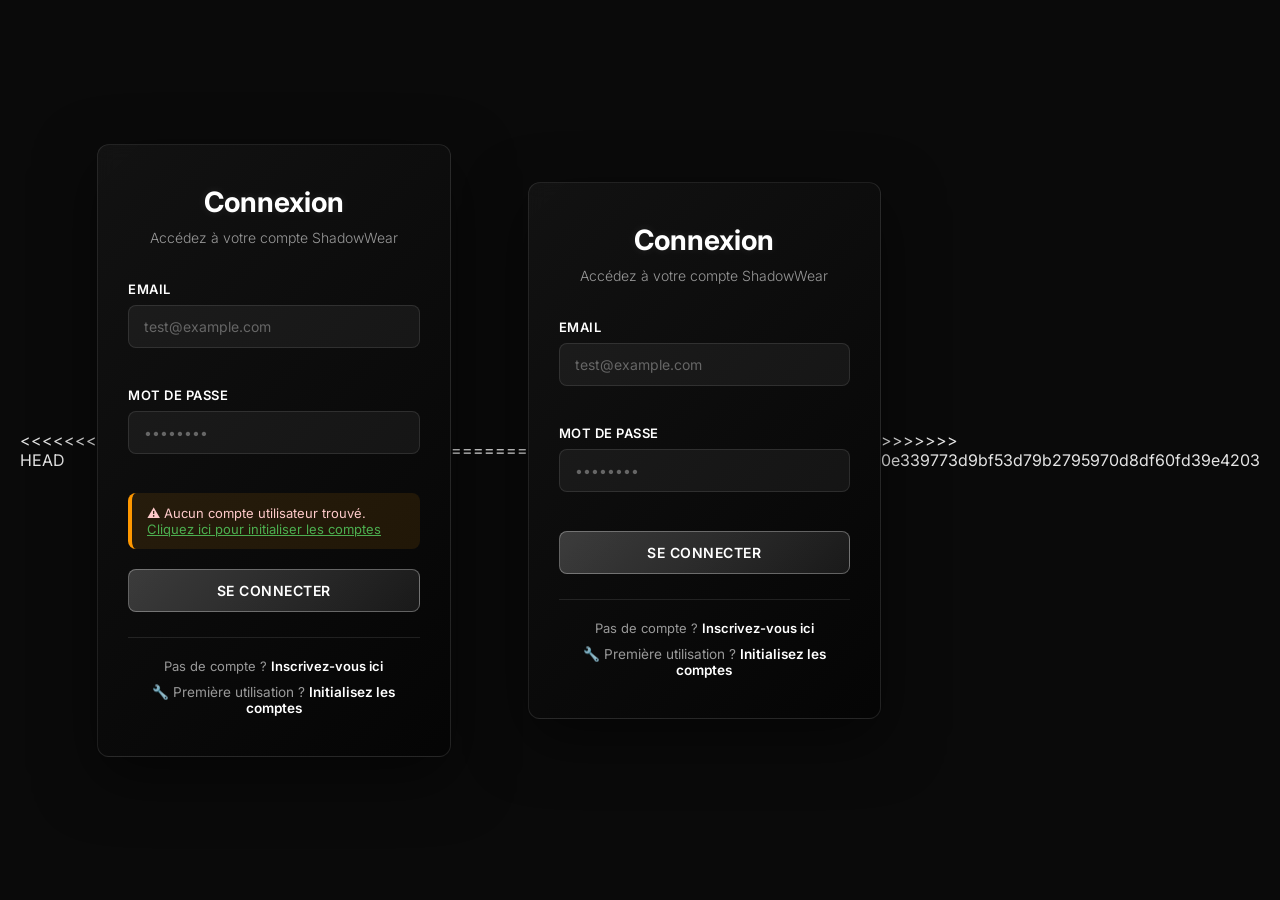
<file: account.html>
<<<<<<< HEAD
<!DOCTYPE html>
<html lang="fr">
<head>
    <meta charset="UTF-8">
    <meta name="viewport" content="width=device-width, initial-scale=1.0">
    <title>Mon compte | ShadowWear</title>
    <link rel="preconnect" href="https://fonts.googleapis.com">
    <link rel="preconnect" href="https://fonts.gstatic.com" crossorigin>
    <link href="https://fonts.googleapis.com/css2?family=Inter:wght@300;400;700;900&display=swap" rel="stylesheet">
    <link rel="stylesheet" href="styles/auth.css">
</head>
<body>
    <!-- Overlay texture -->
    <div class="grunge-overlay"></div>

    <div class="auth-container">
        <div class="auth-card">
            <!-- En-tête -->
            <div class="auth-header">
                <h1 class="auth-title">My Account</h1>
                <p class="auth-subtitle">Gestion de votre profil ShadowWear</p>
            </div>

            <!-- Informations utilisateur -->
            <div class="user-profile">
                <div class="profile-section">
                    <h2>Informations de profil</h2>
                    <p><strong>Nom :</strong> <span id="userName"></span></p>
                    <p><strong>Email :</strong> <span id="userEmail"></span></p>
                </div>

                <!-- Boutons d'action -->
                <div class="profile-actions">
                    <button id="editButton" class="auth-button auth-button-secondary">
                        Modifier le profil
                    </button>
                    <button id="logoutButton" class="auth-button auth-button-danger">
                        Se déconnecter
                    </button>
                </div>
            </div>

            <!-- Section édition (cachée par défaut) -->
            <div id="editSection" class="edit-section" style="display: none;">
                <h2>Modifier vos informations</h2>
                <form id="editForm" class="auth-form">
                    <!-- Champ Nom -->
                    <div class="form-group">
                        <label for="editName">Nom complet</label>
                        <input 
                            type="text" 
                            id="editName" 
                            name="editName" 
                            required
                        >
                    </div>

                    <!-- Champ Email -->
                    <div class="form-group">
                        <label for="editEmail">Email</label>
                        <input 
                            type="email" 
                            id="editEmail" 
                            name="editEmail" 
                            required
                        >
                    </div>

                    <!-- Nouveau mot de passe -->
                    <div class="form-group">
                        <label for="newPassword">Nouveau mot de passe (optionnel)</label>
                        <input 
                            type="password" 
                            id="newPassword" 
                            name="newPassword" 
                            placeholder="Laisser vide pour ne pas changer"
                        >
                        <span class="error-message" id="passwordError"></span>
                    </div>

                    <!-- Message d'erreur -->
                    <div id="editError" class="alert alert-error" style="display: none;"></div>

                    <!-- Message de succès -->
                    <div id="editSuccess" class="alert alert-success" style="display: none;"></div>

                    <!-- Boutons -->
                    <div class="form-actions">
                        <button type="submit" class="auth-button">Enregistrer les modifications</button>
                        <button type="button" id="cancelButton" class="auth-button auth-button-secondary">
                            Annuler
                        </button>
                    </div>
                </form>
            </div>

            <!-- Lien retour -->
            <div class="auth-footer">
                <p><a href="index.html" class="auth-link">← Retour au site</a></p>
            </div>
        </div>
    </div>

    <!-- Script d'authentification -->
    <script src="js/auth.js"></script>
    <script>
        // ============================================
        // GESTION DE LA PAGE DU COMPTE UTILISATEUR
        // ============================================

        // Vérifier si l'utilisateur est connecté
        window.addEventListener('DOMContentLoaded', function() {
            const currentUser = sessionStorage.getItem('currentUser');
            
            if (!currentUser) {
                // Rediriger vers la page de connexion si pas connecté
                alert('Vous devez être connecté pour accéder à cette page');
                window.location.href = 'login.html';
                return;
            }

            // Afficher les informations de l'utilisateur
            const user = JSON.parse(currentUser);
            document.getElementById('userName').textContent = user.name;
            document.getElementById('userEmail').textContent = user.email;

            // Pré-remplir le formulaire d'édition
            document.getElementById('editName').value = user.name;
            document.getElementById('editEmail').value = user.email;
        });

        // Bouton "Modifier le profil"
        document.getElementById('editButton').addEventListener('click', function() {
            document.getElementById('editSection').style.display = 'block';
            this.style.display = 'none';
        });

        // Bouton "Annuler"
        document.getElementById('cancelButton').addEventListener('click', function() {
            document.getElementById('editSection').style.display = 'none';
            document.getElementById('editButton').style.display = 'block';
            resetEditMessages();
        });

        // Formulaire d'édition
        document.getElementById('editForm').addEventListener('submit', function(e) {
            e.preventDefault();

            resetEditMessages();

            const currentUser = JSON.parse(sessionStorage.getItem('currentUser'));
            const newName = document.getElementById('editName').value.trim();
            const newEmail = document.getElementById('editEmail').value.trim();
            const newPassword = document.getElementById('newPassword').value;

            // Valider le nom
            if (!newName || newName.length < 3) {
                document.getElementById('editError').textContent = 
                    'Le nom doit contenir au moins 3 caractères';
                document.getElementById('editError').style.display = 'block';
                return;
            }

            // Valider l'email
            if (!newEmail || !isValidEmail(newEmail)) {
                document.getElementById('editError').textContent = 
                    'Veuillez entrer un email valide';
                document.getElementById('editError').style.display = 'block';
                return;
            }

            // Valider le mot de passe s'il est renseigné
            if (newPassword && newPassword.length < 6) {
                document.getElementById('passwordError').textContent = 
                    'Le mot de passe doit contenir au moins 6 caractères';
                return;
            }

            // Récupérer tous les utilisateurs
            const users = JSON.parse(localStorage.getItem('users')) || [];

            // Chercher l'utilisateur actuel
            const userIndex = users.findIndex(u => u.email === currentUser.email);

            if (userIndex === -1) {
                document.getElementById('editError').textContent = 
                    'Erreur : utilisateur non trouvé';
                document.getElementById('editError').style.display = 'block';
                return;
            }

            // Mettre à jour les données
            users[userIndex].name = newName;
            users[userIndex].email = newEmail;
            if (newPassword) {
                users[userIndex].password = newPassword;
            }

            // Sauvegarder les utilisateurs dans localStorage
            localStorage.setItem('users', JSON.stringify(users));

            // Mettre à jour l'utilisateur actuel
            const updatedUser = users[userIndex];
            sessionStorage.setItem('currentUser', JSON.stringify(updatedUser));

            // Afficher le message de succès
            document.getElementById('editSuccess').textContent = 
                'Profil mis à jour avec succès !';
            document.getElementById('editSuccess').style.display = 'block';

            // Mettre à jour l'affichage
            document.getElementById('userName').textContent = newName;
            document.getElementById('userEmail').textContent = newEmail;

            // Masquer la section d'édition après 2 secondes
            setTimeout(() => {
                document.getElementById('editSection').style.display = 'none';
                document.getElementById('editButton').style.display = 'block';
            }, 2000);
        });

        // Bouton "Se déconnecter"
        document.getElementById('logoutButton').addEventListener('click', function() {
            // Supprimer l'utilisateur actuel
            sessionStorage.removeItem('currentUser');
            
            // Rediriger vers la page de connexion
            alert('Vous avez été déconnecté');
            window.location.href = 'login.html';
        });

        // Fonction pour réinitialiser les messages d'erreur/succès
        function resetEditMessages() {
            document.getElementById('editError').textContent = '';
            document.getElementById('editError').style.display = 'none';
            document.getElementById('editSuccess').textContent = '';
            document.getElementById('editSuccess').style.display = 'none';
            document.getElementById('passwordError').textContent = '';
        }
    </script>
</body>
</html>
=======
<!DOCTYPE html>
<html lang="fr">
<head>
    <meta charset="UTF-8">
    <meta name="viewport" content="width=device-width, initial-scale=1.0">
    <title>Mon compte | ShadowWear</title>
    <link rel="preconnect" href="https://fonts.googleapis.com">
    <link rel="preconnect" href="https://fonts.gstatic.com" crossorigin>
    <link href="https://fonts.googleapis.com/css2?family=Inter:wght@300;400;700;900&display=swap" rel="stylesheet">
    <link rel="stylesheet" href="styles/auth.css">
</head>
<body>
    <!-- Overlay texture -->
    <div class="grunge-overlay"></div>

    <div class="auth-container">
        <div class="auth-card">
            <!-- En-tête -->
            <div class="auth-header">
                <h1 class="auth-title">My Account</h1>
                <p class="auth-subtitle">Gestion de votre profil ShadowWear</p>
            </div>

            <!-- Informations utilisateur -->
            <div class="user-profile">
                <div class="profile-section">
                    <h2>Informations de profil</h2>
                    <p><strong>Nom :</strong> <span id="userName"></span></p>
                    <p><strong>Email :</strong> <span id="userEmail"></span></p>
                </div>

                <!-- Boutons d'action -->
                <div class="profile-actions">
                    <button id="editButton" class="auth-button auth-button-secondary">
                        Modifier le profil
                    </button>
                    <button id="logoutButton" class="auth-button auth-button-danger">
                        Se déconnecter
                    </button>
                </div>
            </div>

            <!-- Section édition (cachée par défaut) -->
            <div id="editSection" class="edit-section" style="display: none;">
                <h2>Modifier vos informations</h2>
                <form id="editForm" class="auth-form">
                    <!-- Champ Nom -->
                    <div class="form-group">
                        <label for="editName">Nom complet</label>
                        <input 
                            type="text" 
                            id="editName" 
                            name="editName" 
                            required
                        >
                    </div>

                    <!-- Champ Email -->
                    <div class="form-group">
                        <label for="editEmail">Email</label>
                        <input 
                            type="email" 
                            id="editEmail" 
                            name="editEmail" 
                            required
                        >
                    </div>

                    <!-- Nouveau mot de passe -->
                    <div class="form-group">
                        <label for="newPassword">Nouveau mot de passe (optionnel)</label>
                        <input 
                            type="password" 
                            id="newPassword" 
                            name="newPassword" 
                            placeholder="Laisser vide pour ne pas changer"
                        >
                        <span class="error-message" id="passwordError"></span>
                    </div>

                    <!-- Message d'erreur -->
                    <div id="editError" class="alert alert-error" style="display: none;"></div>

                    <!-- Message de succès -->
                    <div id="editSuccess" class="alert alert-success" style="display: none;"></div>

                    <!-- Boutons -->
                    <div class="form-actions">
                        <button type="submit" class="auth-button">Enregistrer les modifications</button>
                        <button type="button" id="cancelButton" class="auth-button auth-button-secondary">
                            Annuler
                        </button>
                    </div>
                </form>
            </div>

            <!-- Lien retour -->
            <div class="auth-footer">
                <p><a href="index.html" class="auth-link">← Retour au site</a></p>
            </div>
        </div>
    </div>

    <!-- Script d'authentification -->
    <script src="js/auth.js"></script>
    <script>
        // ============================================
        // GESTION DE LA PAGE DU COMPTE UTILISATEUR
        // ============================================

        // Vérifier si l'utilisateur est connecté
        window.addEventListener('DOMContentLoaded', function() {
            const currentUser = sessionStorage.getItem('currentUser');
            
            if (!currentUser) {
                // Rediriger vers la page de connexion si pas connecté
                alert('Vous devez être connecté pour accéder à cette page');
                window.location.href = 'login.html';
                return;
            }

            // Afficher les informations de l'utilisateur
            const user = JSON.parse(currentUser);
            document.getElementById('userName').textContent = user.name;
            document.getElementById('userEmail').textContent = user.email;

            // Pré-remplir le formulaire d'édition
            document.getElementById('editName').value = user.name;
            document.getElementById('editEmail').value = user.email;
        });

        // Bouton "Modifier le profil"
        document.getElementById('editButton').addEventListener('click', function() {
            document.getElementById('editSection').style.display = 'block';
            this.style.display = 'none';
        });

        // Bouton "Annuler"
        document.getElementById('cancelButton').addEventListener('click', function() {
            document.getElementById('editSection').style.display = 'none';
            document.getElementById('editButton').style.display = 'block';
            resetEditMessages();
        });

        // Formulaire d'édition
        document.getElementById('editForm').addEventListener('submit', function(e) {
            e.preventDefault();

            resetEditMessages();

            const currentUser = JSON.parse(sessionStorage.getItem('currentUser'));
            const newName = document.getElementById('editName').value.trim();
            const newEmail = document.getElementById('editEmail').value.trim();
            const newPassword = document.getElementById('newPassword').value;

            // Valider le nom
            if (!newName || newName.length < 3) {
                document.getElementById('editError').textContent = 
                    'Le nom doit contenir au moins 3 caractères';
                document.getElementById('editError').style.display = 'block';
                return;
            }

            // Valider l'email
            if (!newEmail || !isValidEmail(newEmail)) {
                document.getElementById('editError').textContent = 
                    'Veuillez entrer un email valide';
                document.getElementById('editError').style.display = 'block';
                return;
            }

            // Valider le mot de passe s'il est renseigné
            if (newPassword && newPassword.length < 6) {
                document.getElementById('passwordError').textContent = 
                    'Le mot de passe doit contenir au moins 6 caractères';
                return;
            }

            // Récupérer tous les utilisateurs
            const users = JSON.parse(localStorage.getItem('users')) || [];

            // Chercher l'utilisateur actuel
            const userIndex = users.findIndex(u => u.email === currentUser.email);

            if (userIndex === -1) {
                document.getElementById('editError').textContent = 
                    'Erreur : utilisateur non trouvé';
                document.getElementById('editError').style.display = 'block';
                return;
            }

            // Mettre à jour les données
            users[userIndex].name = newName;
            users[userIndex].email = newEmail;
            if (newPassword) {
                users[userIndex].password = newPassword;
            }

            // Sauvegarder les utilisateurs dans localStorage
            localStorage.setItem('users', JSON.stringify(users));

            // Mettre à jour l'utilisateur actuel
            const updatedUser = users[userIndex];
            sessionStorage.setItem('currentUser', JSON.stringify(updatedUser));

            // Afficher le message de succès
            document.getElementById('editSuccess').textContent = 
                'Profil mis à jour avec succès !';
            document.getElementById('editSuccess').style.display = 'block';

            // Mettre à jour l'affichage
            document.getElementById('userName').textContent = newName;
            document.getElementById('userEmail').textContent = newEmail;

            // Masquer la section d'édition après 2 secondes
            setTimeout(() => {
                document.getElementById('editSection').style.display = 'none';
                document.getElementById('editButton').style.display = 'block';
            }, 2000);
        });

        // Bouton "Se déconnecter"
        document.getElementById('logoutButton').addEventListener('click', function() {
            // Supprimer l'utilisateur actuel
            sessionStorage.removeItem('currentUser');
            
            // Rediriger vers la page de connexion
            alert('Vous avez été déconnecté');
            window.location.href = 'login.html';
        });

        // Fonction pour réinitialiser les messages d'erreur/succès
        function resetEditMessages() {
            document.getElementById('editError').textContent = '';
            document.getElementById('editError').style.display = 'none';
            document.getElementById('editSuccess').textContent = '';
            document.getElementById('editSuccess').style.display = 'none';
            document.getElementById('passwordError').textContent = '';
        }
    </script>
</body>
</html>
>>>>>>> 0e339773d9bf53d79b2795970d8df60fd39e4203
</file>
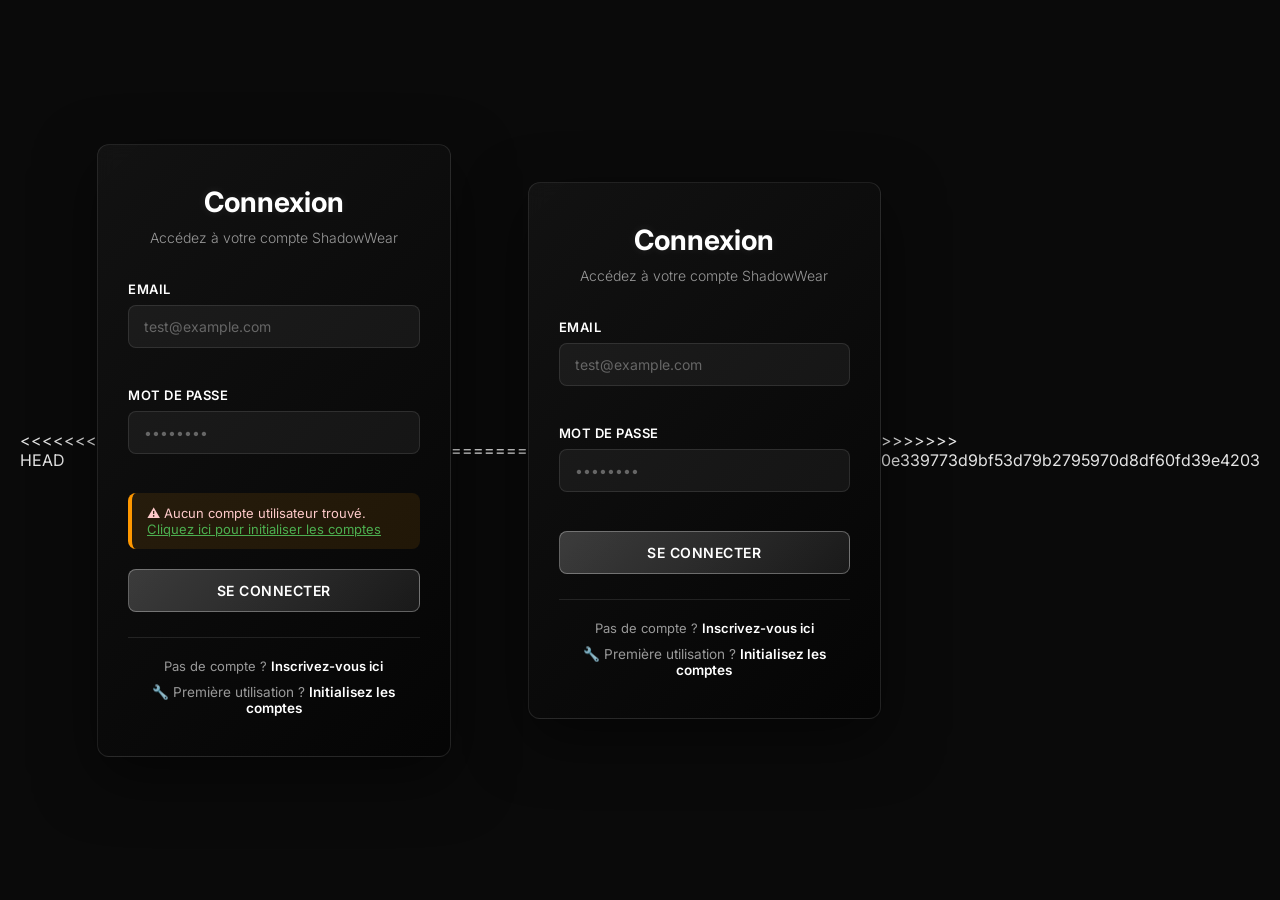
<file: admin.html>
<<<<<<< HEAD
<!DOCTYPE html>
<html lang="fr">
<head>
    <meta charset="UTF-8">
    <meta name="viewport" content="width=device-width, initial-scale=1.0">
    <title>Administration | ShadowWear</title>
    <link rel="preconnect" href="https://fonts.googleapis.com">
    <link rel="preconnect" href="https://fonts.gstatic.com" crossorigin>
    <link href="https://fonts.googleapis.com/css2?family=Inter:wght@300;400;700;900&display=swap" rel="stylesheet">
    <link rel="stylesheet" href="styles/auth.css">
    <style>
        .admin-header {
            background: linear-gradient(135deg, rgba(20, 20, 20, 0.95) 0%, rgba(10, 10, 10, 1) 100%);
            border-bottom: 2px solid rgba(255, 255, 255, 0.2);
            padding: 20px;
            margin-bottom: 30px;
        }

        .admin-content {
            display: grid;
            grid-template-columns: repeat(auto-fit, minmax(300px, 1fr));
            gap: 20px;
            margin-bottom: 30px;
        }

        .admin-card {
            background: rgba(255, 255, 255, 0.05);
            border: 1px solid rgba(255, 255, 255, 0.1);
            border-radius: 8px;
            padding: 20px;
            transition: all 0.3s ease;
        }

        .admin-card:hover {
            background: rgba(255, 255, 255, 0.08);
            border-color: rgba(255, 255, 255, 0.2);
        }

        .admin-card h3 {
            font-size: 18px;
            font-weight: 600;
            margin-bottom: 15px;
            color: #fff;
        }

        .admin-card p {
            color: #999;
            font-size: 14px;
            line-height: 1.6;
            margin-bottom: 15px;
        }

        .admin-button {
            padding: 10px 15px;
            background: rgba(255, 255, 255, 0.1);
            border: 1px solid rgba(255, 255, 255, 0.2);
            color: #fff;
            border-radius: 6px;
            cursor: pointer;
            font-size: 12px;
            font-weight: 600;
            transition: all 0.3s ease;
            text-transform: uppercase;
            letter-spacing: 0.5px;
        }

        .admin-button:hover {
            background: rgba(255, 255, 255, 0.15);
            border-color: rgba(255, 255, 255, 0.4);
        }

        .users-table {
            width: 100%;
            border-collapse: collapse;
            background: rgba(255, 255, 255, 0.05);
            border: 1px solid rgba(255, 255, 255, 0.1);
            border-radius: 8px;
            overflow: hidden;
        }

        .users-table th {
            background: rgba(255, 255, 255, 0.1);
            padding: 12px;
            text-align: left;
            font-weight: 600;
            font-size: 12px;
            border-bottom: 1px solid rgba(255, 255, 255, 0.1);
            text-transform: uppercase;
            letter-spacing: 0.5px;
        }

        .users-table td {
            padding: 12px;
            border-bottom: 1px solid rgba(255, 255, 255, 0.05);
            font-size: 13px;
        }

        .users-table tr:hover {
            background: rgba(255, 255, 255, 0.08);
        }

        .delete-btn {
            padding: 6px 10px;
            background: rgba(239, 68, 68, 0.2);
            color: #fecaca;
            border: 1px solid rgba(239, 68, 68, 0.4);
            border-radius: 4px;
            cursor: pointer;
            font-size: 11px;
            font-weight: 600;
            transition: all 0.3s ease;
        }

        .delete-btn:hover {
            background: rgba(239, 68, 68, 0.3);
            border-color: rgba(239, 68, 68, 0.6);
        }

        .role-badge {
            display: inline-block;
            padding: 4px 8px;
            background: rgba(16, 185, 129, 0.2);
            color: #a7f3d0;
            border-radius: 4px;
            font-size: 11px;
            font-weight: 600;
        }

        .admin-section {
            margin-bottom: 30px;
        }

        .admin-section h2 {
            font-size: 20px;
            font-weight: 600;
            margin-bottom: 20px;
            color: #fff;
            border-bottom: 1px solid rgba(255, 255, 255, 0.1);
            padding-bottom: 10px;
        }

        .no-access {
            grid-column: 1 / -1;
            text-align: center;
            padding: 40px;
            background: rgba(239, 68, 68, 0.1);
            border: 1px solid rgba(239, 68, 68, 0.4);
            border-radius: 8px;
        }

        .no-access h3 {
            color: #fecaca;
            margin-bottom: 10px;
        }

        .no-access p {
            color: #fca5a5;
        }
    </style>
</head>
<body>
    <div class="grunge-overlay"></div>

    <div class="auth-container" style="max-width: 1200px;">
        <!-- En-tête Admin -->
        <div class="admin-header">
            <h1 class="auth-title" style="margin: 0;">Panneau d'Administration</h1>
            <p class="auth-subtitle" style="margin: 0;">Gestion de ShadowWear</p>
        </div>

        <!-- Contenu Admin -->
        <div id="adminContent">
            <!-- Sera rempli par JavaScript -->
        </div>

        <!-- Bouton Retour -->
        <div class="auth-footer">
            <p><a href="index.html" class="auth-link">← Retour au site</a></p>
        </div>
    </div>

    <!-- Script d'authentification -->
    <script src="js/auth.js"></script>
    <script src="js/orders.js"></script>
    <script>
        // ============================================
        // PAGE D'ADMINISTRATION
        // ============================================

        // Vérifier si l'utilisateur est connecté ET admin
        window.addEventListener('DOMContentLoaded', function() {
            const currentUser = sessionStorage.getItem('currentUser');
            
            if (!currentUser) {
                // Rediriger vers la page de connexion
                alert('Vous devez être connecté pour accéder à cette page');
                window.location.href = 'login.html';
                return;
            }

            const user = JSON.parse(currentUser);

            // Vérifier si l'utilisateur est admin
            if (user.role !== 'admin') {
                // Afficher un message d'erreur
                document.getElementById('adminContent').innerHTML = `
                    <div class="admin-content">
                        <div class="no-access">
                            <h3>Accès refusé</h3>
                            <p>Vous n'avez pas les permissions pour accéder à l'administration.</p>
                            <p style="margin-top: 15px;">Email: <strong>${user.email}</strong></p>
                        </div>
                    </div>
                `;
                return;
            }

            // Afficher le contenu admin
            displayAdminDashboard(user);
        });

        /**
         * Affiche le tableau de bord administrateur
         */
        function displayAdminDashboard(adminUser) {
            const users = JSON.parse(localStorage.getItem('users')) || [];
            const adminContent = document.getElementById('adminContent');

            let html = `
                <div class="admin-card" style="grid-column: 1 / -1;">
                    <h3>Bienvenue, Admin</h3>
                    <p>Connecté en tant que : <strong>${adminUser.email}</strong></p>
                    <p>Rôle : <span class="role-badge">Administrateur</span></p>
                </div>

                <!-- Statistiques -->
                <div class="admin-card">
                    <h3>Utilisateurs</h3>
                    <p style="font-size: 32px; font-weight: 700; color: #10b981; margin: 10px 0;">${users.length}</p>
                    <p>Nombre total d'utilisateurs enregistrés</p>
                </div>

                <div class="admin-card">
                    <h3>Admins</h3>
                    <p style="font-size: 32px; font-weight: 700; color: #3b82f6; margin: 10px 0;">${users.filter(u => u.role === 'admin').length}</p>
                    <p>Nombre total d'administrateurs</p>
                </div>

                <div class="admin-card">
                    <h3>Utilisateurs standards</h3>
                    <p style="font-size: 32px; font-weight: 700; color: #f59e0b; margin: 10px 0;">${users.filter(u => !u.role || u.role === 'user').length}</p>
                    <p>Utilisateurs non administrateurs</p>
                </div>

                <div class="admin-card">
                    <h3>Utilisation Statistiques</h3>
                    <p style="font-size: 32px; font-weight: 700; color: #3b82f6; margin: 10px 0;">📊</p>
                    <p>Tableau de bord complet</p>
                    <a href="stats.html" class="admin-button" style="display: block; text-align: center; text-decoration: none; margin-top: 10px;">
                        Voir les Stats →
                    </a>
                </div>

                <div class="admin-card">
                    <h3>Outils de Développement</h3>
                    <p style="font-size: 32px; font-weight: 700; color: #f59e0b; margin: 10px 0;">🔧</p>
                    <p>Tests et données</p>
                    <a href="tools.html" class="admin-button" style="display: block; text-align: center; text-decoration: none; margin-top: 10px;">
                        Accéder aux Outils →
                    </a>
                </div>

                <!-- Section Gestion des utilisateurs -->
                <div style="grid-column: 1 / -1;" class="admin-section">
                    <h2>Gestion des utilisateurs</h2>
                    ${users.length > 0 ? buildUsersTable(users, adminUser.email) : '<p style="color: #999;">Aucun utilisateur enregistré</p>'}
                </div>

                <!-- Section Statistiques -->
                <div style="grid-column: 1 / -1;" class="admin-section">
                    <h2>📊 Statistiques</h2>
                    <p style="color: #999; margin-bottom: 15px;">Accédez au tableau de bord complet des commandes avec graphiques, tendances et analyses détaillées.</p>
                    <a href="stats.html" class="auth-button" style="display: inline-block; text-decoration: none; text-align: center;">
                        📈 Voir les Statistiques des Commandes
                    </a>
                </div>

                <!-- Section Outils -->
                <div style="grid-column: 1 / -1;" class="admin-section">
                    <h2>Outils d'administration</h2>
                    <div style="display: flex; gap: 10px; flex-wrap: wrap;">
                        <button class="auth-button" onclick="exportUsersData()">
                            ▼ Exporter les données
                        </button>
                        <button class="auth-button auth-button-danger" onclick="deleteAllUsers()">
                            🗑️ Supprimer tous les utilisateurs
                        </button>
                        <button class="auth-button" onclick="clearStorage()">
                            🔄 Réinitialiser le stockage
                        </button>
                        <button class="auth-button" onclick="logoutAdmin()">
                            🚪 Déconnexion
                        </button>
                    </div>
                </div>
            `;

            adminContent.innerHTML = html;
        }

        /**
         * Construit le tableau des utilisateurs
         */
        function buildUsersTable(users, adminEmail) {
            let html = '<table class="users-table"><thead><tr>';
            html += '<th>ID</th>';
            html += '<th>Email</th>';
            html += '<th>Nom</th>';
            html += '<th>Rôle</th>';
            html += '<th>Enregistré le</th>';
            html += '<th>Actions</th>';
            html += '</tr></thead><tbody>';

            users.forEach(user => {
                const createdDate = new Date(user.createdAt).toLocaleDateString('fr-FR');
                const roleClass = user.role === 'admin' ? 'role-badge' : '';
                const roleName = user.role === 'admin' ? 'Administrateur' : 'Utilisateur';
                const canDelete = user.email !== adminEmail; // Empêcher la suppression de son propre compte

                html += `<tr>
                    <td>${user.id}</td>
                    <td><strong>${user.email}</strong></td>
                    <td>${user.name}</td>
                    <td><span class="${roleClass}">${roleName}</span></td>
                    <td>${createdDate}</td>
                    <td>
                        ${canDelete ? `<button class="delete-btn" onclick="deleteUser('${user.email}')">Supprimer</button>` : '<span style="color: #999;">(Admin)</span>'}
                    </td>
                </tr>`;
            });

            html += '</tbody></table>';
            return html;
        }

        /**
         * Supprime un utilisateur
         */
        function deleteUser(email) {
            if (confirm(`Êtes-vous sûr de vouloir supprimer l'utilisateur ${email} ?`)) {
                if (deleteUser(email)) { // Utilise la fonction du fichier auth.js
                    alert('Utilisateur supprimé');
                    // Rafraîchir la page
                    location.reload();
                } else {
                    alert('Erreur lors de la suppression');
                }
            }
        }

        /**
         * Oups ! Il y a un conflit de nom. Je dois renommer la fonction
         */
        function deleteUserAccount(email) {
            if (confirm(`Êtes-vous sûr de vouloir supprimer l'utilisateur ${email} ?`)) {
                // Récupérer les utilisateurs
                const users = JSON.parse(localStorage.getItem('users')) || [];
                const filteredUsers = users.filter(u => u.email !== email);

                // Vérifier si l'utilisateur a été trouvé
                if (filteredUsers.length === users.length) {
                    alert('Utilisateur non trouvé');
                    return;
                }

                // Sauvegarder les changements
                localStorage.setItem('users', JSON.stringify(filteredUsers));
                alert('Utilisateur supprimé');
                
                // Rafraîchir la page
                location.reload();
            }
        }

        /**
         * Exporte les données des utilisateurs en JSON
         */
        function exportUsersData() {
            const users = JSON.parse(localStorage.getItem('users')) || [];
            const dataStr = JSON.stringify(users, null, 2);
            const dataBlob = new Blob([dataStr], { type: 'application/json' });
            const url = URL.createObjectURL(dataBlob);
            const link = document.createElement('a');
            link.href = url;
            link.download = `shadowwear-users-${new Date().toISOString().split('T')[0]}.json`;
            link.click();
            URL.revokeObjectURL(url);
        }

        /**
         * Supprime tous les utilisateurs
         */
        function deleteAllUsers() {
            if (confirm('⚠️ ATTENTION ⚠️\n\nCette action supprimera DÉFINITIVEMENT tous les utilisateurs enregistrés.\n\nÊtes-vous absolument sûr ?')) {
                if (confirm('Tapez "OUI" pour confirmer la suppression complète')) {
                    localStorage.removeItem('users');
                    alert('Tous les utilisateurs ont été supprimés');
                    location.reload();
                }
            }
        }

        /**
         * Réinitialise le stockage
         */
        function clearStorage() {
            if (confirm('Cela va réinitialiser le stockage localStorage de votre navigateur.\n\nContinuer ?')) {
                localStorage.clear();
                sessionStorage.clear();
                alert('Stockage réinitialisé. Redirection vers la connexion...');
                window.location.href = 'login.html';
            }
        }

        /**
         * Déconnecte l'administrateur
         */
        function logoutAdmin() {
            sessionStorage.removeItem('currentUser');
            alert('Vous avez été déconnecté');
            window.location.href = 'login.html';
        }

        // Corriger le lien du bouton de suppression
        document.addEventListener('click', function(e) {
            if (e.target.classList.contains('delete-btn')) {
                const email = e.target.getAttribute('onclick').match(/'([^']+)'/)[1];
                deleteUserAccount(email);
            }
        });
    </script>
</body>
</html>
=======
<!DOCTYPE html>
<html lang="fr">
<head>
    <meta charset="UTF-8">
    <meta name="viewport" content="width=device-width, initial-scale=1.0">
    <title>Administration | ShadowWear</title>
    <link rel="preconnect" href="https://fonts.googleapis.com">
    <link rel="preconnect" href="https://fonts.gstatic.com" crossorigin>
    <link href="https://fonts.googleapis.com/css2?family=Inter:wght@300;400;700;900&display=swap" rel="stylesheet">
    <link rel="stylesheet" href="styles/auth.css">
    <style>
        .admin-header {
            background: linear-gradient(135deg, rgba(20, 20, 20, 0.95) 0%, rgba(10, 10, 10, 1) 100%);
            border-bottom: 2px solid rgba(255, 255, 255, 0.2);
            padding: 20px;
            margin-bottom: 30px;
        }

        .admin-content {
            display: grid;
            grid-template-columns: repeat(auto-fit, minmax(300px, 1fr));
            gap: 20px;
            margin-bottom: 30px;
        }

        .admin-card {
            background: rgba(255, 255, 255, 0.05);
            border: 1px solid rgba(255, 255, 255, 0.1);
            border-radius: 8px;
            padding: 20px;
            transition: all 0.3s ease;
        }

        .admin-card:hover {
            background: rgba(255, 255, 255, 0.08);
            border-color: rgba(255, 255, 255, 0.2);
        }

        .admin-card h3 {
            font-size: 18px;
            font-weight: 600;
            margin-bottom: 15px;
            color: #fff;
        }

        .admin-card p {
            color: #999;
            font-size: 14px;
            line-height: 1.6;
            margin-bottom: 15px;
        }

        .admin-button {
            padding: 10px 15px;
            background: rgba(255, 255, 255, 0.1);
            border: 1px solid rgba(255, 255, 255, 0.2);
            color: #fff;
            border-radius: 6px;
            cursor: pointer;
            font-size: 12px;
            font-weight: 600;
            transition: all 0.3s ease;
            text-transform: uppercase;
            letter-spacing: 0.5px;
        }

        .admin-button:hover {
            background: rgba(255, 255, 255, 0.15);
            border-color: rgba(255, 255, 255, 0.4);
        }

        .users-table {
            width: 100%;
            border-collapse: collapse;
            background: rgba(255, 255, 255, 0.05);
            border: 1px solid rgba(255, 255, 255, 0.1);
            border-radius: 8px;
            overflow: hidden;
        }

        .users-table th {
            background: rgba(255, 255, 255, 0.1);
            padding: 12px;
            text-align: left;
            font-weight: 600;
            font-size: 12px;
            border-bottom: 1px solid rgba(255, 255, 255, 0.1);
            text-transform: uppercase;
            letter-spacing: 0.5px;
        }

        .users-table td {
            padding: 12px;
            border-bottom: 1px solid rgba(255, 255, 255, 0.05);
            font-size: 13px;
        }

        .users-table tr:hover {
            background: rgba(255, 255, 255, 0.08);
        }

        .delete-btn {
            padding: 6px 10px;
            background: rgba(239, 68, 68, 0.2);
            color: #fecaca;
            border: 1px solid rgba(239, 68, 68, 0.4);
            border-radius: 4px;
            cursor: pointer;
            font-size: 11px;
            font-weight: 600;
            transition: all 0.3s ease;
        }

        .delete-btn:hover {
            background: rgba(239, 68, 68, 0.3);
            border-color: rgba(239, 68, 68, 0.6);
        }

        .role-badge {
            display: inline-block;
            padding: 4px 8px;
            background: rgba(16, 185, 129, 0.2);
            color: #a7f3d0;
            border-radius: 4px;
            font-size: 11px;
            font-weight: 600;
        }

        .admin-section {
            margin-bottom: 30px;
        }

        .admin-section h2 {
            font-size: 20px;
            font-weight: 600;
            margin-bottom: 20px;
            color: #fff;
            border-bottom: 1px solid rgba(255, 255, 255, 0.1);
            padding-bottom: 10px;
        }

        .no-access {
            grid-column: 1 / -1;
            text-align: center;
            padding: 40px;
            background: rgba(239, 68, 68, 0.1);
            border: 1px solid rgba(239, 68, 68, 0.4);
            border-radius: 8px;
        }

        .no-access h3 {
            color: #fecaca;
            margin-bottom: 10px;
        }

        .no-access p {
            color: #fca5a5;
        }
    </style>
</head>
<body>
    <div class="grunge-overlay"></div>

    <div class="auth-container" style="max-width: 1200px;">
        <!-- En-tête Admin -->
        <div class="admin-header">
            <h1 class="auth-title" style="margin: 0;">Panneau d'Administration</h1>
            <p class="auth-subtitle" style="margin: 0;">Gestion de ShadowWear</p>
        </div>

        <!-- Contenu Admin -->
        <div id="adminContent">
            <!-- Sera rempli par JavaScript -->
        </div>

        <!-- Bouton Retour -->
        <div class="auth-footer">
            <p><a href="index.html" class="auth-link">← Retour au site</a></p>
        </div>
    </div>

    <!-- Script d'authentification -->
    <script src="js/auth.js"></script>
    <script src="js/orders.js"></script>
    <script>
        // ============================================
        // PAGE D'ADMINISTRATION
        // ============================================

        // Vérifier si l'utilisateur est connecté ET admin
        window.addEventListener('DOMContentLoaded', function() {
            const currentUser = sessionStorage.getItem('currentUser');
            
            if (!currentUser) {
                // Rediriger vers la page de connexion
                alert('Vous devez être connecté pour accéder à cette page');
                window.location.href = 'login.html';
                return;
            }

            const user = JSON.parse(currentUser);

            // Vérifier si l'utilisateur est admin
            if (user.role !== 'admin') {
                // Afficher un message d'erreur
                document.getElementById('adminContent').innerHTML = `
                    <div class="admin-content">
                        <div class="no-access">
                            <h3>Accès refusé</h3>
                            <p>Vous n'avez pas les permissions pour accéder à l'administration.</p>
                            <p style="margin-top: 15px;">Email: <strong>${user.email}</strong></p>
                        </div>
                    </div>
                `;
                return;
            }

            // Afficher le contenu admin
            displayAdminDashboard(user);
        });

        /**
         * Affiche le tableau de bord administrateur
         */
        function displayAdminDashboard(adminUser) {
            const users = JSON.parse(localStorage.getItem('users')) || [];
            const adminContent = document.getElementById('adminContent');

            let html = `
                <div class="admin-card" style="grid-column: 1 / -1;">
                    <h3>Bienvenue, Admin</h3>
                    <p>Connecté en tant que : <strong>${adminUser.email}</strong></p>
                    <p>Rôle : <span class="role-badge">Administrateur</span></p>
                </div>

                <!-- Statistiques -->
                <div class="admin-card">
                    <h3>Utilisateurs</h3>
                    <p style="font-size: 32px; font-weight: 700; color: #10b981; margin: 10px 0;">${users.length}</p>
                    <p>Nombre total d'utilisateurs enregistrés</p>
                </div>

                <div class="admin-card">
                    <h3>Admins</h3>
                    <p style="font-size: 32px; font-weight: 700; color: #3b82f6; margin: 10px 0;">${users.filter(u => u.role === 'admin').length}</p>
                    <p>Nombre total d'administrateurs</p>
                </div>

                <div class="admin-card">
                    <h3>Utilisateurs standards</h3>
                    <p style="font-size: 32px; font-weight: 700; color: #f59e0b; margin: 10px 0;">${users.filter(u => !u.role || u.role === 'user').length}</p>
                    <p>Utilisateurs non administrateurs</p>
                </div>

                <div class="admin-card">
                    <h3>Utilisation Statistiques</h3>
                    <p style="font-size: 32px; font-weight: 700; color: #3b82f6; margin: 10px 0;">📊</p>
                    <p>Tableau de bord complet</p>
                    <a href="stats.html" class="admin-button" style="display: block; text-align: center; text-decoration: none; margin-top: 10px;">
                        Voir les Stats →
                    </a>
                </div>

                <div class="admin-card">
                    <h3>Outils de Développement</h3>
                    <p style="font-size: 32px; font-weight: 700; color: #f59e0b; margin: 10px 0;">🔧</p>
                    <p>Tests et données</p>
                    <a href="tools.html" class="admin-button" style="display: block; text-align: center; text-decoration: none; margin-top: 10px;">
                        Accéder aux Outils →
                    </a>
                </div>

                <!-- Section Gestion des utilisateurs -->
                <div style="grid-column: 1 / -1;" class="admin-section">
                    <h2>Gestion des utilisateurs</h2>
                    ${users.length > 0 ? buildUsersTable(users, adminUser.email) : '<p style="color: #999;">Aucun utilisateur enregistré</p>'}
                </div>

                <!-- Section Statistiques -->
                <div style="grid-column: 1 / -1;" class="admin-section">
                    <h2>📊 Statistiques</h2>
                    <p style="color: #999; margin-bottom: 15px;">Accédez au tableau de bord complet des commandes avec graphiques, tendances et analyses détaillées.</p>
                    <a href="stats.html" class="auth-button" style="display: inline-block; text-decoration: none; text-align: center;">
                        📈 Voir les Statistiques des Commandes
                    </a>
                </div>

                <!-- Section Outils -->
                <div style="grid-column: 1 / -1;" class="admin-section">
                    <h2>Outils d'administration</h2>
                    <div style="display: flex; gap: 10px; flex-wrap: wrap;">
                        <button class="auth-button" onclick="exportUsersData()">
                            ▼ Exporter les données
                        </button>
                        <button class="auth-button auth-button-danger" onclick="deleteAllUsers()">
                            🗑️ Supprimer tous les utilisateurs
                        </button>
                        <button class="auth-button" onclick="clearStorage()">
                            🔄 Réinitialiser le stockage
                        </button>
                        <button class="auth-button" onclick="logoutAdmin()">
                            🚪 Déconnexion
                        </button>
                    </div>
                </div>
            `;

            adminContent.innerHTML = html;
        }

        /**
         * Construit le tableau des utilisateurs
         */
        function buildUsersTable(users, adminEmail) {
            let html = '<table class="users-table"><thead><tr>';
            html += '<th>ID</th>';
            html += '<th>Email</th>';
            html += '<th>Nom</th>';
            html += '<th>Rôle</th>';
            html += '<th>Enregistré le</th>';
            html += '<th>Actions</th>';
            html += '</tr></thead><tbody>';

            users.forEach(user => {
                const createdDate = new Date(user.createdAt).toLocaleDateString('fr-FR');
                const roleClass = user.role === 'admin' ? 'role-badge' : '';
                const roleName = user.role === 'admin' ? 'Administrateur' : 'Utilisateur';
                const canDelete = user.email !== adminEmail; // Empêcher la suppression de son propre compte

                html += `<tr>
                    <td>${user.id}</td>
                    <td><strong>${user.email}</strong></td>
                    <td>${user.name}</td>
                    <td><span class="${roleClass}">${roleName}</span></td>
                    <td>${createdDate}</td>
                    <td>
                        ${canDelete ? `<button class="delete-btn" onclick="deleteUser('${user.email}')">Supprimer</button>` : '<span style="color: #999;">(Admin)</span>'}
                    </td>
                </tr>`;
            });

            html += '</tbody></table>';
            return html;
        }

        /**
         * Supprime un utilisateur
         */
        function deleteUser(email) {
            if (confirm(`Êtes-vous sûr de vouloir supprimer l'utilisateur ${email} ?`)) {
                if (deleteUser(email)) { // Utilise la fonction du fichier auth.js
                    alert('Utilisateur supprimé');
                    // Rafraîchir la page
                    location.reload();
                } else {
                    alert('Erreur lors de la suppression');
                }
            }
        }

        /**
         * Oups ! Il y a un conflit de nom. Je dois renommer la fonction
         */
        function deleteUserAccount(email) {
            if (confirm(`Êtes-vous sûr de vouloir supprimer l'utilisateur ${email} ?`)) {
                // Récupérer les utilisateurs
                const users = JSON.parse(localStorage.getItem('users')) || [];
                const filteredUsers = users.filter(u => u.email !== email);

                // Vérifier si l'utilisateur a été trouvé
                if (filteredUsers.length === users.length) {
                    alert('Utilisateur non trouvé');
                    return;
                }

                // Sauvegarder les changements
                localStorage.setItem('users', JSON.stringify(filteredUsers));
                alert('Utilisateur supprimé');
                
                // Rafraîchir la page
                location.reload();
            }
        }

        /**
         * Exporte les données des utilisateurs en JSON
         */
        function exportUsersData() {
            const users = JSON.parse(localStorage.getItem('users')) || [];
            const dataStr = JSON.stringify(users, null, 2);
            const dataBlob = new Blob([dataStr], { type: 'application/json' });
            const url = URL.createObjectURL(dataBlob);
            const link = document.createElement('a');
            link.href = url;
            link.download = `shadowwear-users-${new Date().toISOString().split('T')[0]}.json`;
            link.click();
            URL.revokeObjectURL(url);
        }

        /**
         * Supprime tous les utilisateurs
         */
        function deleteAllUsers() {
            if (confirm('⚠️ ATTENTION ⚠️\n\nCette action supprimera DÉFINITIVEMENT tous les utilisateurs enregistrés.\n\nÊtes-vous absolument sûr ?')) {
                if (confirm('Tapez "OUI" pour confirmer la suppression complète')) {
                    localStorage.removeItem('users');
                    alert('Tous les utilisateurs ont été supprimés');
                    location.reload();
                }
            }
        }

        /**
         * Réinitialise le stockage
         */
        function clearStorage() {
            if (confirm('Cela va réinitialiser le stockage localStorage de votre navigateur.\n\nContinuer ?')) {
                localStorage.clear();
                sessionStorage.clear();
                alert('Stockage réinitialisé. Redirection vers la connexion...');
                window.location.href = 'login.html';
            }
        }

        /**
         * Déconnecte l'administrateur
         */
        function logoutAdmin() {
            sessionStorage.removeItem('currentUser');
            alert('Vous avez été déconnecté');
            window.location.href = 'login.html';
        }

        // Corriger le lien du bouton de suppression
        document.addEventListener('click', function(e) {
            if (e.target.classList.contains('delete-btn')) {
                const email = e.target.getAttribute('onclick').match(/'([^']+)'/)[1];
                deleteUserAccount(email);
            }
        });
    </script>
</body>
</html>
>>>>>>> 0e339773d9bf53d79b2795970d8df60fd39e4203
</file>
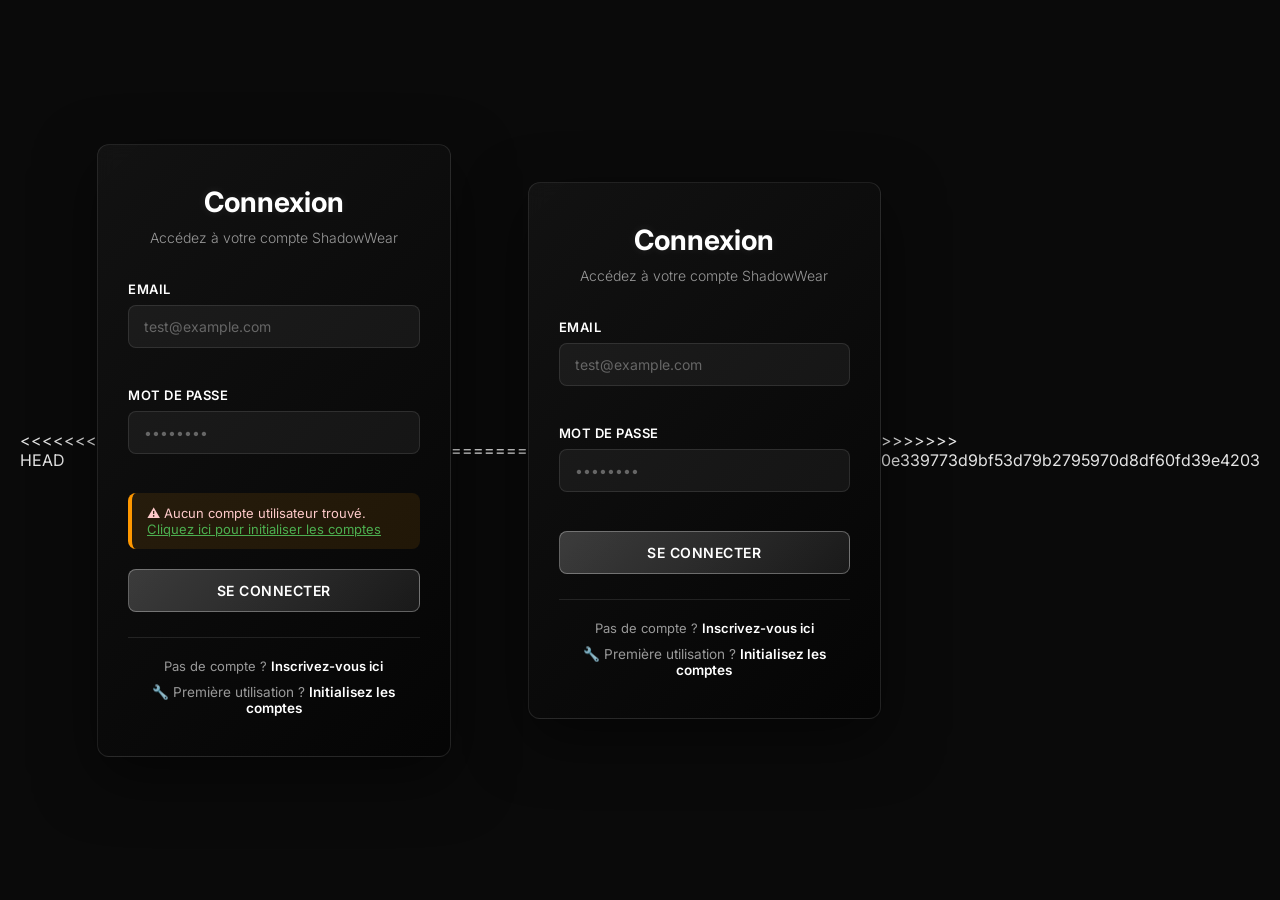
<file: cart.html>
<<<<<<< HEAD
<!DOCTYPE html>
<html lang="fr">
<head>
    <meta charset="UTF-8">
    <meta name="viewport" content="width=device-width, initial-scale=1.0">
    <title>Panier | ShadowWear</title>
    <link rel="preconnect" href="https://fonts.googleapis.com">
    <link rel="preconnect" href="https://fonts.gstatic.com" crossorigin>
    <link href="https://fonts.googleapis.com/css2?family=Inter:wght@300;400;700;900&display=swap" rel="stylesheet">
    <link rel="stylesheet" href="styles/auth.css">
    <style>
        .cart-container {
            max-width: 1000px;
            margin: 0 auto;
            padding: 20px;
        }

        .cart-header {
            background: linear-gradient(135deg, rgba(20, 20, 20, 0.95) 0%, rgba(10, 10, 10, 1) 100%);
            border-bottom: 2px solid rgba(255, 255, 255, 0.2);
            padding: 20px;
            margin-bottom: 30px;
            border-radius: 8px;
        }

        .cart-title {
            margin: 0;
            color: white;
        }

        .products-grid {
            display: grid;
            grid-template-columns: repeat(auto-fill, minmax(280px, 1fr));
            gap: 20px;
            margin-bottom: 30px;
        }

        .product-card {
            background: rgba(255, 255, 255, 0.05);
            border: 1px solid rgba(255, 255, 255, 0.1);
            border-radius: 8px;
            padding: 20px;
            transition: all 0.3s ease;
        }

        .product-card:hover {
            background: rgba(255, 255, 255, 0.08);
            border-color: rgba(255, 255, 255, 0.2);
        }

        .product-name {
            color: #fff;
            font-size: 16px;
            font-weight: 600;
            margin-bottom: 10px;
        }

        .product-price {
            color: #10b981;
            font-size: 24px;
            font-weight: 700;
            margin-bottom: 15px;
        }

        .product-controls {
            display: flex;
            gap: 10px;
            align-items: center;
        }

        .quantity-input {
            width: 60px;
            padding: 8px;
            background: rgba(255, 255, 255, 0.1);
            border: 1px solid rgba(255, 255, 255, 0.2);
            color: #fff;
            border-radius: 4px;
            text-align: center;
        }

        .add-btn {
            flex: 1;
            padding: 10px;
            background: rgba(16, 185, 129, 0.2);
            border: 1px solid rgba(16, 185, 129, 0.4);
            color: #a7f3d0;
            border-radius: 4px;
            cursor: pointer;
            font-weight: 600;
            transition: all 0.3s ease;
        }

        .add-btn:hover {
            background: rgba(16, 185, 129, 0.3);
            border-color: rgba(16, 185, 129, 0.6);
        }

        .cart-summary {
            background: rgba(255, 255, 255, 0.05);
            border: 1px solid rgba(255, 255, 255, 0.1);
            border-radius: 8px;
            padding: 20px;
            margin-bottom: 30px;
        }

        .cart-item {
            display: flex;
            justify-content: space-between;
            align-items: center;
            padding: 10px 0;
            border-bottom: 1px solid rgba(255, 255, 255, 0.05);
        }

        .cart-item:last-child {
            border-bottom: none;
        }

        .cart-total {
            display: flex;
            justify-content: space-between;
            padding: 15px 0;
            border-top: 2px solid rgba(255, 255, 255, 0.1);
            margin-top: 15px;
            font-size: 18px;
            font-weight: 700;
        }

        .no-items {
            text-align: center;
            padding: 40px;
            color: #999;
        }

        .checkout-btn {
            width: 100%;
            padding: 15px;
            background: rgba(16, 185, 129, 0.3);
            border: 1px solid rgba(16, 185, 129, 0.6);
            color: #a7f3d0;
            border-radius: 6px;
            font-size: 16px;
            font-weight: 600;
            cursor: pointer;
            margin-top: 15px;
            transition: all 0.3s ease;
        }

        .checkout-btn:hover {
            background: rgba(16, 185, 129, 0.4);
        }

        .checkout-btn:disabled {
            opacity: 0.5;
            cursor: not-allowed;
        }
    </style>
</head>
<body>
    <div class="grunge-overlay"></div>

    <div class="cart-container">
        <div class="cart-header">
            <h1 class="cart-title">🛒 Panier ShadowWear</h1>
            <p style="margin: 5px 0; color: #999; font-size: 13px;">Sélectionnez les produits et passez votre commande</p>
        </div>

        <h2 style="color: #fff; margin-bottom: 20px;">Produits Disponibles</h2>
        <div class="products-grid" id="productsGrid"></div>

        <h2 style="color: #fff; margin-bottom: 20px;">Récapitulatif du Panier</h2>
        <div class="cart-summary">
            <div id="cartItems"></div>
            <div class="cart-total">
                <span>Total:</span>
                <span id="cartTotal">€0,00</span>
            </div>
            <button class="checkout-btn" id="checkoutBtn" disabled>Passer la Commande</button>
        </div>

        <div class="auth-footer">
            <p><a href="index.html" class="auth-link">← Retour au site</a></p>
        </div>
    </div>

    <script src="js/auth.js"></script>
    <script src="js/orders.js"></script>
    <script>
        // Produits disponibles
        const products = [
            { id: 1, name: 'T-Shirt ShadowWear', price: 29.99 },
            { id: 2, name: 'Hoodie Noir Premium', price: 59.99 },
            { id: 3, name: 'Pantalon Cargo', price: 79.99 },
            { id: 4, name: 'Casquette Brodée', price: 19.99 },
            { id: 5, name: 'Sweatshirt Logo', price: 49.99 },
            { id: 6, name: 'Veste Bomber', price: 89.99 }
        ];

        // État du panier
        let cart = [];
        let currentUserId = null;
        let currentUserEmail = null;

        // Initialisation
        window.addEventListener('DOMContentLoaded', function() {
            const currentUser = sessionStorage.getItem('currentUser');
            
            if (!currentUser) {
                alert('Vous devez être connecté');
                window.location.href = 'login.html';
                return;
            }

            const user = JSON.parse(currentUser);
            currentUserId = user.id;
            currentUserEmail = user.email;

            // Charger le panier depuis localStorage
            cart = OrdersManager.getCart(currentUserId);

            renderProducts();
            updateCart();
        });

        /**
         * Affiche les produits disponibles
         */
        function renderProducts() {
            const grid = document.getElementById('productsGrid');
            const quantityInputs = {};

            grid.innerHTML = products.map(product => `
                <div class="product-card">
                    <div class="product-name">${product.name}</div>
                    <div class="product-price">€${product.price.toFixed(2).replace('.', ',')}</div>
                    <div class="product-controls">
                        <input 
                            type="number" 
                            class="quantity-input" 
                            id="qty-${product.id}" 
                            value="1" 
                            min="1" 
                            max="10"
                        />
                        <button class="add-btn" onclick="addToCart(${product.id})">
                            Ajouter
                        </button>
                    </div>
                </div>
            `).join('');
        }

        /**
         * Ajoute un produit au panier
         */
        function addToCart(productId) {
            const product = products.find(p => p.id === productId);
            const quantityInput = document.getElementById(`qty-${productId}`);
            const quantity = parseInt(quantityInput.value) || 1;

            OrdersManager.addToCart(currentUserId, {
                productId: product.id,
                productName: product.name,
                price: product.price,
                quantity: quantity
            });

            cart = OrdersManager.getCart(currentUserId);
            updateCart();
            quantityInput.value = 1;
        }

        /**
         * Met à jour l'affichage du panier
         */
        function updateCart() {
            const cartItemsDiv = document.getElementById('cartItems');
            const checkoutBtn = document.getElementById('checkoutBtn');

            if (cart.length === 0) {
                cartItemsDiv.innerHTML = '<p class="no-items">Votre panier est vide</p>';
                checkoutBtn.disabled = true;
                document.getElementById('cartTotal').textContent = '€0,00';
                return;
            }

            let total = 0;
            let html = '';

            cart.forEach((item, index) => {
                const itemTotal = item.price * item.quantity;
                total += itemTotal;

                html += `
                    <div class="cart-item">
                        <div>
                            <div style="color: #fff; margin-bottom: 5px;">${item.productName}</div>
                            <div style="color: #999; font-size: 12px;">${item.quantity} × €${item.price.toFixed(2).replace('.', ',')}</div>
                        </div>
                        <div style="display: flex; align-items: center; gap: 10px;">
                            <div style="color: #10b981; font-weight: 600;">€${itemTotal.toFixed(2).replace('.', ',')}</div>
                            <button 
                                onclick="removeFromCart(${index})"
                                style="background: rgba(239, 68, 68, 0.2); border: 1px solid rgba(239, 68, 68, 0.4); color: #fecaca; padding: 4px 8px; border-radius: 4px; cursor: pointer; font-size: 11px;"
                            >
                                Supprimer
                            </button>
                        </div>
                    </div>
                `;
            });

            cartItemsDiv.innerHTML = html;
            document.getElementById('cartTotal').textContent = '€' + total.toFixed(2).replace('.', ',');
            checkoutBtn.disabled = cart.length === 0;
        }

        /**
         * Supprime un article du panier
         */
        function removeFromCart(index) {
            cart.splice(index, 1);
            localStorage.setItem(`cart_${currentUserId}`, JSON.stringify(cart));
            OrdersManager.init(); // Réinitialiser
            cart = OrdersManager.getCart(currentUserId);
            updateCart();
        }

        /**
         * Passe la commande
         */
        document.getElementById('checkoutBtn').addEventListener('click', function() {
            if (cart.length === 0) {
                alert('Votre panier est vide');
                return;
            }

            const total = cart.reduce((sum, item) => sum + (item.price * item.quantity), 0);
            
            const order = OrdersManager.createOrder(
                currentUserId,
                currentUserEmail,
                cart,
                total,
                'pending'
            );

            alert(`✅ Commande créée!\n\nID: #${order.id}\nMontant: €${total.toFixed(2).replace('.', ',')}\nStatut: En attente de paiement`);
            
            cart = [];
            updateCart();
        });
    </script>
</body>
</html>
=======
<!DOCTYPE html>
<html lang="fr">
<head>
    <meta charset="UTF-8">
    <meta name="viewport" content="width=device-width, initial-scale=1.0">
    <title>Panier | ShadowWear</title>
    <link rel="preconnect" href="https://fonts.googleapis.com">
    <link rel="preconnect" href="https://fonts.gstatic.com" crossorigin>
    <link href="https://fonts.googleapis.com/css2?family=Inter:wght@300;400;700;900&display=swap" rel="stylesheet">
    <link rel="stylesheet" href="styles/auth.css">
    <style>
        .cart-container {
            max-width: 1000px;
            margin: 0 auto;
            padding: 20px;
        }

        .cart-header {
            background: linear-gradient(135deg, rgba(20, 20, 20, 0.95) 0%, rgba(10, 10, 10, 1) 100%);
            border-bottom: 2px solid rgba(255, 255, 255, 0.2);
            padding: 20px;
            margin-bottom: 30px;
            border-radius: 8px;
        }

        .cart-title {
            margin: 0;
            color: white;
        }

        .products-grid {
            display: grid;
            grid-template-columns: repeat(auto-fill, minmax(280px, 1fr));
            gap: 20px;
            margin-bottom: 30px;
        }

        .product-card {
            background: rgba(255, 255, 255, 0.05);
            border: 1px solid rgba(255, 255, 255, 0.1);
            border-radius: 8px;
            padding: 20px;
            transition: all 0.3s ease;
        }

        .product-card:hover {
            background: rgba(255, 255, 255, 0.08);
            border-color: rgba(255, 255, 255, 0.2);
        }

        .product-name {
            color: #fff;
            font-size: 16px;
            font-weight: 600;
            margin-bottom: 10px;
        }

        .product-price {
            color: #10b981;
            font-size: 24px;
            font-weight: 700;
            margin-bottom: 15px;
        }

        .product-controls {
            display: flex;
            gap: 10px;
            align-items: center;
        }

        .quantity-input {
            width: 60px;
            padding: 8px;
            background: rgba(255, 255, 255, 0.1);
            border: 1px solid rgba(255, 255, 255, 0.2);
            color: #fff;
            border-radius: 4px;
            text-align: center;
        }

        .add-btn {
            flex: 1;
            padding: 10px;
            background: rgba(16, 185, 129, 0.2);
            border: 1px solid rgba(16, 185, 129, 0.4);
            color: #a7f3d0;
            border-radius: 4px;
            cursor: pointer;
            font-weight: 600;
            transition: all 0.3s ease;
        }

        .add-btn:hover {
            background: rgba(16, 185, 129, 0.3);
            border-color: rgba(16, 185, 129, 0.6);
        }

        .cart-summary {
            background: rgba(255, 255, 255, 0.05);
            border: 1px solid rgba(255, 255, 255, 0.1);
            border-radius: 8px;
            padding: 20px;
            margin-bottom: 30px;
        }

        .cart-item {
            display: flex;
            justify-content: space-between;
            align-items: center;
            padding: 10px 0;
            border-bottom: 1px solid rgba(255, 255, 255, 0.05);
        }

        .cart-item:last-child {
            border-bottom: none;
        }

        .cart-total {
            display: flex;
            justify-content: space-between;
            padding: 15px 0;
            border-top: 2px solid rgba(255, 255, 255, 0.1);
            margin-top: 15px;
            font-size: 18px;
            font-weight: 700;
        }

        .no-items {
            text-align: center;
            padding: 40px;
            color: #999;
        }

        .checkout-btn {
            width: 100%;
            padding: 15px;
            background: rgba(16, 185, 129, 0.3);
            border: 1px solid rgba(16, 185, 129, 0.6);
            color: #a7f3d0;
            border-radius: 6px;
            font-size: 16px;
            font-weight: 600;
            cursor: pointer;
            margin-top: 15px;
            transition: all 0.3s ease;
        }

        .checkout-btn:hover {
            background: rgba(16, 185, 129, 0.4);
        }

        .checkout-btn:disabled {
            opacity: 0.5;
            cursor: not-allowed;
        }
    </style>
</head>
<body>
    <div class="grunge-overlay"></div>

    <div class="cart-container">
        <div class="cart-header">
            <h1 class="cart-title">🛒 Panier ShadowWear</h1>
            <p style="margin: 5px 0; color: #999; font-size: 13px;">Sélectionnez les produits et passez votre commande</p>
        </div>

        <h2 style="color: #fff; margin-bottom: 20px;">Produits Disponibles</h2>
        <div class="products-grid" id="productsGrid"></div>

        <h2 style="color: #fff; margin-bottom: 20px;">Récapitulatif du Panier</h2>
        <div class="cart-summary">
            <div id="cartItems"></div>
            <div class="cart-total">
                <span>Total:</span>
                <span id="cartTotal">€0,00</span>
            </div>
            <button class="checkout-btn" id="checkoutBtn" disabled>Passer la Commande</button>
        </div>

        <div class="auth-footer">
            <p><a href="index.html" class="auth-link">← Retour au site</a></p>
        </div>
    </div>

    <script src="js/auth.js"></script>
    <script src="js/orders.js"></script>
    <script>
        // Produits disponibles
        const products = [
            { id: 1, name: 'T-Shirt ShadowWear', price: 29.99 },
            { id: 2, name: 'Hoodie Noir Premium', price: 59.99 },
            { id: 3, name: 'Pantalon Cargo', price: 79.99 },
            { id: 4, name: 'Casquette Brodée', price: 19.99 },
            { id: 5, name: 'Sweatshirt Logo', price: 49.99 },
            { id: 6, name: 'Veste Bomber', price: 89.99 }
        ];

        // État du panier
        let cart = [];
        let currentUserId = null;
        let currentUserEmail = null;

        // Initialisation
        window.addEventListener('DOMContentLoaded', function() {
            const currentUser = sessionStorage.getItem('currentUser');
            
            if (!currentUser) {
                alert('Vous devez être connecté');
                window.location.href = 'login.html';
                return;
            }

            const user = JSON.parse(currentUser);
            currentUserId = user.id;
            currentUserEmail = user.email;

            // Charger le panier depuis localStorage
            cart = OrdersManager.getCart(currentUserId);

            renderProducts();
            updateCart();
        });

        /**
         * Affiche les produits disponibles
         */
        function renderProducts() {
            const grid = document.getElementById('productsGrid');
            const quantityInputs = {};

            grid.innerHTML = products.map(product => `
                <div class="product-card">
                    <div class="product-name">${product.name}</div>
                    <div class="product-price">€${product.price.toFixed(2).replace('.', ',')}</div>
                    <div class="product-controls">
                        <input 
                            type="number" 
                            class="quantity-input" 
                            id="qty-${product.id}" 
                            value="1" 
                            min="1" 
                            max="10"
                        />
                        <button class="add-btn" onclick="addToCart(${product.id})">
                            Ajouter
                        </button>
                    </div>
                </div>
            `).join('');
        }

        /**
         * Ajoute un produit au panier
         */
        function addToCart(productId) {
            const product = products.find(p => p.id === productId);
            const quantityInput = document.getElementById(`qty-${productId}`);
            const quantity = parseInt(quantityInput.value) || 1;

            OrdersManager.addToCart(currentUserId, {
                productId: product.id,
                productName: product.name,
                price: product.price,
                quantity: quantity
            });

            cart = OrdersManager.getCart(currentUserId);
            updateCart();
            quantityInput.value = 1;
        }

        /**
         * Met à jour l'affichage du panier
         */
        function updateCart() {
            const cartItemsDiv = document.getElementById('cartItems');
            const checkoutBtn = document.getElementById('checkoutBtn');

            if (cart.length === 0) {
                cartItemsDiv.innerHTML = '<p class="no-items">Votre panier est vide</p>';
                checkoutBtn.disabled = true;
                document.getElementById('cartTotal').textContent = '€0,00';
                return;
            }

            let total = 0;
            let html = '';

            cart.forEach((item, index) => {
                const itemTotal = item.price * item.quantity;
                total += itemTotal;

                html += `
                    <div class="cart-item">
                        <div>
                            <div style="color: #fff; margin-bottom: 5px;">${item.productName}</div>
                            <div style="color: #999; font-size: 12px;">${item.quantity} × €${item.price.toFixed(2).replace('.', ',')}</div>
                        </div>
                        <div style="display: flex; align-items: center; gap: 10px;">
                            <div style="color: #10b981; font-weight: 600;">€${itemTotal.toFixed(2).replace('.', ',')}</div>
                            <button 
                                onclick="removeFromCart(${index})"
                                style="background: rgba(239, 68, 68, 0.2); border: 1px solid rgba(239, 68, 68, 0.4); color: #fecaca; padding: 4px 8px; border-radius: 4px; cursor: pointer; font-size: 11px;"
                            >
                                Supprimer
                            </button>
                        </div>
                    </div>
                `;
            });

            cartItemsDiv.innerHTML = html;
            document.getElementById('cartTotal').textContent = '€' + total.toFixed(2).replace('.', ',');
            checkoutBtn.disabled = cart.length === 0;
        }

        /**
         * Supprime un article du panier
         */
        function removeFromCart(index) {
            cart.splice(index, 1);
            localStorage.setItem(`cart_${currentUserId}`, JSON.stringify(cart));
            OrdersManager.init(); // Réinitialiser
            cart = OrdersManager.getCart(currentUserId);
            updateCart();
        }

        /**
         * Passe la commande
         */
        document.getElementById('checkoutBtn').addEventListener('click', function() {
            if (cart.length === 0) {
                alert('Votre panier est vide');
                return;
            }

            const total = cart.reduce((sum, item) => sum + (item.price * item.quantity), 0);
            
            const order = OrdersManager.createOrder(
                currentUserId,
                currentUserEmail,
                cart,
                total,
                'pending'
            );

            alert(`✅ Commande créée!\n\nID: #${order.id}\nMontant: €${total.toFixed(2).replace('.', ',')}\nStatut: En attente de paiement`);
            
            cart = [];
            updateCart();
        });
    </script>
</body>
</html>
>>>>>>> 0e339773d9bf53d79b2795970d8df60fd39e4203
</file>
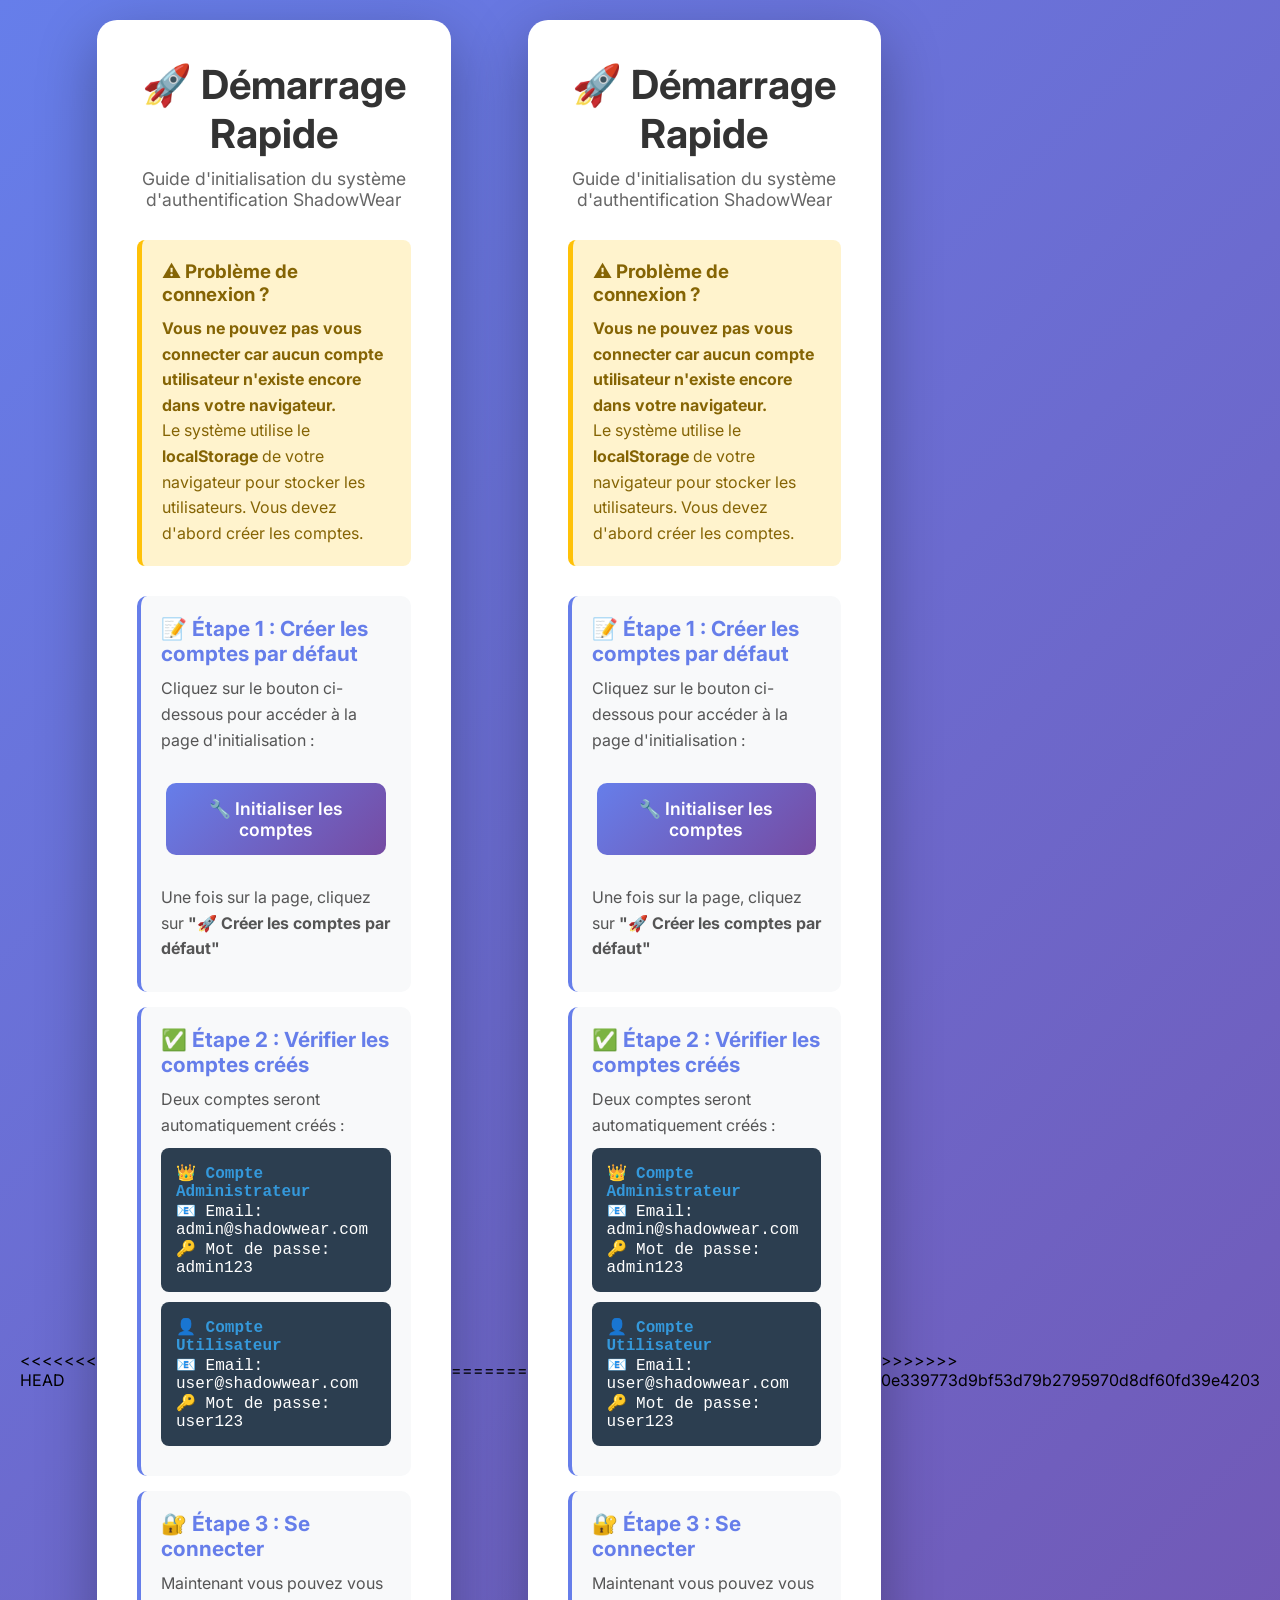
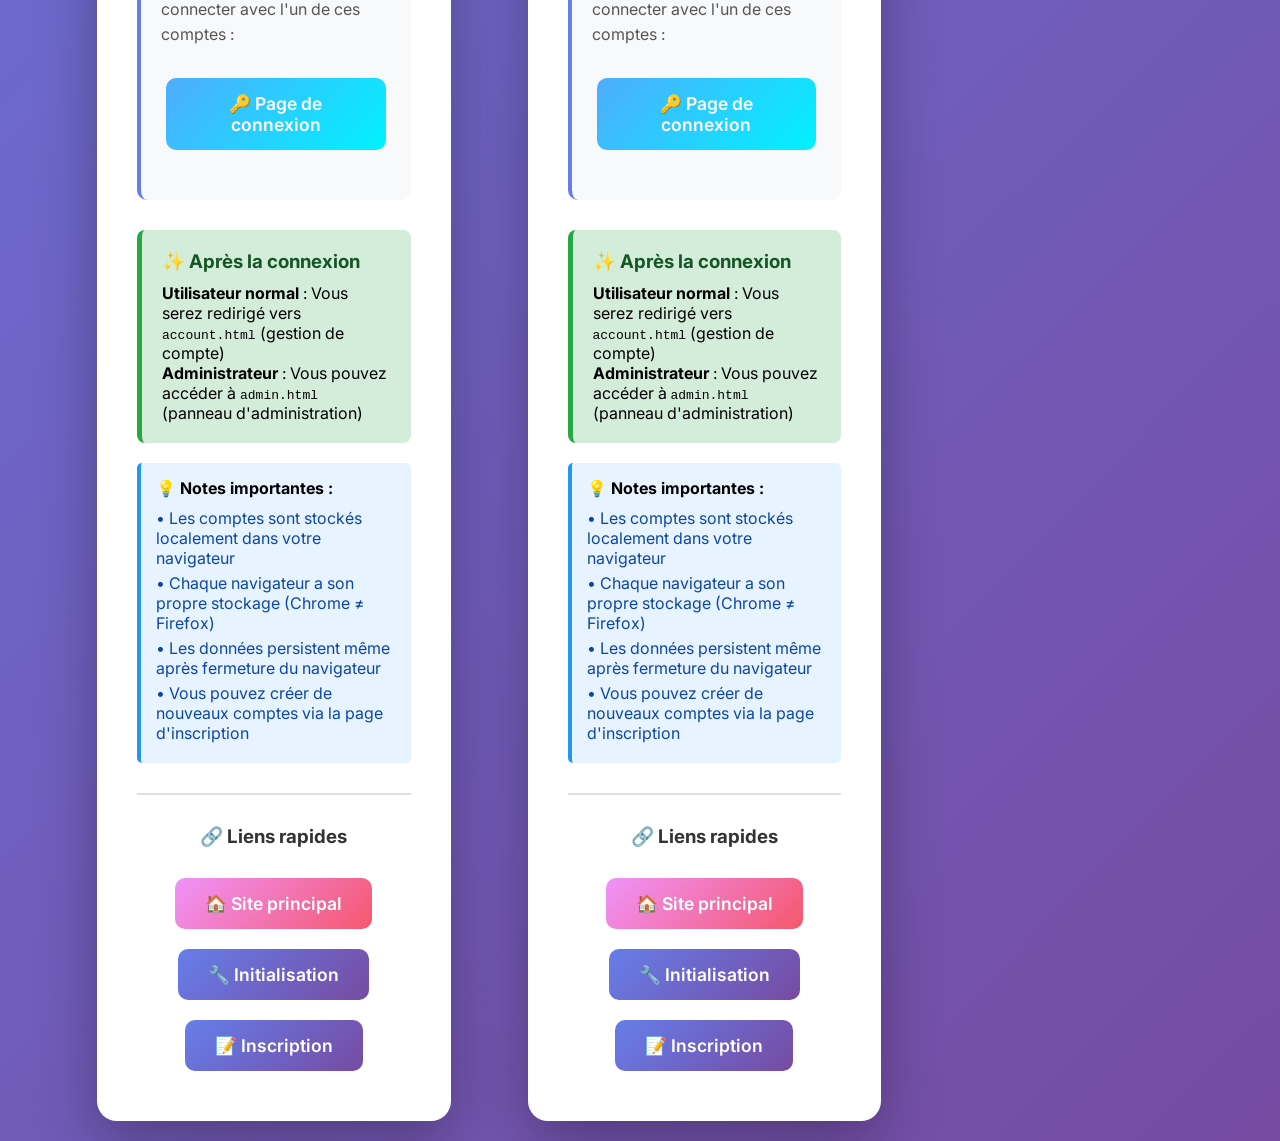
<file: demarrage-rapide.html>
<<<<<<< HEAD
<!DOCTYPE html>
<html lang="fr">
<head>
    <meta charset="UTF-8">
    <meta name="viewport" content="width=device-width, initial-scale=1.0">
    <title>🚀 Démarrage Rapide - ShadowWear</title>
    <link rel="preconnect" href="https://fonts.googleapis.com">
    <link rel="preconnect" href="https://fonts.gstatic.com" crossorigin>
    <link href="https://fonts.googleapis.com/css2?family=Inter:wght@300;400;700;900&display=swap" rel="stylesheet">
    <style>
        * {
            margin: 0;
            padding: 0;
            box-sizing: border-box;
        }
        body {
            font-family: 'Inter', sans-serif;
            background: linear-gradient(135deg, #667eea 0%, #764ba2 100%);
            min-height: 100vh;
            display: flex;
            align-items: center;
            justify-content: center;
            padding: 20px;
        }
        .container {
            max-width: 800px;
            background: white;
            border-radius: 20px;
            box-shadow: 0 20px 60px rgba(0,0,0,0.3);
            padding: 40px;
        }
        h1 {
            color: #333;
            font-size: 2.5em;
            margin-bottom: 10px;
            text-align: center;
        }
        .subtitle {
            color: #666;
            text-align: center;
            margin-bottom: 30px;
            font-size: 1.1em;
        }
        .warning-box {
            background: #fff3cd;
            border-left: 5px solid #ffc107;
            padding: 20px;
            margin: 20px 0;
            border-radius: 8px;
        }
        .warning-box h3 {
            color: #856404;
            margin-bottom: 10px;
        }
        .warning-box p {
            color: #856404;
            line-height: 1.6;
        }
        .success-box {
            background: #d4edda;
            border-left: 5px solid #28a745;
            padding: 20px;
            margin: 20px 0;
            border-radius: 8px;
        }
        .success-box h3 {
            color: #155724;
            margin-bottom: 10px;
        }
        .steps {
            margin: 30px 0;
        }
        .step {
            background: #f8f9fa;
            padding: 20px;
            margin: 15px 0;
            border-radius: 10px;
            border-left: 4px solid #667eea;
        }
        .step h3 {
            color: #667eea;
            margin-bottom: 10px;
            font-size: 1.3em;
        }
        .step p {
            color: #555;
            line-height: 1.6;
            margin: 10px 0;
        }
        .credentials {
            background: #2c3e50;
            color: white;
            padding: 15px;
            border-radius: 8px;
            margin: 10px 0;
            font-family: 'Courier New', monospace;
        }
        .credentials strong {
            color: #3498db;
        }
        .btn {
            display: inline-block;
            padding: 15px 30px;
            background: linear-gradient(135deg, #667eea 0%, #764ba2 100%);
            color: white;
            text-decoration: none;
            border-radius: 10px;
            font-weight: 600;
            text-align: center;
            transition: transform 0.2s, box-shadow 0.2s;
            margin: 10px 5px;
            font-size: 1.1em;
        }
        .btn:hover {
            transform: translateY(-2px);
            box-shadow: 0 10px 20px rgba(0,0,0,0.2);
        }
        .btn-secondary {
            background: linear-gradient(135deg, #f093fb 0%, #f5576c 100%);
        }
        .btn-success {
            background: linear-gradient(135deg, #4facfe 0%, #00f2fe 100%);
        }
        .links {
            text-align: center;
            margin-top: 30px;
            padding-top: 30px;
            border-top: 2px solid #e0e0e0;
        }
        .note {
            background: #e7f3ff;
            border-left: 4px solid #2196F3;
            padding: 15px;
            margin: 15px 0;
            border-radius: 5px;
        }
        .note p {
            color: #0d47a1;
            margin: 5px 0;
        }
    </style>
</head>
<body>
    <div class="container">
        <h1>🚀 Démarrage Rapide</h1>
        <p class="subtitle">Guide d'initialisation du système d'authentification ShadowWear</p>

        <div class="warning-box">
            <h3>⚠️ Problème de connexion ?</h3>
            <p><strong>Vous ne pouvez pas vous connecter car aucun compte utilisateur n'existe encore dans votre navigateur.</strong></p>
            <p>Le système utilise le <strong>localStorage</strong> de votre navigateur pour stocker les utilisateurs. Vous devez d'abord créer les comptes.</p>
        </div>

        <div class="steps">
            <div class="step">
                <h3>📝 Étape 1 : Créer les comptes par défaut</h3>
                <p>Cliquez sur le bouton ci-dessous pour accéder à la page d'initialisation :</p>
                <div style="text-align: center; margin: 20px 0;">
                    <a href="init-users.html" class="btn">🔧 Initialiser les comptes</a>
                </div>
                <p>Une fois sur la page, cliquez sur <strong>"🚀 Créer les comptes par défaut"</strong></p>
            </div>

            <div class="step">
                <h3>✅ Étape 2 : Vérifier les comptes créés</h3>
                <p>Deux comptes seront automatiquement créés :</p>
                
                <div class="credentials">
                    <strong>👑 Compte Administrateur</strong><br>
                    📧 Email: admin@shadowwear.com<br>
                    🔑 Mot de passe: admin123
                </div>

                <div class="credentials">
                    <strong>👤 Compte Utilisateur</strong><br>
                    📧 Email: user@shadowwear.com<br>
                    🔑 Mot de passe: user123
                </div>
            </div>

            <div class="step">
                <h3>🔐 Étape 3 : Se connecter</h3>
                <p>Maintenant vous pouvez vous connecter avec l'un de ces comptes :</p>
                <div style="text-align: center; margin: 20px 0;">
                    <a href="login.html" class="btn btn-success">🔑 Page de connexion</a>
                </div>
            </div>
        </div>

        <div class="success-box">
            <h3>✨ Après la connexion</h3>
            <p><strong>Utilisateur normal</strong> : Vous serez redirigé vers <code>account.html</code> (gestion de compte)</p>
            <p><strong>Administrateur</strong> : Vous pouvez accéder à <code>admin.html</code> (panneau d'administration)</p>
        </div>

        <div class="note">
            <h4 style="margin-bottom: 10px;">💡 Notes importantes :</h4>
            <p>• Les comptes sont stockés localement dans votre navigateur</p>
            <p>• Chaque navigateur a son propre stockage (Chrome ≠ Firefox)</p>
            <p>• Les données persistent même après fermeture du navigateur</p>
            <p>• Vous pouvez créer de nouveaux comptes via la page d'inscription</p>
        </div>

        <div class="links">
            <h3 style="margin-bottom: 20px; color: #333;">🔗 Liens rapides</h3>
            <a href="index.html" class="btn btn-secondary">🏠 Site principal</a>
            <a href="init-users.html" class="btn">🔧 Initialisation</a>
            <a href="register.html" class="btn">📝 Inscription</a>
        </div>
    </div>
</body>
</html>
=======
<!DOCTYPE html>
<html lang="fr">
<head>
    <meta charset="UTF-8">
    <meta name="viewport" content="width=device-width, initial-scale=1.0">
    <title>🚀 Démarrage Rapide - ShadowWear</title>
    <link rel="preconnect" href="https://fonts.googleapis.com">
    <link rel="preconnect" href="https://fonts.gstatic.com" crossorigin>
    <link href="https://fonts.googleapis.com/css2?family=Inter:wght@300;400;700;900&display=swap" rel="stylesheet">
    <style>
        * {
            margin: 0;
            padding: 0;
            box-sizing: border-box;
        }
        body {
            font-family: 'Inter', sans-serif;
            background: linear-gradient(135deg, #667eea 0%, #764ba2 100%);
            min-height: 100vh;
            display: flex;
            align-items: center;
            justify-content: center;
            padding: 20px;
        }
        .container {
            max-width: 800px;
            background: white;
            border-radius: 20px;
            box-shadow: 0 20px 60px rgba(0,0,0,0.3);
            padding: 40px;
        }
        h1 {
            color: #333;
            font-size: 2.5em;
            margin-bottom: 10px;
            text-align: center;
        }
        .subtitle {
            color: #666;
            text-align: center;
            margin-bottom: 30px;
            font-size: 1.1em;
        }
        .warning-box {
            background: #fff3cd;
            border-left: 5px solid #ffc107;
            padding: 20px;
            margin: 20px 0;
            border-radius: 8px;
        }
        .warning-box h3 {
            color: #856404;
            margin-bottom: 10px;
        }
        .warning-box p {
            color: #856404;
            line-height: 1.6;
        }
        .success-box {
            background: #d4edda;
            border-left: 5px solid #28a745;
            padding: 20px;
            margin: 20px 0;
            border-radius: 8px;
        }
        .success-box h3 {
            color: #155724;
            margin-bottom: 10px;
        }
        .steps {
            margin: 30px 0;
        }
        .step {
            background: #f8f9fa;
            padding: 20px;
            margin: 15px 0;
            border-radius: 10px;
            border-left: 4px solid #667eea;
        }
        .step h3 {
            color: #667eea;
            margin-bottom: 10px;
            font-size: 1.3em;
        }
        .step p {
            color: #555;
            line-height: 1.6;
            margin: 10px 0;
        }
        .credentials {
            background: #2c3e50;
            color: white;
            padding: 15px;
            border-radius: 8px;
            margin: 10px 0;
            font-family: 'Courier New', monospace;
        }
        .credentials strong {
            color: #3498db;
        }
        .btn {
            display: inline-block;
            padding: 15px 30px;
            background: linear-gradient(135deg, #667eea 0%, #764ba2 100%);
            color: white;
            text-decoration: none;
            border-radius: 10px;
            font-weight: 600;
            text-align: center;
            transition: transform 0.2s, box-shadow 0.2s;
            margin: 10px 5px;
            font-size: 1.1em;
        }
        .btn:hover {
            transform: translateY(-2px);
            box-shadow: 0 10px 20px rgba(0,0,0,0.2);
        }
        .btn-secondary {
            background: linear-gradient(135deg, #f093fb 0%, #f5576c 100%);
        }
        .btn-success {
            background: linear-gradient(135deg, #4facfe 0%, #00f2fe 100%);
        }
        .links {
            text-align: center;
            margin-top: 30px;
            padding-top: 30px;
            border-top: 2px solid #e0e0e0;
        }
        .note {
            background: #e7f3ff;
            border-left: 4px solid #2196F3;
            padding: 15px;
            margin: 15px 0;
            border-radius: 5px;
        }
        .note p {
            color: #0d47a1;
            margin: 5px 0;
        }
    </style>
</head>
<body>
    <div class="container">
        <h1>🚀 Démarrage Rapide</h1>
        <p class="subtitle">Guide d'initialisation du système d'authentification ShadowWear</p>

        <div class="warning-box">
            <h3>⚠️ Problème de connexion ?</h3>
            <p><strong>Vous ne pouvez pas vous connecter car aucun compte utilisateur n'existe encore dans votre navigateur.</strong></p>
            <p>Le système utilise le <strong>localStorage</strong> de votre navigateur pour stocker les utilisateurs. Vous devez d'abord créer les comptes.</p>
        </div>

        <div class="steps">
            <div class="step">
                <h3>📝 Étape 1 : Créer les comptes par défaut</h3>
                <p>Cliquez sur le bouton ci-dessous pour accéder à la page d'initialisation :</p>
                <div style="text-align: center; margin: 20px 0;">
                    <a href="init-users.html" class="btn">🔧 Initialiser les comptes</a>
                </div>
                <p>Une fois sur la page, cliquez sur <strong>"🚀 Créer les comptes par défaut"</strong></p>
            </div>

            <div class="step">
                <h3>✅ Étape 2 : Vérifier les comptes créés</h3>
                <p>Deux comptes seront automatiquement créés :</p>
                
                <div class="credentials">
                    <strong>👑 Compte Administrateur</strong><br>
                    📧 Email: admin@shadowwear.com<br>
                    🔑 Mot de passe: admin123
                </div>

                <div class="credentials">
                    <strong>👤 Compte Utilisateur</strong><br>
                    📧 Email: user@shadowwear.com<br>
                    🔑 Mot de passe: user123
                </div>
            </div>

            <div class="step">
                <h3>🔐 Étape 3 : Se connecter</h3>
                <p>Maintenant vous pouvez vous connecter avec l'un de ces comptes :</p>
                <div style="text-align: center; margin: 20px 0;">
                    <a href="login.html" class="btn btn-success">🔑 Page de connexion</a>
                </div>
            </div>
        </div>

        <div class="success-box">
            <h3>✨ Après la connexion</h3>
            <p><strong>Utilisateur normal</strong> : Vous serez redirigé vers <code>account.html</code> (gestion de compte)</p>
            <p><strong>Administrateur</strong> : Vous pouvez accéder à <code>admin.html</code> (panneau d'administration)</p>
        </div>

        <div class="note">
            <h4 style="margin-bottom: 10px;">💡 Notes importantes :</h4>
            <p>• Les comptes sont stockés localement dans votre navigateur</p>
            <p>• Chaque navigateur a son propre stockage (Chrome ≠ Firefox)</p>
            <p>• Les données persistent même après fermeture du navigateur</p>
            <p>• Vous pouvez créer de nouveaux comptes via la page d'inscription</p>
        </div>

        <div class="links">
            <h3 style="margin-bottom: 20px; color: #333;">🔗 Liens rapides</h3>
            <a href="index.html" class="btn btn-secondary">🏠 Site principal</a>
            <a href="init-users.html" class="btn">🔧 Initialisation</a>
            <a href="register.html" class="btn">📝 Inscription</a>
        </div>
    </div>
</body>
</html>
>>>>>>> 0e339773d9bf53d79b2795970d8df60fd39e4203
</file>
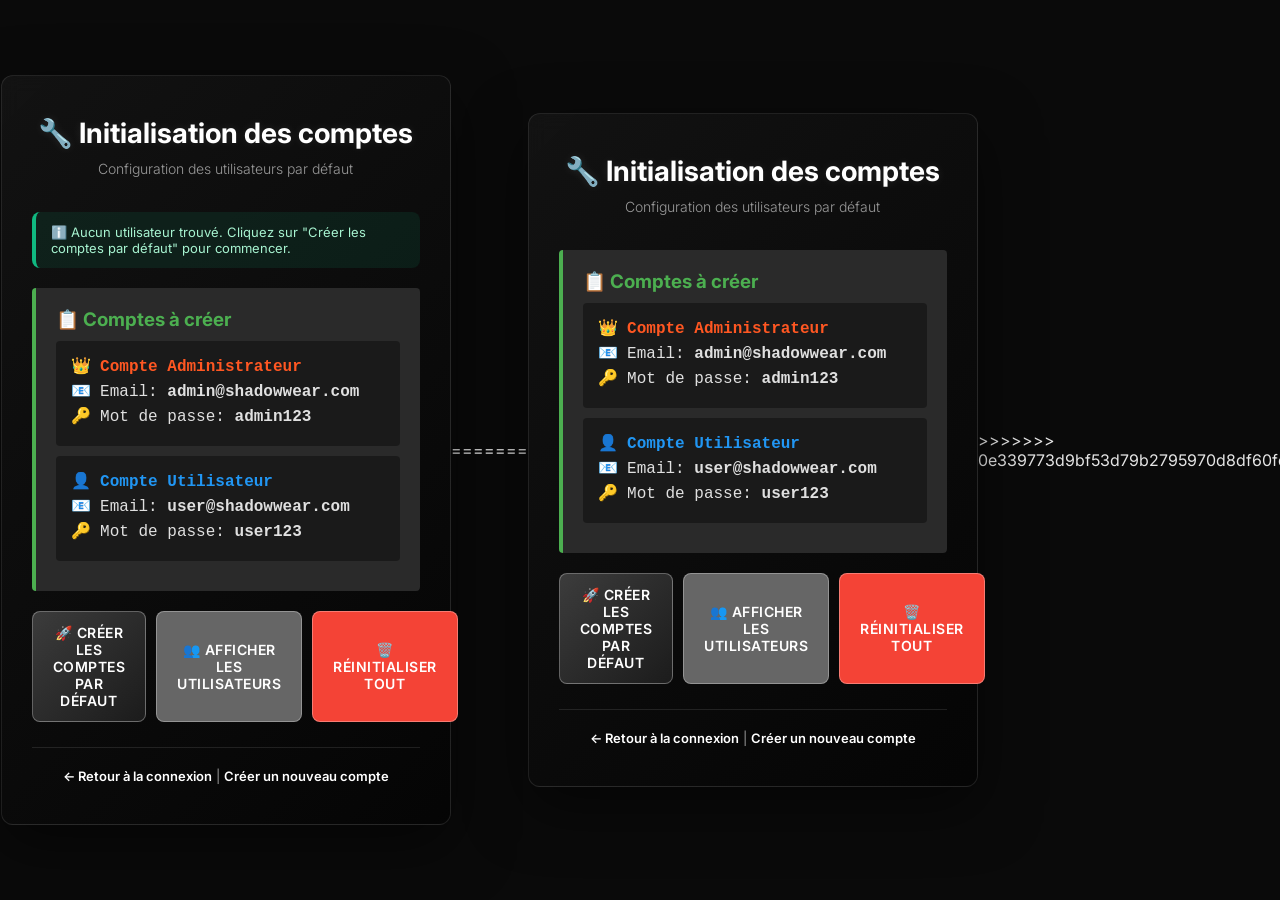
<file: init-users.html>
<<<<<<< HEAD
<!DOCTYPE html>
<html lang="fr">
<head>
    <meta charset="UTF-8">
    <meta name="viewport" content="width=device-width, initial-scale=1.0">
    <title>Initialisation des comptes | ShadowWear</title>
    <link rel="preconnect" href="https://fonts.googleapis.com">
    <link rel="preconnect" href="https://fonts.gstatic.com" crossorigin>
    <link href="https://fonts.googleapis.com/css2?family=Inter:wght@300;400;700;900&display=swap" rel="stylesheet">
    <link rel="stylesheet" href="styles/auth.css">
    <style>
        .info-box {
            background: #2a2a2a;
            border-left: 4px solid #4CAF50;
            padding: 20px;
            margin: 20px 0;
            border-radius: 4px;
        }
        .info-box h3 {
            color: #4CAF50;
            margin-top: 0;
        }
        .credentials {
            background: #1a1a1a;
            padding: 15px;
            border-radius: 4px;
            margin: 10px 0;
            font-family: 'Courier New', monospace;
        }
        .credentials p {
            margin: 5px 0;
            color: #e0e0e0;
        }
        .success {
            color: #4CAF50;
            font-weight: bold;
        }
        .warning {
            background: #ff9800;
            color: #000;
            padding: 15px;
            border-radius: 4px;
            margin: 15px 0;
        }
        .button-group {
            display: flex;
            gap: 10px;
            margin: 20px 0;
        }
        .auth-button.secondary {
            background: #666;
        }
        .auth-button.secondary:hover {
            background: #555;
        }
        .auth-button.danger {
            background: #f44336;
        }
        .auth-button.danger:hover {
            background: #d32f2f;
        }
    </style>
</head>
<body>
    <div class="grunge-overlay"></div>

    <div class="auth-container">
        <div class="auth-card">
            <div class="auth-header">
                <h1 class="auth-title">🔧 Initialisation des comptes</h1>
                <p class="auth-subtitle">Configuration des utilisateurs par défaut</p>
            </div>

            <div id="statusMessage"></div>

            <div class="info-box">
                <h3>📋 Comptes à créer</h3>
                
                <div class="credentials">
                    <h4 style="color: #ff5722; margin-top: 0;">👑 Compte Administrateur</h4>
                    <p>📧 Email: <strong>admin@shadowwear.com</strong></p>
                    <p>🔑 Mot de passe: <strong>admin123</strong></p>
                </div>

                <div class="credentials">
                    <h4 style="color: #2196F3; margin-top: 0;">👤 Compte Utilisateur</h4>
                    <p>📧 Email: <strong>user@shadowwear.com</strong></p>
                    <p>🔑 Mot de passe: <strong>user123</strong></p>
                </div>
            </div>

            <div class="button-group">
                <button id="initBtn" class="auth-button">
                    🚀 Créer les comptes par défaut
                </button>
                <button id="showUsersBtn" class="auth-button secondary">
                    👥 Afficher les utilisateurs
                </button>
                <button id="resetBtn" class="auth-button danger">
                    🗑️ Réinitialiser tout
                </button>
            </div>

            <div id="usersList" style="margin-top: 20px;"></div>

            <div class="auth-footer">
                <p>
                    <a href="login.html" class="auth-link">← Retour à la connexion</a> | 
                    <a href="register.html" class="auth-link">Créer un nouveau compte</a>
                </p>
            </div>
        </div>
    </div>

    <script src="js/auth.js"></script>
    <script>
        const statusMessage = document.getElementById('statusMessage');
        const initBtn = document.getElementById('initBtn');
        const showUsersBtn = document.getElementById('showUsersBtn');
        const resetBtn = document.getElementById('resetBtn');
        const usersList = document.getElementById('usersList');

        // Fonction pour afficher un message
        function showMessage(message, type = 'success') {
            statusMessage.innerHTML = `
                <div class="alert alert-${type === 'success' ? 'success' : 'error'}" style="display: block; margin-bottom: 20px;">
                    ${message}
                </div>
            `;
        }

        // Initialiser les comptes par défaut
        initBtn.addEventListener('click', function() {
            const users = JSON.parse(localStorage.getItem('users')) || [];
            let message = '';
            let created = 0;

            // Vérifier et créer le compte admin
            if (!userExists('admin@shadowwear.com')) {
                registerUser('Administrateur', 'admin@shadowwear.com', 'admin123', 'admin');
                created++;
                console.log('✅ Compte admin créé');
            } else {
                console.log('ℹ️ Compte admin existe déjà');
            }

            // Vérifier et créer le compte utilisateur
            if (!userExists('user@shadowwear.com')) {
                registerUser('Utilisateur Test', 'user@shadowwear.com', 'user123', 'user');
                created++;
                console.log('✅ Compte utilisateur créé');
            } else {
                console.log('ℹ️ Compte utilisateur existe déjà');
            }

            if (created === 2) {
                showMessage('✅ Les 2 comptes ont été créés avec succès !', 'success');
            } else if (created === 1) {
                showMessage('✅ 1 compte créé. L\'autre existait déjà.', 'success');
            } else {
                showMessage('ℹ️ Les comptes existent déjà. Aucune action nécessaire.', 'success');
            }

            // Afficher automatiquement la liste
            showUsers();
        });

        // Afficher tous les utilisateurs
        showUsersBtn.addEventListener('click', showUsers);

        function showUsers() {
            const users = JSON.parse(localStorage.getItem('users')) || [];
            
            if (users.length === 0) {
                usersList.innerHTML = `
                    <div class="warning">
                        ⚠️ Aucun utilisateur trouvé. Cliquez sur "Créer les comptes par défaut" pour initialiser.
                    </div>
                `;
                return;
            }

            let html = '<div class="info-box"><h3>👥 Utilisateurs enregistrés (' + users.length + ')</h3>';
            
            users.forEach(user => {
                const roleIcon = user.role === 'admin' ? '👑' : '👤';
                const roleColor = user.role === 'admin' ? '#ff5722' : '#2196F3';
                
                html += `
                    <div class="credentials">
                        <h4 style="color: ${roleColor}; margin-top: 0;">
                            ${roleIcon} ${user.name} ${user.role === 'admin' ? '(Admin)' : ''}
                        </h4>
                        <p>📧 Email: <strong>${user.email}</strong></p>
                        <p>🔑 Mot de passe: <strong>${user.password}</strong></p>
                        <p style="font-size: 0.85em; color: #999;">ID: ${user.id} | Créé le: ${new Date(user.createdAt).toLocaleString('fr-FR')}</p>
                    </div>
                `;
            });
            
            html += '</div>';
            usersList.innerHTML = html;
        }

        // Réinitialiser tous les utilisateurs
        resetBtn.addEventListener('click', function() {
            if (confirm('⚠️ ATTENTION : Cette action supprimera TOUS les utilisateurs enregistrés. Êtes-vous sûr ?')) {
                localStorage.removeItem('users');
                sessionStorage.removeItem('currentUser');
                showMessage('🗑️ Tous les utilisateurs ont été supprimés.', 'success');
                usersList.innerHTML = '';
                console.log('Base de données réinitialisée');
            }
        });

        // Vérifier s'il y a des utilisateurs au chargement
        window.addEventListener('load', function() {
            const users = JSON.parse(localStorage.getItem('users')) || [];
            if (users.length === 0) {
                showMessage('ℹ️ Aucun utilisateur trouvé. Cliquez sur "Créer les comptes par défaut" pour commencer.', 'success');
            } else {
                showMessage(`✅ ${users.length} utilisateur(s) déjà enregistré(s).`, 'success');
            }
        });
    </script>
</body>
</html>
=======
<!DOCTYPE html>
<html lang="fr">
<head>
    <meta charset="UTF-8">
    <meta name="viewport" content="width=device-width, initial-scale=1.0">
    <title>Initialisation des comptes | ShadowWear</title>
    <link rel="preconnect" href="https://fonts.googleapis.com">
    <link rel="preconnect" href="https://fonts.gstatic.com" crossorigin>
    <link href="https://fonts.googleapis.com/css2?family=Inter:wght@300;400;700;900&display=swap" rel="stylesheet">
    <link rel="stylesheet" href="styles/auth.css">
    <style>
        .info-box {
            background: #2a2a2a;
            border-left: 4px solid #4CAF50;
            padding: 20px;
            margin: 20px 0;
            border-radius: 4px;
        }
        .info-box h3 {
            color: #4CAF50;
            margin-top: 0;
        }
        .credentials {
            background: #1a1a1a;
            padding: 15px;
            border-radius: 4px;
            margin: 10px 0;
            font-family: 'Courier New', monospace;
        }
        .credentials p {
            margin: 5px 0;
            color: #e0e0e0;
        }
        .success {
            color: #4CAF50;
            font-weight: bold;
        }
        .warning {
            background: #ff9800;
            color: #000;
            padding: 15px;
            border-radius: 4px;
            margin: 15px 0;
        }
        .button-group {
            display: flex;
            gap: 10px;
            margin: 20px 0;
        }
        .auth-button.secondary {
            background: #666;
        }
        .auth-button.secondary:hover {
            background: #555;
        }
        .auth-button.danger {
            background: #f44336;
        }
        .auth-button.danger:hover {
            background: #d32f2f;
        }
    </style>
</head>
<body>
    <div class="grunge-overlay"></div>

    <div class="auth-container">
        <div class="auth-card">
            <div class="auth-header">
                <h1 class="auth-title">🔧 Initialisation des comptes</h1>
                <p class="auth-subtitle">Configuration des utilisateurs par défaut</p>
            </div>

            <div id="statusMessage"></div>

            <div class="info-box">
                <h3>📋 Comptes à créer</h3>
                
                <div class="credentials">
                    <h4 style="color: #ff5722; margin-top: 0;">👑 Compte Administrateur</h4>
                    <p>📧 Email: <strong>admin@shadowwear.com</strong></p>
                    <p>🔑 Mot de passe: <strong>admin123</strong></p>
                </div>

                <div class="credentials">
                    <h4 style="color: #2196F3; margin-top: 0;">👤 Compte Utilisateur</h4>
                    <p>📧 Email: <strong>user@shadowwear.com</strong></p>
                    <p>🔑 Mot de passe: <strong>user123</strong></p>
                </div>
            </div>

            <div class="button-group">
                <button id="initBtn" class="auth-button">
                    🚀 Créer les comptes par défaut
                </button>
                <button id="showUsersBtn" class="auth-button secondary">
                    👥 Afficher les utilisateurs
                </button>
                <button id="resetBtn" class="auth-button danger">
                    🗑️ Réinitialiser tout
                </button>
            </div>

            <div id="usersList" style="margin-top: 20px;"></div>

            <div class="auth-footer">
                <p>
                    <a href="login.html" class="auth-link">← Retour à la connexion</a> | 
                    <a href="register.html" class="auth-link">Créer un nouveau compte</a>
                </p>
            </div>
        </div>
    </div>

    <script src="js/auth.js"></script>
    <script>
        const statusMessage = document.getElementById('statusMessage');
        const initBtn = document.getElementById('initBtn');
        const showUsersBtn = document.getElementById('showUsersBtn');
        const resetBtn = document.getElementById('resetBtn');
        const usersList = document.getElementById('usersList');

        // Fonction pour afficher un message
        function showMessage(message, type = 'success') {
            statusMessage.innerHTML = `
                <div class="alert alert-${type === 'success' ? 'success' : 'error'}" style="display: block; margin-bottom: 20px;">
                    ${message}
                </div>
            `;
        }

        // Initialiser les comptes par défaut
        initBtn.addEventListener('click', function() {
            const users = JSON.parse(localStorage.getItem('users')) || [];
            let message = '';
            let created = 0;

            // Vérifier et créer le compte admin
            if (!userExists('admin@shadowwear.com')) {
                registerUser('Administrateur', 'admin@shadowwear.com', 'admin123', 'admin');
                created++;
                console.log('✅ Compte admin créé');
            } else {
                console.log('ℹ️ Compte admin existe déjà');
            }

            // Vérifier et créer le compte utilisateur
            if (!userExists('user@shadowwear.com')) {
                registerUser('Utilisateur Test', 'user@shadowwear.com', 'user123', 'user');
                created++;
                console.log('✅ Compte utilisateur créé');
            } else {
                console.log('ℹ️ Compte utilisateur existe déjà');
            }

            if (created === 2) {
                showMessage('✅ Les 2 comptes ont été créés avec succès !', 'success');
            } else if (created === 1) {
                showMessage('✅ 1 compte créé. L\'autre existait déjà.', 'success');
            } else {
                showMessage('ℹ️ Les comptes existent déjà. Aucune action nécessaire.', 'success');
            }

            // Afficher automatiquement la liste
            showUsers();
        });

        // Afficher tous les utilisateurs
        showUsersBtn.addEventListener('click', showUsers);

        function showUsers() {
            const users = JSON.parse(localStorage.getItem('users')) || [];
            
            if (users.length === 0) {
                usersList.innerHTML = `
                    <div class="warning">
                        ⚠️ Aucun utilisateur trouvé. Cliquez sur "Créer les comptes par défaut" pour initialiser.
                    </div>
                `;
                return;
            }

            let html = '<div class="info-box"><h3>👥 Utilisateurs enregistrés (' + users.length + ')</h3>';
            
            users.forEach(user => {
                const roleIcon = user.role === 'admin' ? '👑' : '👤';
                const roleColor = user.role === 'admin' ? '#ff5722' : '#2196F3';
                
                html += `
                    <div class="credentials">
                        <h4 style="color: ${roleColor}; margin-top: 0;">
                            ${roleIcon} ${user.name} ${user.role === 'admin' ? '(Admin)' : ''}
                        </h4>
                        <p>📧 Email: <strong>${user.email}</strong></p>
                        <p>🔑 Mot de passe: <strong>${user.password}</strong></p>
                        <p style="font-size: 0.85em; color: #999;">ID: ${user.id} | Créé le: ${new Date(user.createdAt).toLocaleString('fr-FR')}</p>
                    </div>
                `;
            });
            
            html += '</div>';
            usersList.innerHTML = html;
        }

        // Réinitialiser tous les utilisateurs
        resetBtn.addEventListener('click', function() {
            if (confirm('⚠️ ATTENTION : Cette action supprimera TOUS les utilisateurs enregistrés. Êtes-vous sûr ?')) {
                localStorage.removeItem('users');
                sessionStorage.removeItem('currentUser');
                showMessage('🗑️ Tous les utilisateurs ont été supprimés.', 'success');
                usersList.innerHTML = '';
                console.log('Base de données réinitialisée');
            }
        });

        // Vérifier s'il y a des utilisateurs au chargement
        window.addEventListener('load', function() {
            const users = JSON.parse(localStorage.getItem('users')) || [];
            if (users.length === 0) {
                showMessage('ℹ️ Aucun utilisateur trouvé. Cliquez sur "Créer les comptes par défaut" pour commencer.', 'success');
            } else {
                showMessage(`✅ ${users.length} utilisateur(s) déjà enregistré(s).`, 'success');
            }
        });
    </script>
</body>
</html>
>>>>>>> 0e339773d9bf53d79b2795970d8df60fd39e4203
</file>
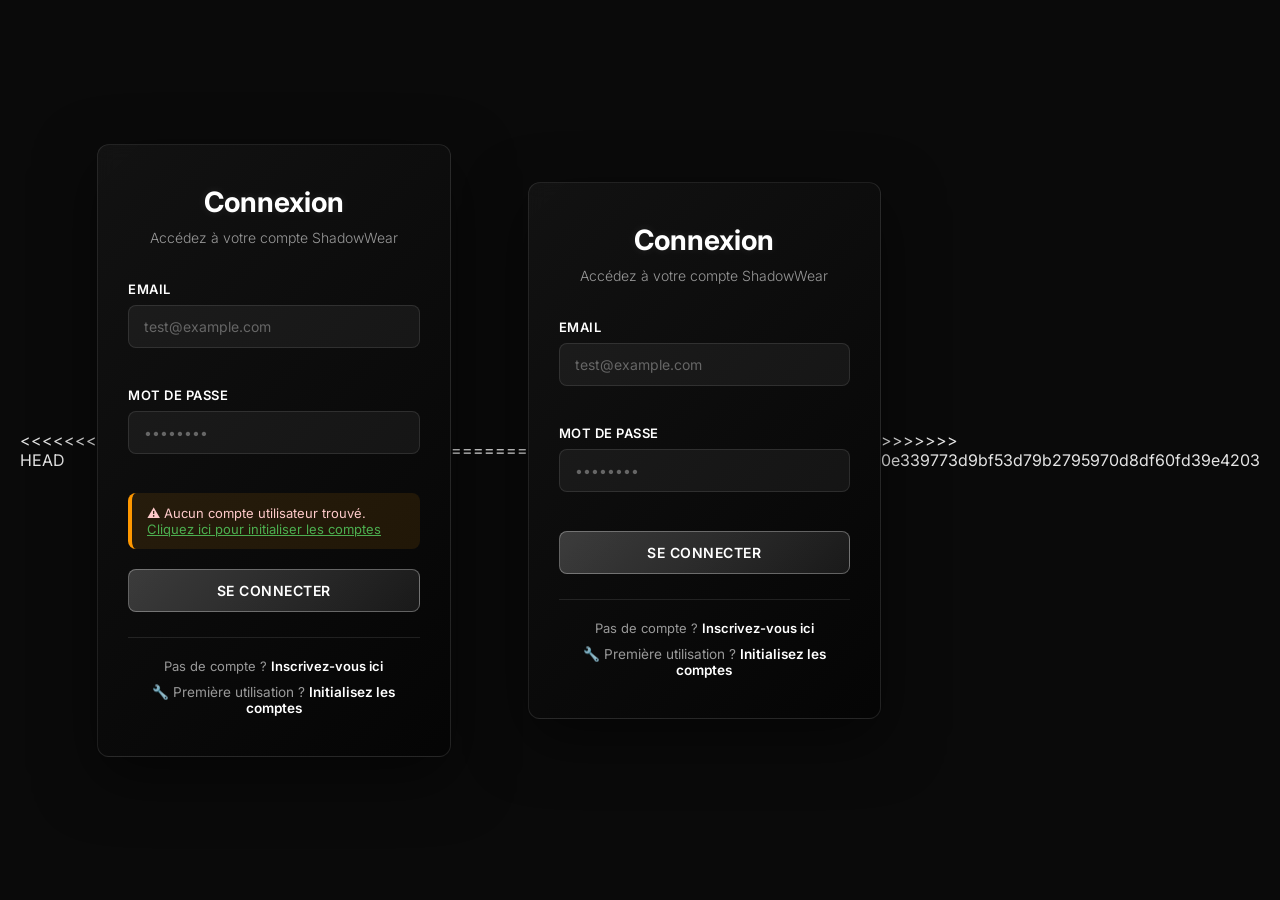
<file: login.html>
<<<<<<< HEAD
<!DOCTYPE html>
<html lang="fr">
<head>
    <meta charset="UTF-8">
    <meta name="viewport" content="width=device-width, initial-scale=1.0">
    <title>Connexion | ShadowWear</title>
    <link rel="preconnect" href="https://fonts.googleapis.com">
    <link rel="preconnect" href="https://fonts.gstatic.com" crossorigin>
    <link href="https://fonts.googleapis.com/css2?family=Inter:wght@300;400;700;900&display=swap" rel="stylesheet">
    <link rel="stylesheet" href="styles/auth.css">
</head>
<body>
    <!-- Overlay texture (optionnel) -->
    <div class="grunge-overlay"></div>

    <div class="auth-container">
        <div class="auth-card">
            <!-- En-tête -->
            <div class="auth-header">
                <h1 class="auth-title">Connexion</h1>
                <p class="auth-subtitle">Accédez à votre compte ShadowWear</p>
            </div>

            <!-- Formulaire de connexion -->
            <form id="loginForm" class="auth-form">
                <!-- Champ Email -->
                <div class="form-group">
                    <label for="email">Email</label>
                    <input 
                        type="email" 
                        id="email" 
                        name="email" 
                        placeholder="test@example.com"
                        required
                    >
                    <span class="error-message" id="emailError"></span>
                </div>

                <!-- Champ Mot de passe -->
                <div class="form-group">
                    <label for="password">Mot de passe</label>
                    <input 
                        type="password" 
                        id="password" 
                        name="password" 
                        placeholder="••••••••"
                        required
                    >
                    <span class="error-message" id="passwordError"></span>
                </div>

                <!-- Message d'erreur général -->
                <div id="generalError" class="alert alert-error"></div>

                <!-- Bouton de connexion -->
                <button type="submit" class="auth-button">Se connecter</button>
            </form>

            <!-- Lien vers l'inscription -->
            <div class="auth-footer">
                <p>Pas de compte ? 
                    <a href="register.html" class="auth-link">Inscrivez-vous ici</a>
                </p>
                <p style="margin-top: 10px; font-size: 0.85em; color: #999;">
                    🔧 Première utilisation ? 
                    <a href="init-users.html" class="auth-link">Initialisez les comptes</a>
                </p>
            </div>
        </div>
    </div>

    <!-- Script d'authentification -->
    <script src="js/auth.js"></script>
    <script>
        // Vérifier au chargement si des utilisateurs existent
        window.addEventListener('load', function() {
            const users = JSON.parse(localStorage.getItem('users')) || [];
            if (users.length === 0) {
                const generalError = document.getElementById('generalError');
                generalError.innerHTML = 
                    '⚠️ Aucun compte utilisateur trouvé. <a href="init-users.html" style="color: #4CAF50; text-decoration: underline;">Cliquez ici pour initialiser les comptes</a>';
                generalError.style.display = 'block';
                generalError.style.background = 'rgba(255, 152, 0, 0.1)';
                generalError.style.borderLeft = '4px solid #ff9800';
            }
        });

        // Gestion du formulaire de connexion
        const loginForm = document.getElementById('loginForm');

        loginForm.addEventListener('submit', function(e) {
            e.preventDefault(); // Empêche l'envoi du formulaire

            // Récupérer les valeurs du formulaire
            const email = document.getElementById('email').value.trim();
            const password = document.getElementById('password').value;

            // Réinitialiser les messages d'erreur
            resetErrorMessages();

            // Vérifier s'il y a des utilisateurs dans le système
            const allUsers = JSON.parse(localStorage.getItem('users')) || [];
            if (allUsers.length === 0) {
                const generalError = document.getElementById('generalError');
                generalError.innerHTML = 
                    '⚠️ Aucun compte utilisateur trouvé. <a href="init-users.html" style="color: #4CAF50; text-decoration: underline;">Cliquez ici pour initialiser les comptes</a>';
                generalError.style.display = 'block';
                generalError.style.background = 'rgba(255, 152, 0, 0.1)';
                generalError.style.borderLeft = '4px solid #ff9800';
                return;
            }

            // Vérifier si l'email et le mot de passe ne sont pas vides
            if (!email || !password) {
                document.getElementById('generalError').textContent = 
                    'Veuillez remplir tous les champs';
                document.getElementById('generalError').style.display = 'block';
                return;
            }

            // Vérifier les identifiants
            const user = authenticateUser(email, password);

            if (user) {
                // Sauvegarder l'utilisateur connecté dans sessionStorage
                sessionStorage.setItem('currentUser', JSON.stringify(user));

                // Afficher un message de succès et rediriger
                alert('Connexion réussie !');
                window.location.href = 'account.html';
            } else {
                // Afficher un message d'erreur
                const generalError = document.getElementById('generalError');
                generalError.innerHTML = 
                    '❌ Email ou mot de passe incorrect.<br><small>Comptes par défaut: admin@shadowwear.com / admin123 ou user@shadowwear.com / user123</small>';
                generalError.style.display = 'block';
            }
        });

        // Fonction pour réinitialiser les messages d'erreur
        function resetErrorMessages() {
            document.getElementById('emailError').textContent = '';
            document.getElementById('passwordError').textContent = '';
            document.getElementById('generalError').textContent = '';
            document.getElementById('generalError').style.display = 'none';
            document.getElementById('generalError').style.background = '';
            document.getElementById('generalError').style.borderLeft = '';
        }
    </script>
</body>
</html>
=======
<!DOCTYPE html>
<html lang="fr">
<head>
    <meta charset="UTF-8">
    <meta name="viewport" content="width=device-width, initial-scale=1.0">
    <title>Connexion | ShadowWear</title>
    <link rel="preconnect" href="https://fonts.googleapis.com">
    <link rel="preconnect" href="https://fonts.gstatic.com" crossorigin>
    <link href="https://fonts.googleapis.com/css2?family=Inter:wght@300;400;700;900&display=swap" rel="stylesheet">
    <link rel="stylesheet" href="styles/auth.css">
</head>
<body>
    <!-- Overlay texture (optionnel) -->
    <div class="grunge-overlay"></div>

    <div class="auth-container">
        <div class="auth-card">
            <!-- En-tête -->
            <div class="auth-header">
                <h1 class="auth-title">Connexion</h1>
                <p class="auth-subtitle">Accédez à votre compte ShadowWear</p>
            </div>

            <!-- Formulaire de connexion -->
            <form id="loginForm" class="auth-form">
                <!-- Champ Email -->
                <div class="form-group">
                    <label for="email">Email</label>
                    <input 
                        type="email" 
                        id="email" 
                        name="email" 
                        placeholder="test@example.com"
                        required
                    >
                    <span class="error-message" id="emailError"></span>
                </div>

                <!-- Champ Mot de passe -->
                <div class="form-group">
                    <label for="password">Mot de passe</label>
                    <input 
                        type="password" 
                        id="password" 
                        name="password" 
                        placeholder="••••••••"
                        required
                    >
                    <span class="error-message" id="passwordError"></span>
                </div>

                <!-- Message d'erreur général -->
                <div id="generalError" class="alert alert-error"></div>

                <!-- Bouton de connexion -->
                <button type="submit" class="auth-button">Se connecter</button>
            </form>

            <!-- Lien vers l'inscription -->
            <div class="auth-footer">
                <p>Pas de compte ? 
                    <a href="register.html" class="auth-link">Inscrivez-vous ici</a>
                </p>
                <p style="margin-top: 10px; font-size: 0.85em; color: #999;">
                    🔧 Première utilisation ? 
                    <a href="init-users.html" class="auth-link">Initialisez les comptes</a>
                </p>
            </div>
        </div>
    </div>

    <!-- Script d'authentification -->
    <script src="js/auth.js"></script>
    <script>
        // Vérifier au chargement si des utilisateurs existent
        window.addEventListener('load', function() {
            const users = JSON.parse(localStorage.getItem('users')) || [];
            if (users.length === 0) {
                const generalError = document.getElementById('generalError');
                generalError.innerHTML = 
                    '⚠️ Aucun compte utilisateur trouvé. <a href="init-users.html" style="color: #4CAF50; text-decoration: underline;">Cliquez ici pour initialiser les comptes</a>';
                generalError.style.display = 'block';
                generalError.style.background = 'rgba(255, 152, 0, 0.1)';
                generalError.style.borderLeft = '4px solid #ff9800';
            }
        });

        // Gestion du formulaire de connexion
        const loginForm = document.getElementById('loginForm');

        loginForm.addEventListener('submit', function(e) {
            e.preventDefault(); // Empêche l'envoi du formulaire

            // Récupérer les valeurs du formulaire
            const email = document.getElementById('email').value.trim();
            const password = document.getElementById('password').value;

            // Réinitialiser les messages d'erreur
            resetErrorMessages();

            // Vérifier s'il y a des utilisateurs dans le système
            const allUsers = JSON.parse(localStorage.getItem('users')) || [];
            if (allUsers.length === 0) {
                const generalError = document.getElementById('generalError');
                generalError.innerHTML = 
                    '⚠️ Aucun compte utilisateur trouvé. <a href="init-users.html" style="color: #4CAF50; text-decoration: underline;">Cliquez ici pour initialiser les comptes</a>';
                generalError.style.display = 'block';
                generalError.style.background = 'rgba(255, 152, 0, 0.1)';
                generalError.style.borderLeft = '4px solid #ff9800';
                return;
            }

            // Vérifier si l'email et le mot de passe ne sont pas vides
            if (!email || !password) {
                document.getElementById('generalError').textContent = 
                    'Veuillez remplir tous les champs';
                document.getElementById('generalError').style.display = 'block';
                return;
            }

            // Vérifier les identifiants
            const user = authenticateUser(email, password);

            if (user) {
                // Sauvegarder l'utilisateur connecté dans sessionStorage
                sessionStorage.setItem('currentUser', JSON.stringify(user));

                // Afficher un message de succès et rediriger
                alert('Connexion réussie !');
                window.location.href = 'account.html';
            } else {
                // Afficher un message d'erreur
                const generalError = document.getElementById('generalError');
                generalError.innerHTML = 
                    '❌ Email ou mot de passe incorrect.<br><small>Comptes par défaut: admin@shadowwear.com / admin123 ou user@shadowwear.com / user123</small>';
                generalError.style.display = 'block';
            }
        });

        // Fonction pour réinitialiser les messages d'erreur
        function resetErrorMessages() {
            document.getElementById('emailError').textContent = '';
            document.getElementById('passwordError').textContent = '';
            document.getElementById('generalError').textContent = '';
            document.getElementById('generalError').style.display = 'none';
            document.getElementById('generalError').style.background = '';
            document.getElementById('generalError').style.borderLeft = '';
        }
    </script>
</body>
</html>
>>>>>>> 0e339773d9bf53d79b2795970d8df60fd39e4203
</file>
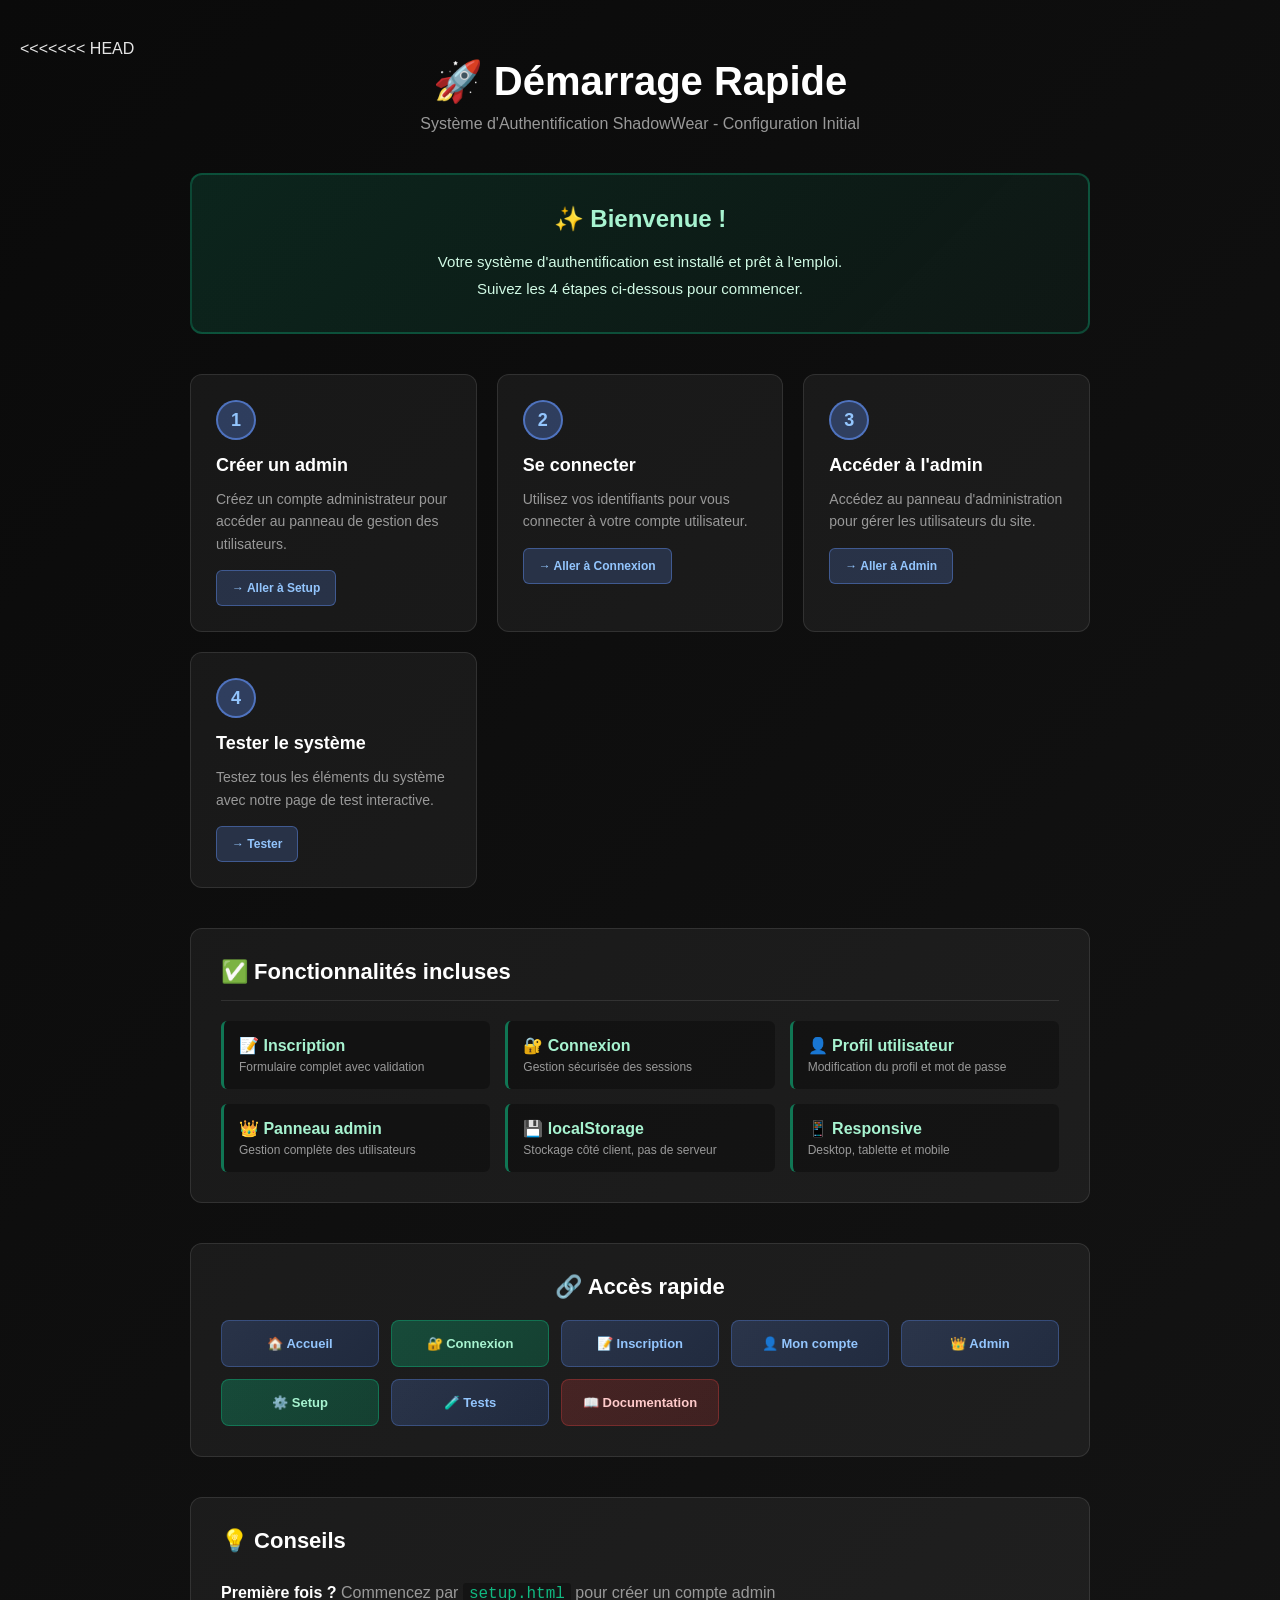
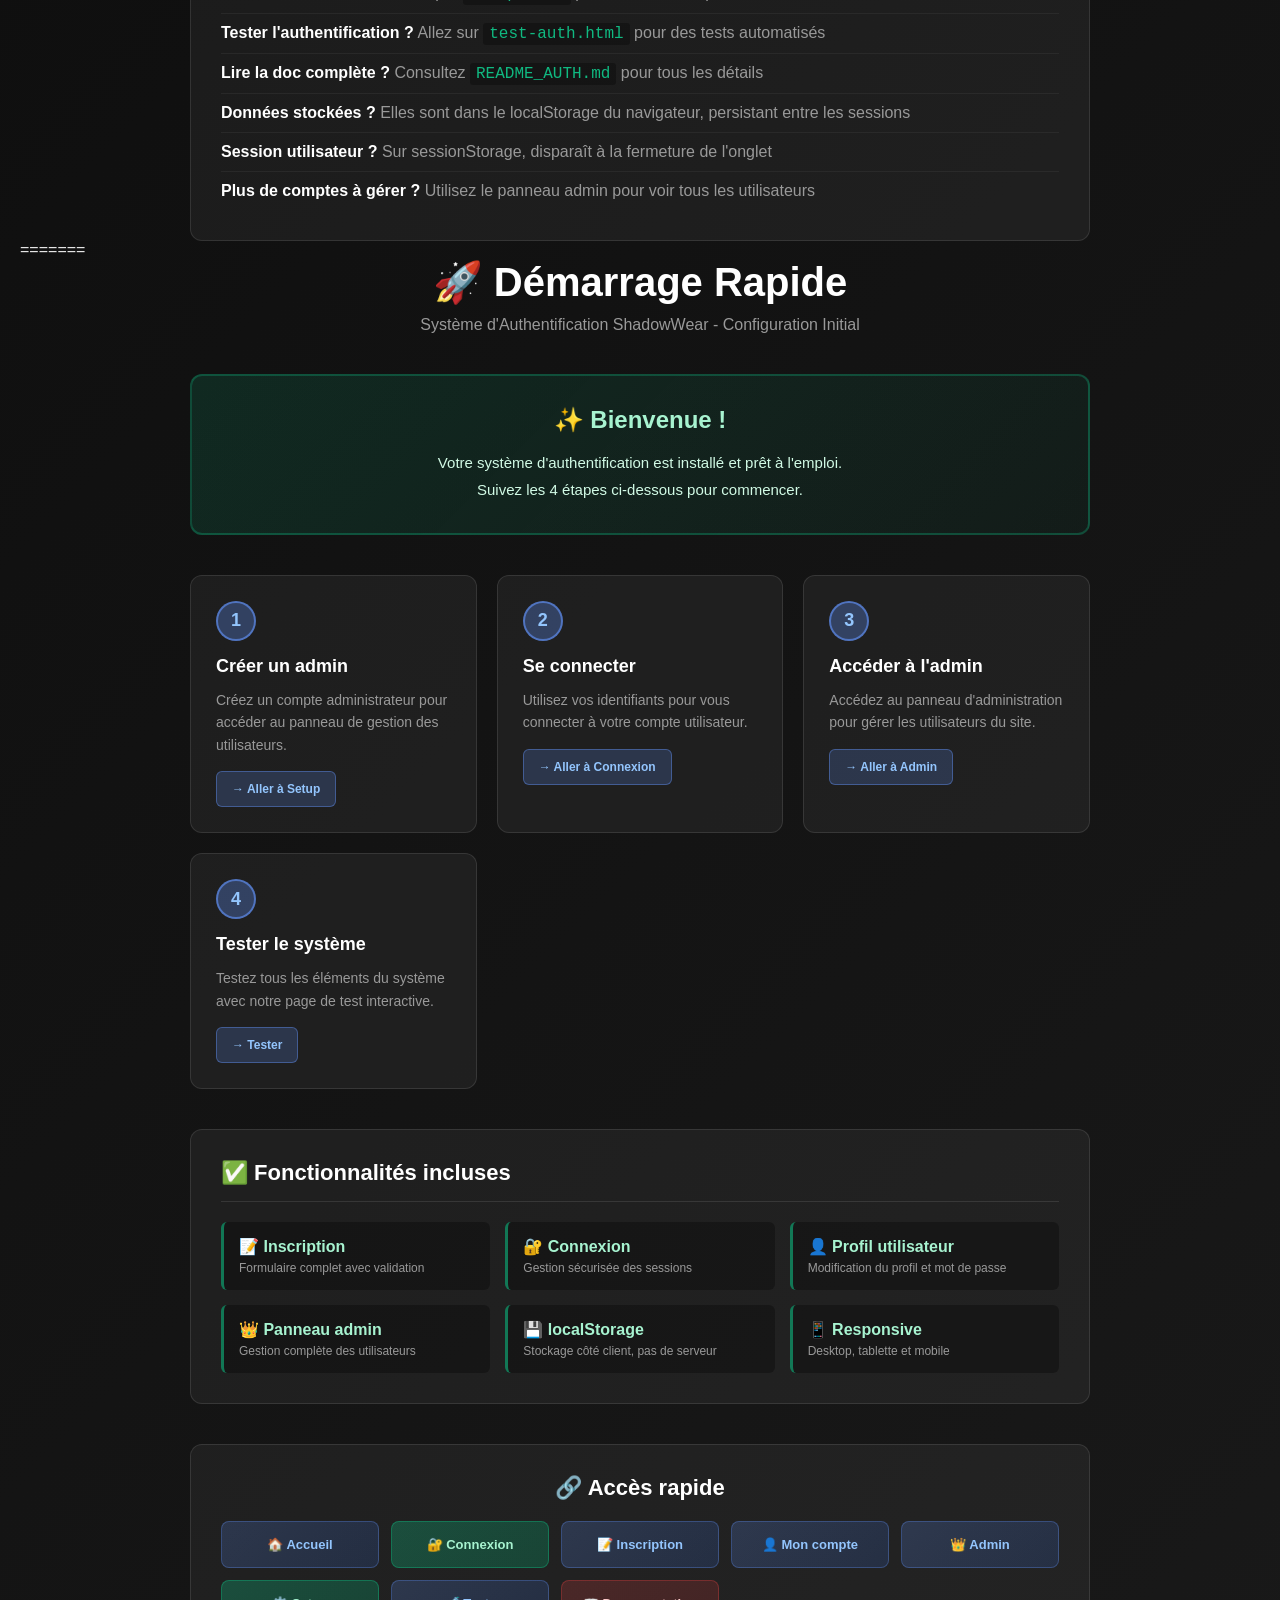
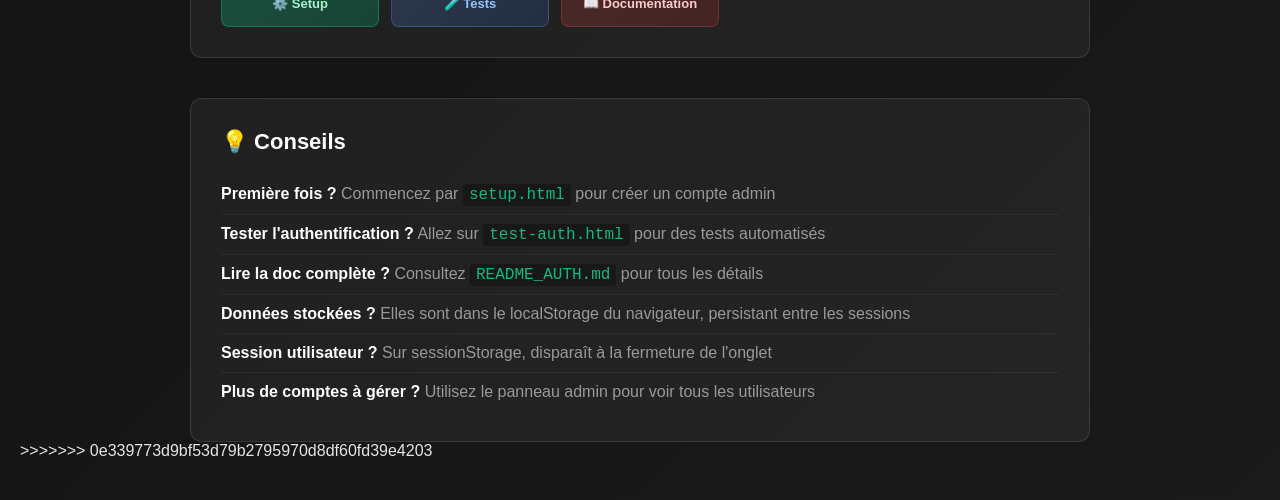
<file: QUICKSTART.html>
<<<<<<< HEAD
<!DOCTYPE html>
<html lang="fr">
<head>
    <meta charset="UTF-8">
    <meta name="viewport" content="width=device-width, initial-scale=1.0">
    <title>Démarrage Rapide | ShadowWear</title>
    <style>
        * {
            margin: 0;
            padding: 0;
            box-sizing: border-box;
        }

        body {
            background: linear-gradient(135deg, #0a0a0a 0%, #1a1a1a 100%);
            color: #e5e5e5;
            font-family: 'Inter', sans-serif;
            padding: 40px 20px;
            min-height: 100vh;
        }

        .container {
            max-width: 900px;
            margin: 0 auto;
        }

        h1 {
            font-size: 40px;
            margin-bottom: 10px;
            color: #fff;
            text-align: center;
        }

        .subtitle {
            color: #999;
            text-align: center;
            margin-bottom: 40px;
            font-size: 16px;
        }

        .welcome-box {
            background: linear-gradient(135deg, rgba(16, 185, 129, 0.15) 0%, rgba(16, 185, 129, 0.05) 100%);
            border: 2px solid rgba(16, 185, 129, 0.3);
            border-radius: 12px;
            padding: 30px;
            margin-bottom: 40px;
            text-align: center;
        }

        .welcome-box h2 {
            font-size: 24px;
            margin-bottom: 15px;
            color: #a7f3d0;
        }

        .welcome-box p {
            font-size: 15px;
            line-height: 1.8;
            color: #d1fae5;
        }

        .steps {
            display: grid;
            grid-template-columns: repeat(auto-fit, minmax(280px, 1fr));
            gap: 20px;
            margin-bottom: 40px;
        }

        .step {
            background: rgba(255, 255, 255, 0.05);
            border: 1px solid rgba(255, 255, 255, 0.1);
            border-radius: 12px;
            padding: 25px;
            transition: all 0.3s ease;
        }

        .step:hover {
            background: rgba(255, 255, 255, 0.08);
            border-color: rgba(255, 255, 255, 0.2);
            transform: translateY(-5px);
        }

        .step-number {
            display: inline-block;
            width: 40px;
            height: 40px;
            background: rgba(100, 150, 255, 0.3);
            border: 2px solid rgba(100, 150, 255, 0.6);
            border-radius: 50%;
            display: flex;
            align-items: center;
            justify-content: center;
            font-weight: 700;
            color: #93c5fd;
            margin-bottom: 15px;
            font-size: 18px;
        }

        .step h3 {
            font-size: 18px;
            font-weight: 600;
            margin-bottom: 12px;
            color: #fff;
        }

        .step p {
            color: #999;
            font-size: 14px;
            line-height: 1.6;
            margin-bottom: 15px;
        }

        .step-link {
            display: inline-block;
            padding: 10px 15px;
            background: rgba(100, 150, 255, 0.2);
            border: 1px solid rgba(100, 150, 255, 0.4);
            color: #93c5fd;
            text-decoration: none;
            border-radius: 6px;
            font-size: 12px;
            font-weight: 600;
            transition: all 0.3s ease;
        }

        .step-link:hover {
            background: rgba(100, 150, 255, 0.3);
            border-color: rgba(100, 150, 255, 0.6);
        }

        .features {
            background: rgba(255, 255, 255, 0.05);
            border: 1px solid rgba(255, 255, 255, 0.1);
            border-radius: 12px;
            padding: 30px;
            margin-bottom: 40px;
        }

        .features h2 {
            font-size: 22px;
            margin-bottom: 20px;
            color: #fff;
            border-bottom: 1px solid rgba(255, 255, 255, 0.1);
            padding-bottom: 15px;
        }

        .features-grid {
            display: grid;
            grid-template-columns: repeat(auto-fit, minmax(250px, 1fr));
            gap: 15px;
        }

        .feature-item {
            padding: 15px;
            background: rgba(0, 0, 0, 0.3);
            border-radius: 6px;
            border-left: 3px solid rgba(16, 185, 129, 0.6);
        }

        .feature-item strong {
            color: #a7f3d0;
            display: block;
            margin-bottom: 5px;
        }

        .feature-item small {
            color: #999;
            font-size: 12px;
        }

        .quick-links {
            background: rgba(255, 255, 255, 0.05);
            border: 1px solid rgba(255, 255, 255, 0.1);
            border-radius: 12px;
            padding: 30px;
            text-align: center;
        }

        .quick-links h2 {
            font-size: 22px;
            margin-bottom: 20px;
            color: #fff;
        }

        .links-grid {
            display: grid;
            grid-template-columns: repeat(auto-fit, minmax(150px, 1fr));
            gap: 12px;
        }

        .link-btn {
            padding: 15px;
            background: linear-gradient(135deg, rgba(100, 150, 255, 0.2) 0%, rgba(50, 100, 200, 0.2) 100%);
            border: 1px solid rgba(100, 150, 255, 0.3);
            color: #93c5fd;
            text-decoration: none;
            border-radius: 8px;
            font-size: 13px;
            font-weight: 600;
            transition: all 0.3s ease;
            display: block;
        }

        .link-btn:hover {
            background: linear-gradient(135deg, rgba(100, 150, 255, 0.3) 0%, rgba(50, 100, 200, 0.3) 100%);
            border-color: rgba(100, 150, 255, 0.5);
            transform: translateY(-3px);
        }

        .link-btn.primary {
            background: linear-gradient(135deg, rgba(16, 185, 129, 0.3) 0%, rgba(5, 150, 100, 0.3) 100%);
            border-color: rgba(16, 185, 129, 0.4);
            color: #a7f3d0;
        }

        .link-btn.primary:hover {
            background: linear-gradient(135deg, rgba(16, 185, 129, 0.4) 0%, rgba(5, 150, 100, 0.4) 100%);
            border-color: rgba(16, 185, 129, 0.6);
        }

        .link-btn.danger {
            background: linear-gradient(135deg, rgba(239, 68, 68, 0.2) 0%, rgba(200, 50, 50, 0.2) 100%);
            border-color: rgba(239, 68, 68, 0.3);
            color: #fecaca;
        }

        .link-btn.danger:hover {
            background: linear-gradient(135deg, rgba(239, 68, 68, 0.3) 0%, rgba(200, 50, 50, 0.3) 100%);
            border-color: rgba(239, 68, 68, 0.5);
        }

        .tips {
            background: rgba(255, 255, 255, 0.05);
            border: 1px solid rgba(255, 255, 255, 0.1);
            border-radius: 12px;
            padding: 30px;
            margin-top: 40px;
        }

        .tips h2 {
            font-size: 22px;
            margin-bottom: 20px;
            color: #fff;
        }

        .tips ul {
            list-style: none;
            padding: 0;
        }

        .tips li {
            padding: 10px 0;
            color: #999;
            border-bottom: 1px solid rgba(255, 255, 255, 0.05);
        }

        .tips li:last-child {
            border-bottom: none;
        }

        .tips strong {
            color: #fff;
        }

        code {
            background: rgba(0, 0, 0, 0.3);
            padding: 2px 6px;
            border-radius: 3px;
            color: #10b981;
            font-family: 'Courier New', monospace;
        }
    </style>
</head>
<body>
    <div class="container">
        <h1>🚀 Démarrage Rapide</h1>
        <p class="subtitle">Système d'Authentification ShadowWear - Configuration Initial</p>

        <div class="welcome-box">
            <h2>✨ Bienvenue !</h2>
            <p>
                Votre système d'authentification est installé et prêt à l'emploi.<br>
                Suivez les 4 étapes ci-dessous pour commencer.
            </p>
        </div>

        <div class="steps">
            <div class="step">
                <div class="step-number">1</div>
                <h3>Créer un admin</h3>
                <p>Créez un compte administrateur pour accéder au panneau de gestion des utilisateurs.</p>
                <a href="setup.html" class="step-link">→ Aller à Setup</a>
            </div>

            <div class="step">
                <div class="step-number">2</div>
                <h3>Se connecter</h3>
                <p>Utilisez vos identifiants pour vous connecter à votre compte utilisateur.</p>
                <a href="login.html" class="step-link">→ Aller à Connexion</a>
            </div>

            <div class="step">
                <div class="step-number">3</div>
                <h3>Accéder à l'admin</h3>
                <p>Accédez au panneau d'administration pour gérer les utilisateurs du site.</p>
                <a href="admin.html" class="step-link">→ Aller à Admin</a>
            </div>

            <div class="step">
                <div class="step-number">4</div>
                <h3>Tester le système</h3>
                <p>Testez tous les éléments du système avec notre page de test interactive.</p>
                <a href="test-auth.html" class="step-link">→ Tester</a>
            </div>
        </div>

        <div class="features">
            <h2>✅ Fonctionnalités incluses</h2>
            <div class="features-grid">
                <div class="feature-item">
                    <strong>📝 Inscription</strong>
                    <small>Formulaire complet avec validation</small>
                </div>
                <div class="feature-item">
                    <strong>🔐 Connexion</strong>
                    <small>Gestion sécurisée des sessions</small>
                </div>
                <div class="feature-item">
                    <strong>👤 Profil utilisateur</strong>
                    <small>Modification du profil et mot de passe</small>
                </div>
                <div class="feature-item">
                    <strong>👑 Panneau admin</strong>
                    <small>Gestion complète des utilisateurs</small>
                </div>
                <div class="feature-item">
                    <strong>💾 localStorage</strong>
                    <small>Stockage côté client, pas de serveur</small>
                </div>
                <div class="feature-item">
                    <strong>📱 Responsive</strong>
                    <small>Desktop, tablette et mobile</small>
                </div>
            </div>
        </div>

        <div class="quick-links">
            <h2>🔗 Accès rapide</h2>
            <div class="links-grid">
                <a href="index.html" class="link-btn">🏠 Accueil</a>
                <a href="login.html" class="link-btn primary">🔐 Connexion</a>
                <a href="register.html" class="link-btn">📝 Inscription</a>
                <a href="account.html" class="link-btn">👤 Mon compte</a>
                <a href="admin.html" class="link-btn">👑 Admin</a>
                <a href="setup.html" class="link-btn primary">⚙️ Setup</a>
                <a href="test-auth.html" class="link-btn">🧪 Tests</a>
                <a href="README_AUTH.md" class="link-btn danger">📖 Documentation</a>
            </div>
        </div>

        <div class="tips">
            <h2>💡 Conseils</h2>
            <ul>
                <li>
                    <strong>Première fois ?</strong> Commencez par <code>setup.html</code> pour créer un compte admin
                </li>
                <li>
                    <strong>Tester l'authentification ?</strong> Allez sur <code>test-auth.html</code> pour des tests automatisés
                </li>
                <li>
                    <strong>Lire la doc complète ?</strong> Consultez <code>README_AUTH.md</code> pour tous les détails
                </li>
                <li>
                    <strong>Données stockées ?</strong> Elles sont dans le localStorage du navigateur, persistant entre les sessions
                </li>
                <li>
                    <strong>Session utilisateur ?</strong> Sur sessionStorage, disparaît à la fermeture de l'onglet
                </li>
                <li>
                    <strong>Plus de comptes à gérer ?</strong> Utilisez le panneau admin pour voir tous les utilisateurs
                </li>
            </ul>
        </div>
    </div>
</body>
</html>
=======
<!DOCTYPE html>
<html lang="fr">
<head>
    <meta charset="UTF-8">
    <meta name="viewport" content="width=device-width, initial-scale=1.0">
    <title>Démarrage Rapide | ShadowWear</title>
    <style>
        * {
            margin: 0;
            padding: 0;
            box-sizing: border-box;
        }

        body {
            background: linear-gradient(135deg, #0a0a0a 0%, #1a1a1a 100%);
            color: #e5e5e5;
            font-family: 'Inter', sans-serif;
            padding: 40px 20px;
            min-height: 100vh;
        }

        .container {
            max-width: 900px;
            margin: 0 auto;
        }

        h1 {
            font-size: 40px;
            margin-bottom: 10px;
            color: #fff;
            text-align: center;
        }

        .subtitle {
            color: #999;
            text-align: center;
            margin-bottom: 40px;
            font-size: 16px;
        }

        .welcome-box {
            background: linear-gradient(135deg, rgba(16, 185, 129, 0.15) 0%, rgba(16, 185, 129, 0.05) 100%);
            border: 2px solid rgba(16, 185, 129, 0.3);
            border-radius: 12px;
            padding: 30px;
            margin-bottom: 40px;
            text-align: center;
        }

        .welcome-box h2 {
            font-size: 24px;
            margin-bottom: 15px;
            color: #a7f3d0;
        }

        .welcome-box p {
            font-size: 15px;
            line-height: 1.8;
            color: #d1fae5;
        }

        .steps {
            display: grid;
            grid-template-columns: repeat(auto-fit, minmax(280px, 1fr));
            gap: 20px;
            margin-bottom: 40px;
        }

        .step {
            background: rgba(255, 255, 255, 0.05);
            border: 1px solid rgba(255, 255, 255, 0.1);
            border-radius: 12px;
            padding: 25px;
            transition: all 0.3s ease;
        }

        .step:hover {
            background: rgba(255, 255, 255, 0.08);
            border-color: rgba(255, 255, 255, 0.2);
            transform: translateY(-5px);
        }

        .step-number {
            display: inline-block;
            width: 40px;
            height: 40px;
            background: rgba(100, 150, 255, 0.3);
            border: 2px solid rgba(100, 150, 255, 0.6);
            border-radius: 50%;
            display: flex;
            align-items: center;
            justify-content: center;
            font-weight: 700;
            color: #93c5fd;
            margin-bottom: 15px;
            font-size: 18px;
        }

        .step h3 {
            font-size: 18px;
            font-weight: 600;
            margin-bottom: 12px;
            color: #fff;
        }

        .step p {
            color: #999;
            font-size: 14px;
            line-height: 1.6;
            margin-bottom: 15px;
        }

        .step-link {
            display: inline-block;
            padding: 10px 15px;
            background: rgba(100, 150, 255, 0.2);
            border: 1px solid rgba(100, 150, 255, 0.4);
            color: #93c5fd;
            text-decoration: none;
            border-radius: 6px;
            font-size: 12px;
            font-weight: 600;
            transition: all 0.3s ease;
        }

        .step-link:hover {
            background: rgba(100, 150, 255, 0.3);
            border-color: rgba(100, 150, 255, 0.6);
        }

        .features {
            background: rgba(255, 255, 255, 0.05);
            border: 1px solid rgba(255, 255, 255, 0.1);
            border-radius: 12px;
            padding: 30px;
            margin-bottom: 40px;
        }

        .features h2 {
            font-size: 22px;
            margin-bottom: 20px;
            color: #fff;
            border-bottom: 1px solid rgba(255, 255, 255, 0.1);
            padding-bottom: 15px;
        }

        .features-grid {
            display: grid;
            grid-template-columns: repeat(auto-fit, minmax(250px, 1fr));
            gap: 15px;
        }

        .feature-item {
            padding: 15px;
            background: rgba(0, 0, 0, 0.3);
            border-radius: 6px;
            border-left: 3px solid rgba(16, 185, 129, 0.6);
        }

        .feature-item strong {
            color: #a7f3d0;
            display: block;
            margin-bottom: 5px;
        }

        .feature-item small {
            color: #999;
            font-size: 12px;
        }

        .quick-links {
            background: rgba(255, 255, 255, 0.05);
            border: 1px solid rgba(255, 255, 255, 0.1);
            border-radius: 12px;
            padding: 30px;
            text-align: center;
        }

        .quick-links h2 {
            font-size: 22px;
            margin-bottom: 20px;
            color: #fff;
        }

        .links-grid {
            display: grid;
            grid-template-columns: repeat(auto-fit, minmax(150px, 1fr));
            gap: 12px;
        }

        .link-btn {
            padding: 15px;
            background: linear-gradient(135deg, rgba(100, 150, 255, 0.2) 0%, rgba(50, 100, 200, 0.2) 100%);
            border: 1px solid rgba(100, 150, 255, 0.3);
            color: #93c5fd;
            text-decoration: none;
            border-radius: 8px;
            font-size: 13px;
            font-weight: 600;
            transition: all 0.3s ease;
            display: block;
        }

        .link-btn:hover {
            background: linear-gradient(135deg, rgba(100, 150, 255, 0.3) 0%, rgba(50, 100, 200, 0.3) 100%);
            border-color: rgba(100, 150, 255, 0.5);
            transform: translateY(-3px);
        }

        .link-btn.primary {
            background: linear-gradient(135deg, rgba(16, 185, 129, 0.3) 0%, rgba(5, 150, 100, 0.3) 100%);
            border-color: rgba(16, 185, 129, 0.4);
            color: #a7f3d0;
        }

        .link-btn.primary:hover {
            background: linear-gradient(135deg, rgba(16, 185, 129, 0.4) 0%, rgba(5, 150, 100, 0.4) 100%);
            border-color: rgba(16, 185, 129, 0.6);
        }

        .link-btn.danger {
            background: linear-gradient(135deg, rgba(239, 68, 68, 0.2) 0%, rgba(200, 50, 50, 0.2) 100%);
            border-color: rgba(239, 68, 68, 0.3);
            color: #fecaca;
        }

        .link-btn.danger:hover {
            background: linear-gradient(135deg, rgba(239, 68, 68, 0.3) 0%, rgba(200, 50, 50, 0.3) 100%);
            border-color: rgba(239, 68, 68, 0.5);
        }

        .tips {
            background: rgba(255, 255, 255, 0.05);
            border: 1px solid rgba(255, 255, 255, 0.1);
            border-radius: 12px;
            padding: 30px;
            margin-top: 40px;
        }

        .tips h2 {
            font-size: 22px;
            margin-bottom: 20px;
            color: #fff;
        }

        .tips ul {
            list-style: none;
            padding: 0;
        }

        .tips li {
            padding: 10px 0;
            color: #999;
            border-bottom: 1px solid rgba(255, 255, 255, 0.05);
        }

        .tips li:last-child {
            border-bottom: none;
        }

        .tips strong {
            color: #fff;
        }

        code {
            background: rgba(0, 0, 0, 0.3);
            padding: 2px 6px;
            border-radius: 3px;
            color: #10b981;
            font-family: 'Courier New', monospace;
        }
    </style>
</head>
<body>
    <div class="container">
        <h1>🚀 Démarrage Rapide</h1>
        <p class="subtitle">Système d'Authentification ShadowWear - Configuration Initial</p>

        <div class="welcome-box">
            <h2>✨ Bienvenue !</h2>
            <p>
                Votre système d'authentification est installé et prêt à l'emploi.<br>
                Suivez les 4 étapes ci-dessous pour commencer.
            </p>
        </div>

        <div class="steps">
            <div class="step">
                <div class="step-number">1</div>
                <h3>Créer un admin</h3>
                <p>Créez un compte administrateur pour accéder au panneau de gestion des utilisateurs.</p>
                <a href="setup.html" class="step-link">→ Aller à Setup</a>
            </div>

            <div class="step">
                <div class="step-number">2</div>
                <h3>Se connecter</h3>
                <p>Utilisez vos identifiants pour vous connecter à votre compte utilisateur.</p>
                <a href="login.html" class="step-link">→ Aller à Connexion</a>
            </div>

            <div class="step">
                <div class="step-number">3</div>
                <h3>Accéder à l'admin</h3>
                <p>Accédez au panneau d'administration pour gérer les utilisateurs du site.</p>
                <a href="admin.html" class="step-link">→ Aller à Admin</a>
            </div>

            <div class="step">
                <div class="step-number">4</div>
                <h3>Tester le système</h3>
                <p>Testez tous les éléments du système avec notre page de test interactive.</p>
                <a href="test-auth.html" class="step-link">→ Tester</a>
            </div>
        </div>

        <div class="features">
            <h2>✅ Fonctionnalités incluses</h2>
            <div class="features-grid">
                <div class="feature-item">
                    <strong>📝 Inscription</strong>
                    <small>Formulaire complet avec validation</small>
                </div>
                <div class="feature-item">
                    <strong>🔐 Connexion</strong>
                    <small>Gestion sécurisée des sessions</small>
                </div>
                <div class="feature-item">
                    <strong>👤 Profil utilisateur</strong>
                    <small>Modification du profil et mot de passe</small>
                </div>
                <div class="feature-item">
                    <strong>👑 Panneau admin</strong>
                    <small>Gestion complète des utilisateurs</small>
                </div>
                <div class="feature-item">
                    <strong>💾 localStorage</strong>
                    <small>Stockage côté client, pas de serveur</small>
                </div>
                <div class="feature-item">
                    <strong>📱 Responsive</strong>
                    <small>Desktop, tablette et mobile</small>
                </div>
            </div>
        </div>

        <div class="quick-links">
            <h2>🔗 Accès rapide</h2>
            <div class="links-grid">
                <a href="index.html" class="link-btn">🏠 Accueil</a>
                <a href="login.html" class="link-btn primary">🔐 Connexion</a>
                <a href="register.html" class="link-btn">📝 Inscription</a>
                <a href="account.html" class="link-btn">👤 Mon compte</a>
                <a href="admin.html" class="link-btn">👑 Admin</a>
                <a href="setup.html" class="link-btn primary">⚙️ Setup</a>
                <a href="test-auth.html" class="link-btn">🧪 Tests</a>
                <a href="README_AUTH.md" class="link-btn danger">📖 Documentation</a>
            </div>
        </div>

        <div class="tips">
            <h2>💡 Conseils</h2>
            <ul>
                <li>
                    <strong>Première fois ?</strong> Commencez par <code>setup.html</code> pour créer un compte admin
                </li>
                <li>
                    <strong>Tester l'authentification ?</strong> Allez sur <code>test-auth.html</code> pour des tests automatisés
                </li>
                <li>
                    <strong>Lire la doc complète ?</strong> Consultez <code>README_AUTH.md</code> pour tous les détails
                </li>
                <li>
                    <strong>Données stockées ?</strong> Elles sont dans le localStorage du navigateur, persistant entre les sessions
                </li>
                <li>
                    <strong>Session utilisateur ?</strong> Sur sessionStorage, disparaît à la fermeture de l'onglet
                </li>
                <li>
                    <strong>Plus de comptes à gérer ?</strong> Utilisez le panneau admin pour voir tous les utilisateurs
                </li>
            </ul>
        </div>
    </div>
</body>
</html>
>>>>>>> 0e339773d9bf53d79b2795970d8df60fd39e4203
</file>
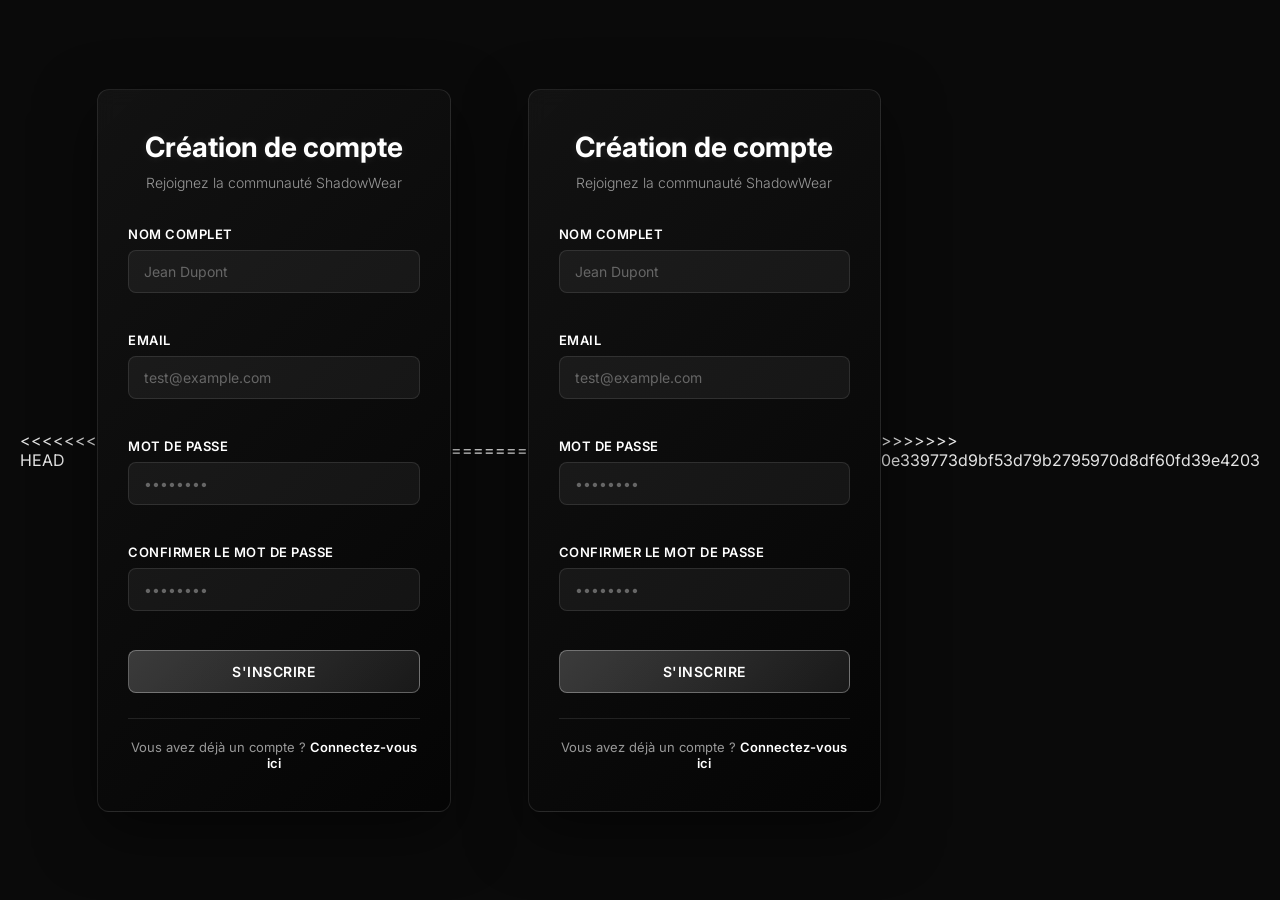
<file: register.html>
<<<<<<< HEAD
<!DOCTYPE html>
<html lang="fr">
<head>
    <meta charset="UTF-8">
    <meta name="viewport" content="width=device-width, initial-scale=1.0">
    <title>Inscription | ShadowWear</title>
    <link rel="preconnect" href="https://fonts.googleapis.com">
    <link rel="preconnect" href="https://fonts.gstatic.com" crossorigin>
    <link href="https://fonts.googleapis.com/css2?family=Inter:wght@300;400;700;900&display=swap" rel="stylesheet">
    <link rel="stylesheet" href="styles/auth.css">
</head>
<body>
    <!-- Overlay texture (optionnel) -->
    <div class="grunge-overlay"></div>

    <div class="auth-container">
        <div class="auth-card">
            <!-- En-tête -->
            <div class="auth-header">
                <h1 class="auth-title">Création de compte</h1>
                <p class="auth-subtitle">Rejoignez la communauté ShadowWear</p>
            </div>

            <!-- Formulaire d'inscription -->
            <form id="registerForm" class="auth-form">
                <!-- Champ Nom -->
                <div class="form-group">
                    <label for="name">Nom complet</label>
                    <input 
                        type="text" 
                        id="name" 
                        name="name" 
                        placeholder="Jean Dupont"
                        required
                    >
                    <span class="error-message" id="nameError"></span>
                </div>

                <!-- Champ Email -->
                <div class="form-group">
                    <label for="email">Email</label>
                    <input 
                        type="email" 
                        id="email" 
                        name="email" 
                        placeholder="test@example.com"
                        required
                    >
                    <span class="error-message" id="emailError"></span>
                </div>

                <!-- Champ Mot de passe -->
                <div class="form-group">
                    <label for="password">Mot de passe</label>
                    <input 
                        type="password" 
                        id="password" 
                        name="password" 
                        placeholder="••••••••"
                        required
                    >
                    <span class="error-message" id="passwordError"></span>
                </div>

                <!-- Champ Confirmation mot de passe -->
                <div class="form-group">
                    <label for="confirmPassword">Confirmer le mot de passe</label>
                    <input 
                        type="password" 
                        id="confirmPassword" 
                        name="confirmPassword" 
                        placeholder="••••••••"
                        required
                    >
                    <span class="error-message" id="confirmPasswordError"></span>
                </div>

                <!-- Message d'erreur général -->
                <div id="generalError" class="alert alert-error"></div>

                <!-- Message de succès -->
                <div id="successMessage" class="alert alert-success"></div>

                <!-- Bouton d'inscription -->
                <button type="submit" class="auth-button">S'inscrire</button>
            </form>

            <!-- Lien vers la connexion -->
            <div class="auth-footer">
                <p>Vous avez déjà un compte ? 
                    <a href="login.html" class="auth-link">Connectez-vous ici</a>
                </p>
            </div>
        </div>
    </div>

    <!-- Script d'authentification -->
    <script src="js/auth.js"></script>
    <script>
        // Gestion du formulaire d'inscription
        const registerForm = document.getElementById('registerForm');

        registerForm.addEventListener('submit', function(e) {
            e.preventDefault(); // Empêche l'envoi du formulaire

            // Récupérer les valeurs du formulaire
            const name = document.getElementById('name').value.trim();
            const email = document.getElementById('email').value.trim();
            const password = document.getElementById('password').value;
            const confirmPassword = document.getElementById('confirmPassword').value;

            // Réinitialiser les messages d'erreur
            resetErrorMessages();

            // Valider les données
            const errors = validateRegistration(name, email, password, confirmPassword);

            // S'il y a des erreurs, les afficher
            if (errors.length > 0) {
                displayErrors(errors);
                return;
            }

            // Enregistrer l'utilisateur
            if (registerUser(name, email, password)) {
                // Afficher le message de succès
                document.getElementById('successMessage').textContent = 
                    'Inscription réussie ! Redirection vers la connexion...';
                document.getElementById('successMessage').style.display = 'block';

                // Rediriger vers la page de connexion après 2 secondes
                setTimeout(() => {
                    window.location.href = 'login.html';
                }, 2000);
            }
        });

        // Fonction pour valider les données d'inscription
        function validateRegistration(name, email, password, confirmPassword) {
            const errors = [];

            // Vérifier le nom
            if (!name || name.length < 3) {
                errors.push('nom');
            }

            // Vérifier l'email
            if (!email || !isValidEmail(email)) {
                errors.push('email');
            }

            // Vérifier si l'email existe déjà
            if (userExists(email)) {
                errors.push('emailExists');
            }

            // Vérifier le mot de passe
            if (!password || password.length < 6) {
                errors.push('password');
            }

            // Vérifier la confirmation du mot de passe
            if (password !== confirmPassword) {
                errors.push('confirmPassword');
            }

            return errors;
        }

        // Fonction pour afficher les erreurs
        function displayErrors(errors) {
            errors.forEach(error => {
                switch(error) {
                    case 'nom':
                        document.getElementById('nameError').textContent = 
                            'Le nom doit contenir au moins 3 caractères';
                        break;
                    case 'email':
                        document.getElementById('emailError').textContent = 
                            'Veuillez entrer un email valide';
                        break;
                    case 'emailExists':
                        document.getElementById('emailError').textContent = 
                            'Cet email est déjà utilisé';
                        break;
                    case 'password':
                        document.getElementById('passwordError').textContent = 
                            'Le mot de passe doit contenir au moins 6 caractères';
                        break;
                    case 'confirmPassword':
                        document.getElementById('confirmPasswordError').textContent = 
                            'Les mots de passe ne correspondent pas';
                        break;
                }
            });
        }

        // Fonction pour réinitialiser les messages d'erreur
        function resetErrorMessages() {
            document.getElementById('nameError').textContent = '';
            document.getElementById('emailError').textContent = '';
            document.getElementById('passwordError').textContent = '';
            document.getElementById('confirmPasswordError').textContent = '';
            document.getElementById('generalError').textContent = '';
            document.getElementById('generalError').style.display = 'none';
            document.getElementById('successMessage').style.display = 'none';
        }
    </script>
</body>
</html>
=======
<!DOCTYPE html>
<html lang="fr">
<head>
    <meta charset="UTF-8">
    <meta name="viewport" content="width=device-width, initial-scale=1.0">
    <title>Inscription | ShadowWear</title>
    <link rel="preconnect" href="https://fonts.googleapis.com">
    <link rel="preconnect" href="https://fonts.gstatic.com" crossorigin>
    <link href="https://fonts.googleapis.com/css2?family=Inter:wght@300;400;700;900&display=swap" rel="stylesheet">
    <link rel="stylesheet" href="styles/auth.css">
</head>
<body>
    <!-- Overlay texture (optionnel) -->
    <div class="grunge-overlay"></div>

    <div class="auth-container">
        <div class="auth-card">
            <!-- En-tête -->
            <div class="auth-header">
                <h1 class="auth-title">Création de compte</h1>
                <p class="auth-subtitle">Rejoignez la communauté ShadowWear</p>
            </div>

            <!-- Formulaire d'inscription -->
            <form id="registerForm" class="auth-form">
                <!-- Champ Nom -->
                <div class="form-group">
                    <label for="name">Nom complet</label>
                    <input 
                        type="text" 
                        id="name" 
                        name="name" 
                        placeholder="Jean Dupont"
                        required
                    >
                    <span class="error-message" id="nameError"></span>
                </div>

                <!-- Champ Email -->
                <div class="form-group">
                    <label for="email">Email</label>
                    <input 
                        type="email" 
                        id="email" 
                        name="email" 
                        placeholder="test@example.com"
                        required
                    >
                    <span class="error-message" id="emailError"></span>
                </div>

                <!-- Champ Mot de passe -->
                <div class="form-group">
                    <label for="password">Mot de passe</label>
                    <input 
                        type="password" 
                        id="password" 
                        name="password" 
                        placeholder="••••••••"
                        required
                    >
                    <span class="error-message" id="passwordError"></span>
                </div>

                <!-- Champ Confirmation mot de passe -->
                <div class="form-group">
                    <label for="confirmPassword">Confirmer le mot de passe</label>
                    <input 
                        type="password" 
                        id="confirmPassword" 
                        name="confirmPassword" 
                        placeholder="••••••••"
                        required
                    >
                    <span class="error-message" id="confirmPasswordError"></span>
                </div>

                <!-- Message d'erreur général -->
                <div id="generalError" class="alert alert-error"></div>

                <!-- Message de succès -->
                <div id="successMessage" class="alert alert-success"></div>

                <!-- Bouton d'inscription -->
                <button type="submit" class="auth-button">S'inscrire</button>
            </form>

            <!-- Lien vers la connexion -->
            <div class="auth-footer">
                <p>Vous avez déjà un compte ? 
                    <a href="login.html" class="auth-link">Connectez-vous ici</a>
                </p>
            </div>
        </div>
    </div>

    <!-- Script d'authentification -->
    <script src="js/auth.js"></script>
    <script>
        // Gestion du formulaire d'inscription
        const registerForm = document.getElementById('registerForm');

        registerForm.addEventListener('submit', function(e) {
            e.preventDefault(); // Empêche l'envoi du formulaire

            // Récupérer les valeurs du formulaire
            const name = document.getElementById('name').value.trim();
            const email = document.getElementById('email').value.trim();
            const password = document.getElementById('password').value;
            const confirmPassword = document.getElementById('confirmPassword').value;

            // Réinitialiser les messages d'erreur
            resetErrorMessages();

            // Valider les données
            const errors = validateRegistration(name, email, password, confirmPassword);

            // S'il y a des erreurs, les afficher
            if (errors.length > 0) {
                displayErrors(errors);
                return;
            }

            // Enregistrer l'utilisateur
            if (registerUser(name, email, password)) {
                // Afficher le message de succès
                document.getElementById('successMessage').textContent = 
                    'Inscription réussie ! Redirection vers la connexion...';
                document.getElementById('successMessage').style.display = 'block';

                // Rediriger vers la page de connexion après 2 secondes
                setTimeout(() => {
                    window.location.href = 'login.html';
                }, 2000);
            }
        });

        // Fonction pour valider les données d'inscription
        function validateRegistration(name, email, password, confirmPassword) {
            const errors = [];

            // Vérifier le nom
            if (!name || name.length < 3) {
                errors.push('nom');
            }

            // Vérifier l'email
            if (!email || !isValidEmail(email)) {
                errors.push('email');
            }

            // Vérifier si l'email existe déjà
            if (userExists(email)) {
                errors.push('emailExists');
            }

            // Vérifier le mot de passe
            if (!password || password.length < 6) {
                errors.push('password');
            }

            // Vérifier la confirmation du mot de passe
            if (password !== confirmPassword) {
                errors.push('confirmPassword');
            }

            return errors;
        }

        // Fonction pour afficher les erreurs
        function displayErrors(errors) {
            errors.forEach(error => {
                switch(error) {
                    case 'nom':
                        document.getElementById('nameError').textContent = 
                            'Le nom doit contenir au moins 3 caractères';
                        break;
                    case 'email':
                        document.getElementById('emailError').textContent = 
                            'Veuillez entrer un email valide';
                        break;
                    case 'emailExists':
                        document.getElementById('emailError').textContent = 
                            'Cet email est déjà utilisé';
                        break;
                    case 'password':
                        document.getElementById('passwordError').textContent = 
                            'Le mot de passe doit contenir au moins 6 caractères';
                        break;
                    case 'confirmPassword':
                        document.getElementById('confirmPasswordError').textContent = 
                            'Les mots de passe ne correspondent pas';
                        break;
                }
            });
        }

        // Fonction pour réinitialiser les messages d'erreur
        function resetErrorMessages() {
            document.getElementById('nameError').textContent = '';
            document.getElementById('emailError').textContent = '';
            document.getElementById('passwordError').textContent = '';
            document.getElementById('confirmPasswordError').textContent = '';
            document.getElementById('generalError').textContent = '';
            document.getElementById('generalError').style.display = 'none';
            document.getElementById('successMessage').style.display = 'none';
        }
    </script>
</body>
</html>
>>>>>>> 0e339773d9bf53d79b2795970d8df60fd39e4203
</file>
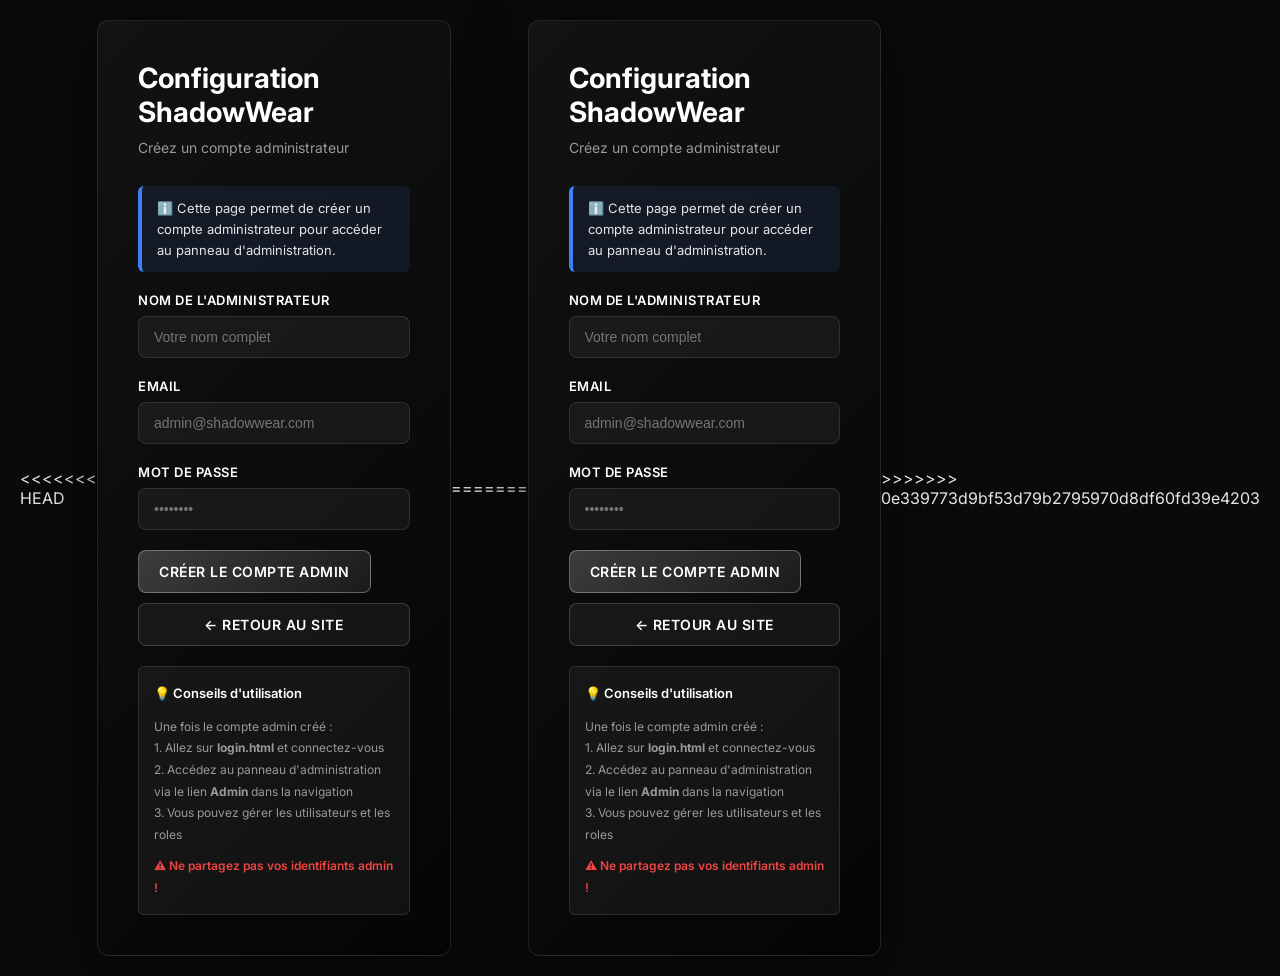
<file: setup.html>
<<<<<<< HEAD
<!DOCTYPE html>
<html lang="fr">
<head>
    <meta charset="UTF-8">
    <meta name="viewport" content="width=device-width, initial-scale=1.0">
    <title>Configuration | ShadowWear</title>
    <link rel="preconnect" href="https://fonts.googleapis.com">
    <link rel="preconnect" href="https://fonts.gstatic.com" crossorigin>
    <link href="https://fonts.googleapis.com/css2?family=Inter:wght@300;400;700;900&display=swap" rel="stylesheet">
    <style>
        * {
            margin: 0;
            padding: 0;
            box-sizing: border-box;
        }

        body {
            background-color: #0a0a0a;
            color: #e5e5e5;
            font-family: 'Inter', sans-serif;
            min-height: 100vh;
            display: flex;
            align-items: center;
            justify-content: center;
            padding: 20px;
        }

        .setup-container {
            max-width: 500px;
            width: 100%;
            background: linear-gradient(135deg, rgba(20, 20, 20, 0.9) 0%, rgba(5, 5, 5, 0.95) 100%);
            border: 1px solid rgba(255, 255, 255, 0.1);
            border-radius: 12px;
            padding: 40px;
            box-shadow: 0 20px 60px rgba(0, 0, 0, 0.5);
        }

        h1 {
            font-size: 28px;
            font-weight: 700;
            margin-bottom: 10px;
            color: #fff;
        }

        .subtitle {
            color: #999;
            margin-bottom: 30px;
            font-size: 14px;
        }

        .info-box {
            background: rgba(59, 130, 246, 0.1);
            border-left: 4px solid #3b82f6;
            padding: 12px 15px;
            border-radius: 6px;
            margin-bottom: 20px;
            font-size: 13px;
            line-height: 1.6;
        }

        .form-group {
            display: flex;
            flex-direction: column;
            gap: 8px;
            margin-bottom: 20px;
        }

        .form-group label {
            font-size: 13px;
            font-weight: 600;
            color: #fff;
            text-transform: uppercase;
            letter-spacing: 0.5px;
        }

        .form-group input {
            padding: 12px 15px;
            background: rgba(255, 255, 255, 0.05);
            border: 1px solid rgba(255, 255, 255, 0.1);
            border-radius: 8px;
            color: #e5e5e5;
            font-size: 14px;
            transition: all 0.3s ease;
        }

        .form-group input:focus {
            outline: none;
            background: rgba(255, 255, 255, 0.08);
            border-color: rgba(255, 255, 255, 0.3);
            box-shadow: 0 0 10px rgba(255, 255, 255, 0.1);
        }

        .button {
            padding: 12px 20px;
            background: linear-gradient(135deg, rgba(255, 255, 255, 0.2) 0%, rgba(100, 100, 100, 0.2) 100%);
            border: 1px solid rgba(255, 255, 255, 0.3);
            color: #fff;
            font-size: 14px;
            font-weight: 600;
            border-radius: 8px;
            cursor: pointer;
            transition: all 0.3s ease;
            text-transform: uppercase;
            letter-spacing: 0.5px;
            font-family: 'Inter', sans-serif;
        }

        .button:hover {
            background: linear-gradient(135deg, rgba(255, 255, 255, 0.3) 0%, rgba(100, 100, 100, 0.3) 100%);
            border-color: rgba(255, 255, 255, 0.5);
            box-shadow: 0 10px 25px rgba(0, 0, 0, 0.3);
            transform: translateY(-2px);
        }

        .button-secondary {
            background: rgba(100, 100, 100, 0.15);
            border-color: rgba(150, 150, 150, 0.3);
            margin-top: 10px;
        }

        .button-secondary:hover {
            background: rgba(100, 100, 100, 0.25);
        }

        .message {
            padding: 12px 15px;
            border-radius: 8px;
            margin-bottom: 20px;
            font-size: 13px;
            display: none;
        }

        .message.success {
            background: rgba(16, 185, 129, 0.1);
            color: #a7f3d0;
            border-left: 4px solid #10b981;
        }

        .message.error {
            background: rgba(239, 68, 68, 0.1);
            color: #fecaca;
            border-left: 4px solid #ef4444;
        }

        .admin-list {
            margin-top: 30px;
            padding-top: 20px;
            border-top: 1px solid rgba(255, 255, 255, 0.1);
        }

        .admin-list h2 {
            font-size: 16px;
            font-weight: 600;
            margin-bottom: 15px;
        }

        .admin-item {
            background: rgba(255, 255, 255, 0.05);
            border: 1px solid rgba(255, 255, 255, 0.1);
            border-radius: 6px;
            padding: 12px;
            margin-bottom: 10px;
            font-size: 13px;
            display: flex;
            justify-content: space-between;
            align-items: center;
        }

        .admin-item small {
            color: #999;
            display: block;
            margin-top: 4px;
        }

        .edit-btn {
            padding: 4px 10px;
            background: rgba(100, 150, 255, 0.2);
            color: #93c5fd;
            border: 1px solid rgba(100, 150, 255, 0.4);
            border-radius: 4px;
            cursor: pointer;
            font-size: 11px;
            font-weight: 600;
        }

        .edit-btn:hover {
            background: rgba(100, 150, 255, 0.3);
        }

        .tips {
            background: rgba(255, 255, 255, 0.05);
            border: 1px solid rgba(255, 255, 255, 0.1);
            border-radius: 6px;
            padding: 15px;
            margin-top: 20px;
            font-size: 12px;
            line-height: 1.8;
        }

        .tips h3 {
            font-size: 13px;
            font-weight: 600;
            margin-bottom: 10px;
            color: #fff;
        }

        .tips p {
            color: #999;
        }

        .tip-code {
            background: rgba(0, 0, 0, 0.3);
            padding: 8px 12px;
            border-radius: 4px;
            font-family: 'Courier New', monospace;
            margin: 8px 0;
            color: #10b981;
            font-size: 11px;
        }
    </style>
</head>
<body>
    <div class="setup-container">
        <h1>Configuration ShadowWear</h1>
        <p class="subtitle">Créez un compte administrateur</p>

        <div class="info-box">
            ℹ️ Cette page permet de créer un compte administrateur pour accéder au panneau d'administration.
        </div>

        <div id="message" class="message"></div>

        <form id="setupForm">
            <div class="form-group">
                <label for="adminName">Nom de l'administrateur</label>
                <input 
                    type="text" 
                    id="adminName" 
                    placeholder="Votre nom complet"
                    required
                >
            </div>

            <div class="form-group">
                <label for="adminEmail">Email</label>
                <input 
                    type="email" 
                    id="adminEmail" 
                    placeholder="admin@shadowwear.com"
                    required
                >
            </div>

            <div class="form-group">
                <label for="adminPassword">Mot de passe</label>
                <input 
                    type="password" 
                    id="adminPassword" 
                    placeholder="••••••••"
                    required
                >
            </div>

            <button type="submit" class="button">Créer le compte admin</button>
        </form>

        <!-- Comptes admin existants -->
        <div id="adminListSection" class="admin-list" style="display: none;">
            <h2>Comptes administrateur existants</h2>
            <div id="adminList"></div>
        </div>

        <a href="index.html" class="button button-secondary" style="display: block; text-align: center; text-decoration: none;">
            ← Retour au site
        </a>

        <div class="tips">
            <h3>💡 Conseils d'utilisation</h3>
            <p>Une fois le compte admin créé :</p>
            <p>1. Allez sur <strong>login.html</strong> et connectez-vous</p>
            <p>2. Accédez au panneau d'administration via le lien <strong>Admin</strong> dans la navigation</p>
            <p>3. Vous pouvez gérer les utilisateurs et les roles</p>
            <p style="margin-top: 10px; color: #ef4444; font-weight: 600;">⚠️ Ne partagez pas vos identifiants admin !</p>
        </div>
    </div>

    <script src="js/auth.js"></script>
    <script>
        // Afficher les comptes admin existants
        function displayExistingAdmins() {
            const users = JSON.parse(localStorage.getItem('users')) || [];
            const admins = users.filter(u => u.role === 'admin');

            if (admins.length > 0) {
                const adminListSection = document.getElementById('adminListSection');
                const adminList = document.getElementById('adminList');

                let html = '';
                admins.forEach(admin => {
                    const createdDate = new Date(admin.createdAt).toLocaleDateString('fr-FR');
                    html += `
                        <div class="admin-item">
                            <div>
                                <strong>${admin.name}</strong>
                                <small>${admin.email} (créé le ${createdDate})</small>
                            </div>
                        </div>
                    `;
                });

                adminList.innerHTML = html;
                adminListSection.style.display = 'block';
            }
        }

        // Créer un compte admin
        document.getElementById('setupForm').addEventListener('submit', function(e) {
            e.preventDefault();

            const name = document.getElementById('adminName').value.trim();
            const email = document.getElementById('adminEmail').value.trim();
            const password = document.getElementById('adminPassword').value;

            const messageEl = document.getElementById('message');

            // Validation basique
            if (!name || name.length < 3) {
                showMessage('Le nom doit contenir au moins 3 caractères', 'error');
                return;
            }

            if (!email || !isValidEmail(email)) {
                showMessage('Veuillez entrer un email valide', 'error');
                return;
            }

            if (!password || password.length < 6) {
                showMessage('Le mot de passe doit contenir au moins 6 caractères', 'error');
                return;
            }

            // Vérifier si l'email existe déjà
            if (userExists(email)) {
                showMessage('Cet email est déjà utilisé', 'error');
                return;
            }

            // Créer le compte admin
            if (createAdminAccount(name, email, password)) {
                showMessage(`✅ Compte administrateur créé ! Email: ${email}`, 'success');
                
                // Réinitialiser le formulaire
                document.getElementById('setupForm').reset();

                // Afficher la liste des admins
                setTimeout(() => {
                    displayExistingAdmins();
                }, 500);
            } else {
                showMessage('Erreur lors de la création du compte', 'error');
            }
        });

        // Afficher un message
        function showMessage(text, type) {
            const messageEl = document.getElementById('message');
            messageEl.textContent = text;
            messageEl.className = `message ${type}`;
            messageEl.style.display = 'block';
        }

        // Au chargement de la page
        window.addEventListener('DOMContentLoaded', function() {
            displayExistingAdmins();
        });
    </script>
</body>
</html>
=======
<!DOCTYPE html>
<html lang="fr">
<head>
    <meta charset="UTF-8">
    <meta name="viewport" content="width=device-width, initial-scale=1.0">
    <title>Configuration | ShadowWear</title>
    <link rel="preconnect" href="https://fonts.googleapis.com">
    <link rel="preconnect" href="https://fonts.gstatic.com" crossorigin>
    <link href="https://fonts.googleapis.com/css2?family=Inter:wght@300;400;700;900&display=swap" rel="stylesheet">
    <style>
        * {
            margin: 0;
            padding: 0;
            box-sizing: border-box;
        }

        body {
            background-color: #0a0a0a;
            color: #e5e5e5;
            font-family: 'Inter', sans-serif;
            min-height: 100vh;
            display: flex;
            align-items: center;
            justify-content: center;
            padding: 20px;
        }

        .setup-container {
            max-width: 500px;
            width: 100%;
            background: linear-gradient(135deg, rgba(20, 20, 20, 0.9) 0%, rgba(5, 5, 5, 0.95) 100%);
            border: 1px solid rgba(255, 255, 255, 0.1);
            border-radius: 12px;
            padding: 40px;
            box-shadow: 0 20px 60px rgba(0, 0, 0, 0.5);
        }

        h1 {
            font-size: 28px;
            font-weight: 700;
            margin-bottom: 10px;
            color: #fff;
        }

        .subtitle {
            color: #999;
            margin-bottom: 30px;
            font-size: 14px;
        }

        .info-box {
            background: rgba(59, 130, 246, 0.1);
            border-left: 4px solid #3b82f6;
            padding: 12px 15px;
            border-radius: 6px;
            margin-bottom: 20px;
            font-size: 13px;
            line-height: 1.6;
        }

        .form-group {
            display: flex;
            flex-direction: column;
            gap: 8px;
            margin-bottom: 20px;
        }

        .form-group label {
            font-size: 13px;
            font-weight: 600;
            color: #fff;
            text-transform: uppercase;
            letter-spacing: 0.5px;
        }

        .form-group input {
            padding: 12px 15px;
            background: rgba(255, 255, 255, 0.05);
            border: 1px solid rgba(255, 255, 255, 0.1);
            border-radius: 8px;
            color: #e5e5e5;
            font-size: 14px;
            transition: all 0.3s ease;
        }

        .form-group input:focus {
            outline: none;
            background: rgba(255, 255, 255, 0.08);
            border-color: rgba(255, 255, 255, 0.3);
            box-shadow: 0 0 10px rgba(255, 255, 255, 0.1);
        }

        .button {
            padding: 12px 20px;
            background: linear-gradient(135deg, rgba(255, 255, 255, 0.2) 0%, rgba(100, 100, 100, 0.2) 100%);
            border: 1px solid rgba(255, 255, 255, 0.3);
            color: #fff;
            font-size: 14px;
            font-weight: 600;
            border-radius: 8px;
            cursor: pointer;
            transition: all 0.3s ease;
            text-transform: uppercase;
            letter-spacing: 0.5px;
            font-family: 'Inter', sans-serif;
        }

        .button:hover {
            background: linear-gradient(135deg, rgba(255, 255, 255, 0.3) 0%, rgba(100, 100, 100, 0.3) 100%);
            border-color: rgba(255, 255, 255, 0.5);
            box-shadow: 0 10px 25px rgba(0, 0, 0, 0.3);
            transform: translateY(-2px);
        }

        .button-secondary {
            background: rgba(100, 100, 100, 0.15);
            border-color: rgba(150, 150, 150, 0.3);
            margin-top: 10px;
        }

        .button-secondary:hover {
            background: rgba(100, 100, 100, 0.25);
        }

        .message {
            padding: 12px 15px;
            border-radius: 8px;
            margin-bottom: 20px;
            font-size: 13px;
            display: none;
        }

        .message.success {
            background: rgba(16, 185, 129, 0.1);
            color: #a7f3d0;
            border-left: 4px solid #10b981;
        }

        .message.error {
            background: rgba(239, 68, 68, 0.1);
            color: #fecaca;
            border-left: 4px solid #ef4444;
        }

        .admin-list {
            margin-top: 30px;
            padding-top: 20px;
            border-top: 1px solid rgba(255, 255, 255, 0.1);
        }

        .admin-list h2 {
            font-size: 16px;
            font-weight: 600;
            margin-bottom: 15px;
        }

        .admin-item {
            background: rgba(255, 255, 255, 0.05);
            border: 1px solid rgba(255, 255, 255, 0.1);
            border-radius: 6px;
            padding: 12px;
            margin-bottom: 10px;
            font-size: 13px;
            display: flex;
            justify-content: space-between;
            align-items: center;
        }

        .admin-item small {
            color: #999;
            display: block;
            margin-top: 4px;
        }

        .edit-btn {
            padding: 4px 10px;
            background: rgba(100, 150, 255, 0.2);
            color: #93c5fd;
            border: 1px solid rgba(100, 150, 255, 0.4);
            border-radius: 4px;
            cursor: pointer;
            font-size: 11px;
            font-weight: 600;
        }

        .edit-btn:hover {
            background: rgba(100, 150, 255, 0.3);
        }

        .tips {
            background: rgba(255, 255, 255, 0.05);
            border: 1px solid rgba(255, 255, 255, 0.1);
            border-radius: 6px;
            padding: 15px;
            margin-top: 20px;
            font-size: 12px;
            line-height: 1.8;
        }

        .tips h3 {
            font-size: 13px;
            font-weight: 600;
            margin-bottom: 10px;
            color: #fff;
        }

        .tips p {
            color: #999;
        }

        .tip-code {
            background: rgba(0, 0, 0, 0.3);
            padding: 8px 12px;
            border-radius: 4px;
            font-family: 'Courier New', monospace;
            margin: 8px 0;
            color: #10b981;
            font-size: 11px;
        }
    </style>
</head>
<body>
    <div class="setup-container">
        <h1>Configuration ShadowWear</h1>
        <p class="subtitle">Créez un compte administrateur</p>

        <div class="info-box">
            ℹ️ Cette page permet de créer un compte administrateur pour accéder au panneau d'administration.
        </div>

        <div id="message" class="message"></div>

        <form id="setupForm">
            <div class="form-group">
                <label for="adminName">Nom de l'administrateur</label>
                <input 
                    type="text" 
                    id="adminName" 
                    placeholder="Votre nom complet"
                    required
                >
            </div>

            <div class="form-group">
                <label for="adminEmail">Email</label>
                <input 
                    type="email" 
                    id="adminEmail" 
                    placeholder="admin@shadowwear.com"
                    required
                >
            </div>

            <div class="form-group">
                <label for="adminPassword">Mot de passe</label>
                <input 
                    type="password" 
                    id="adminPassword" 
                    placeholder="••••••••"
                    required
                >
            </div>

            <button type="submit" class="button">Créer le compte admin</button>
        </form>

        <!-- Comptes admin existants -->
        <div id="adminListSection" class="admin-list" style="display: none;">
            <h2>Comptes administrateur existants</h2>
            <div id="adminList"></div>
        </div>

        <a href="index.html" class="button button-secondary" style="display: block; text-align: center; text-decoration: none;">
            ← Retour au site
        </a>

        <div class="tips">
            <h3>💡 Conseils d'utilisation</h3>
            <p>Une fois le compte admin créé :</p>
            <p>1. Allez sur <strong>login.html</strong> et connectez-vous</p>
            <p>2. Accédez au panneau d'administration via le lien <strong>Admin</strong> dans la navigation</p>
            <p>3. Vous pouvez gérer les utilisateurs et les roles</p>
            <p style="margin-top: 10px; color: #ef4444; font-weight: 600;">⚠️ Ne partagez pas vos identifiants admin !</p>
        </div>
    </div>

    <script src="js/auth.js"></script>
    <script>
        // Afficher les comptes admin existants
        function displayExistingAdmins() {
            const users = JSON.parse(localStorage.getItem('users')) || [];
            const admins = users.filter(u => u.role === 'admin');

            if (admins.length > 0) {
                const adminListSection = document.getElementById('adminListSection');
                const adminList = document.getElementById('adminList');

                let html = '';
                admins.forEach(admin => {
                    const createdDate = new Date(admin.createdAt).toLocaleDateString('fr-FR');
                    html += `
                        <div class="admin-item">
                            <div>
                                <strong>${admin.name}</strong>
                                <small>${admin.email} (créé le ${createdDate})</small>
                            </div>
                        </div>
                    `;
                });

                adminList.innerHTML = html;
                adminListSection.style.display = 'block';
            }
        }

        // Créer un compte admin
        document.getElementById('setupForm').addEventListener('submit', function(e) {
            e.preventDefault();

            const name = document.getElementById('adminName').value.trim();
            const email = document.getElementById('adminEmail').value.trim();
            const password = document.getElementById('adminPassword').value;

            const messageEl = document.getElementById('message');

            // Validation basique
            if (!name || name.length < 3) {
                showMessage('Le nom doit contenir au moins 3 caractères', 'error');
                return;
            }

            if (!email || !isValidEmail(email)) {
                showMessage('Veuillez entrer un email valide', 'error');
                return;
            }

            if (!password || password.length < 6) {
                showMessage('Le mot de passe doit contenir au moins 6 caractères', 'error');
                return;
            }

            // Vérifier si l'email existe déjà
            if (userExists(email)) {
                showMessage('Cet email est déjà utilisé', 'error');
                return;
            }

            // Créer le compte admin
            if (createAdminAccount(name, email, password)) {
                showMessage(`✅ Compte administrateur créé ! Email: ${email}`, 'success');
                
                // Réinitialiser le formulaire
                document.getElementById('setupForm').reset();

                // Afficher la liste des admins
                setTimeout(() => {
                    displayExistingAdmins();
                }, 500);
            } else {
                showMessage('Erreur lors de la création du compte', 'error');
            }
        });

        // Afficher un message
        function showMessage(text, type) {
            const messageEl = document.getElementById('message');
            messageEl.textContent = text;
            messageEl.className = `message ${type}`;
            messageEl.style.display = 'block';
        }

        // Au chargement de la page
        window.addEventListener('DOMContentLoaded', function() {
            displayExistingAdmins();
        });
    </script>
</body>
</html>
>>>>>>> 0e339773d9bf53d79b2795970d8df60fd39e4203
</file>
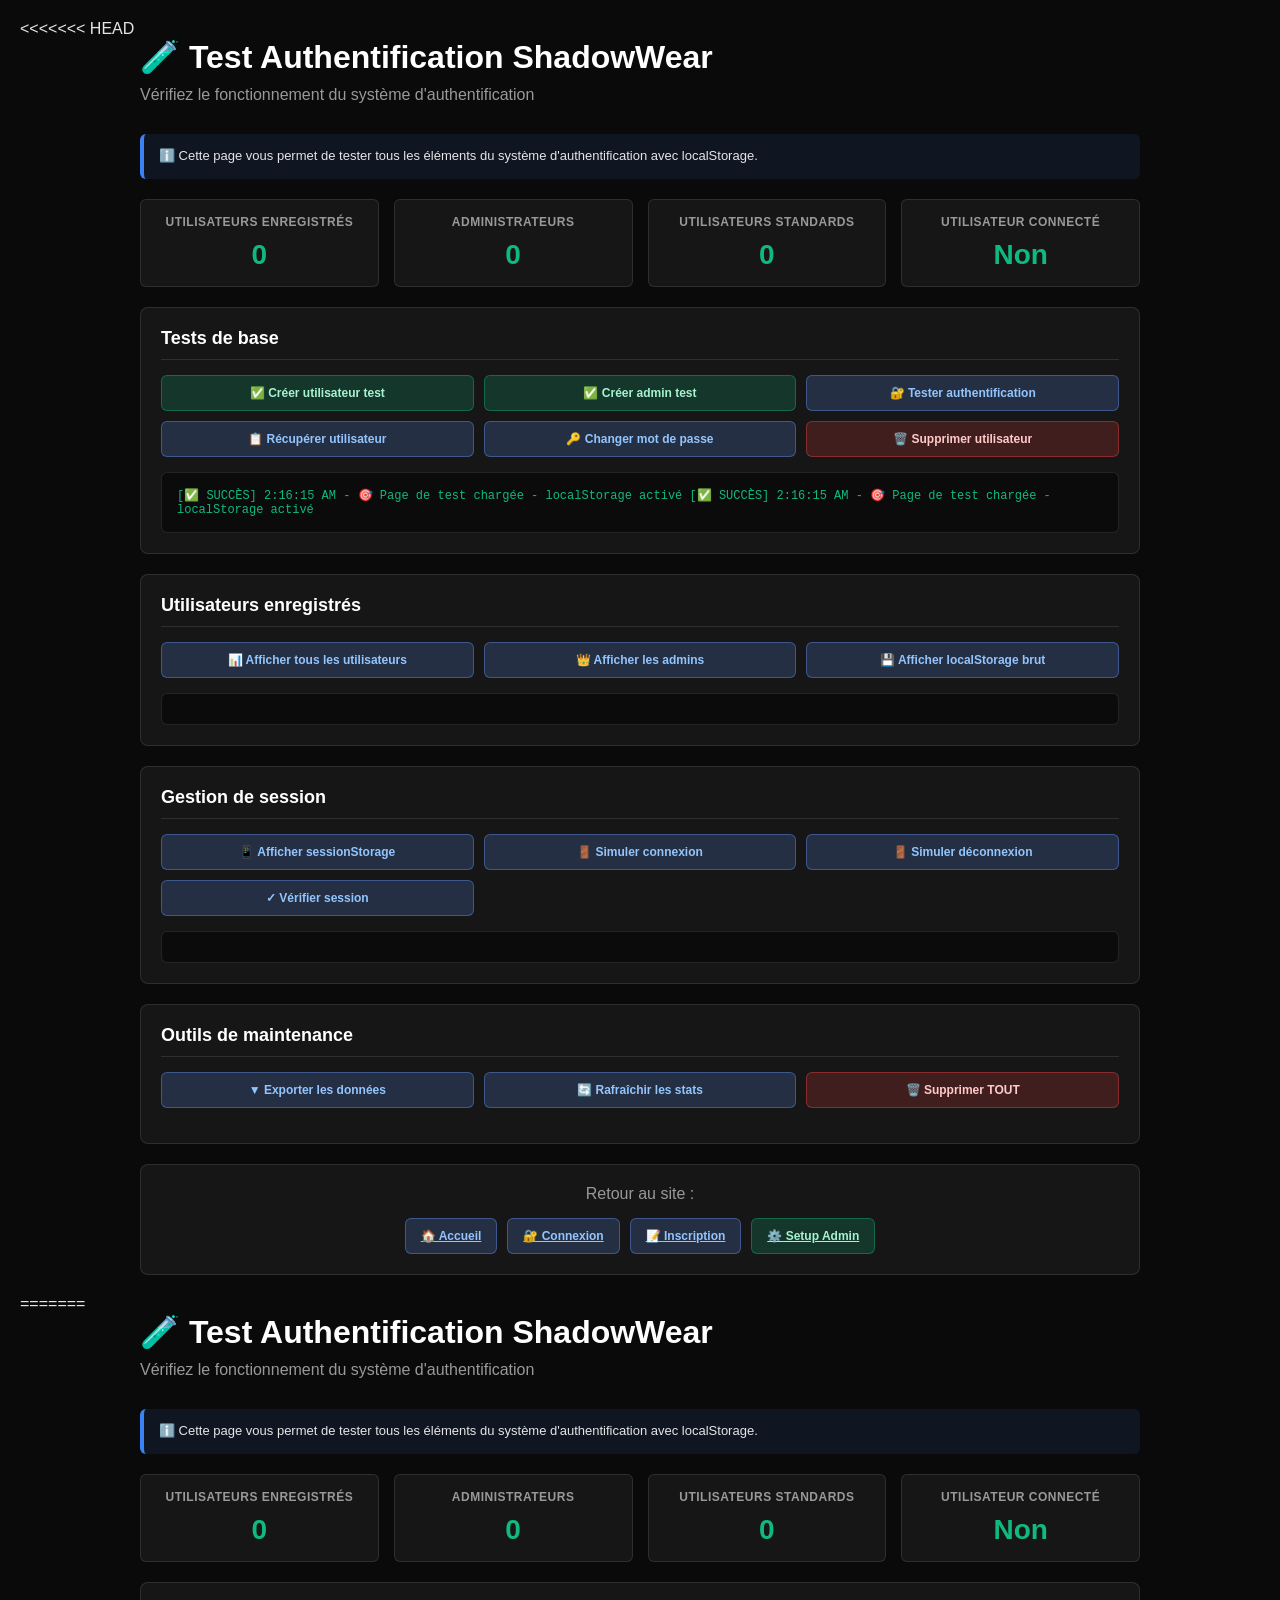
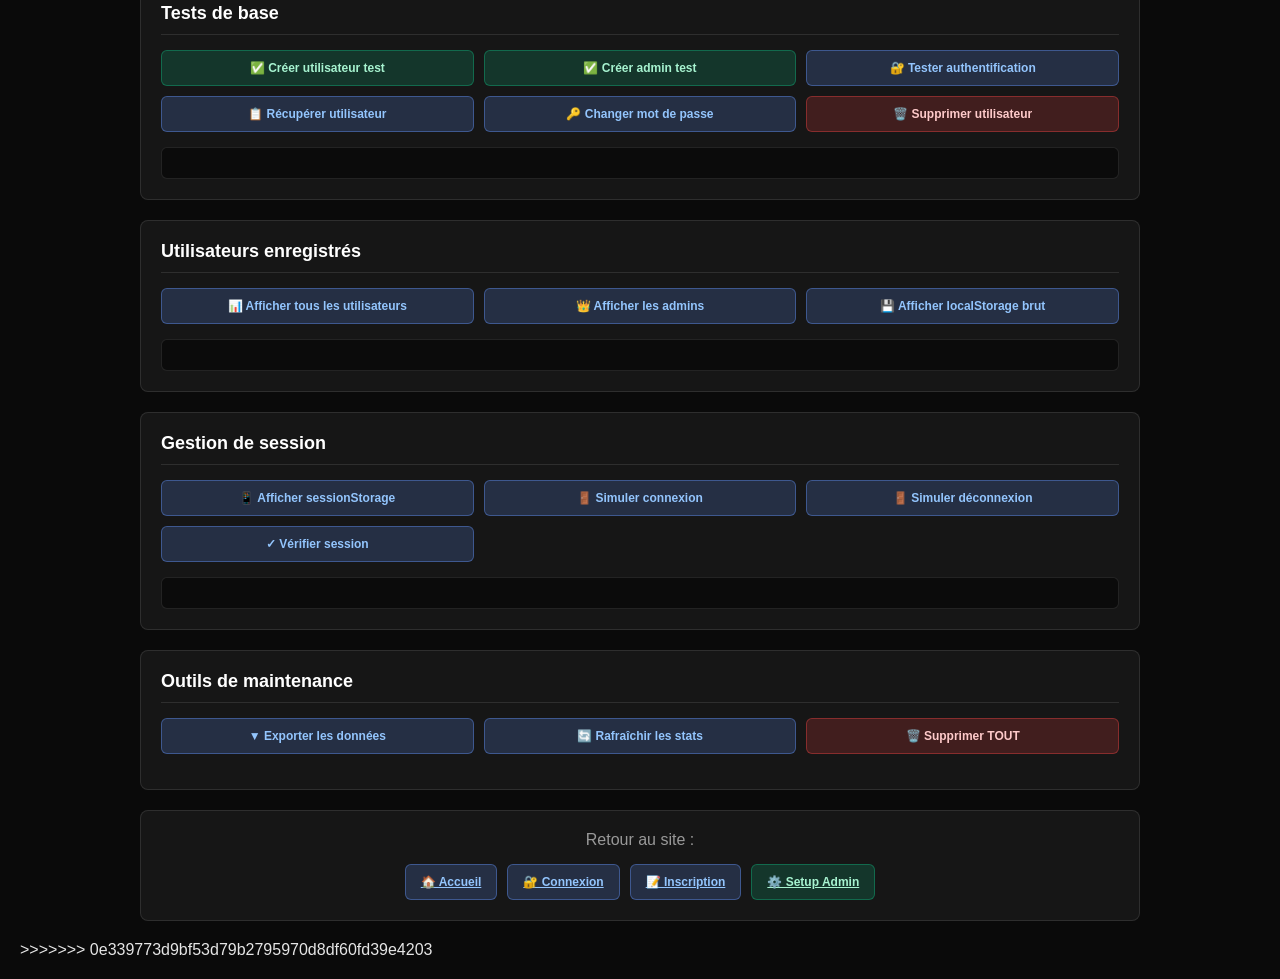
<file: test-auth.html>
<<<<<<< HEAD
<!DOCTYPE html>
<html lang="fr">
<head>
    <meta charset="UTF-8">
    <meta name="viewport" content="width=device-width, initial-scale=1.0">
    <title>Test Authentification | ShadowWear</title>
    <style>
        * {
            margin: 0;
            padding: 0;
            box-sizing: border-box;
        }

        body {
            background-color: #0a0a0a;
            color: #e5e5e5;
            font-family: 'Inter', sans-serif;
            padding: 20px;
            min-height: 100vh;
        }

        .container {
            max-width: 1000px;
            margin: 0 auto;
        }

        h1 {
            font-size: 32px;
            margin-bottom: 10px;
            color: #fff;
        }

        .subtitle {
            color: #999;
            margin-bottom: 30px;
        }

        .section {
            background: rgba(255, 255, 255, 0.05);
            border: 1px solid rgba(255, 255, 255, 0.1);
            border-radius: 8px;
            padding: 20px;
            margin-bottom: 20px;
        }

        .section h2 {
            font-size: 18px;
            margin-bottom: 15px;
            color: #fff;
            border-bottom: 1px solid rgba(255, 255, 255, 0.1);
            padding-bottom: 10px;
        }

        .test-group {
            display: grid;
            grid-template-columns: repeat(auto-fit, minmax(250px, 1fr));
            gap: 10px;
            margin-bottom: 15px;
        }

        .test-button {
            padding: 10px 15px;
            background: rgba(100, 150, 255, 0.2);
            border: 1px solid rgba(100, 150, 255, 0.4);
            color: #93c5fd;
            border-radius: 6px;
            cursor: pointer;
            font-size: 12px;
            font-weight: 600;
            transition: all 0.3s ease;
            font-family: 'Inter', sans-serif;
        }

        .test-button:hover {
            background: rgba(100, 150, 255, 0.3);
            border-color: rgba(100, 150, 255, 0.6);
        }

        .test-button.danger {
            background: rgba(239, 68, 68, 0.2);
            border-color: rgba(239, 68, 68, 0.4);
            color: #fecaca;
        }

        .test-button.danger:hover {
            background: rgba(239, 68, 68, 0.3);
            border-color: rgba(239, 68, 68, 0.6);
        }

        .test-button.success {
            background: rgba(16, 185, 129, 0.2);
            border-color: rgba(16, 185, 129, 0.4);
            color: #a7f3d0;
        }

        .test-button.success:hover {
            background: rgba(16, 185, 129, 0.3);
            border-color: rgba(16, 185, 129, 0.6);
        }

        .output {
            background: rgba(0, 0, 0, 0.5);
            border: 1px solid rgba(255, 255, 255, 0.1);
            border-radius: 6px;
            padding: 15px;
            margin-top: 15px;
            font-family: 'Courier New', monospace;
            font-size: 12px;
            max-height: 300px;
            overflow-y: auto;
            color: #10b981;
        }

        .output.error {
            color: #fecaca;
        }

        .output.warning {
            color: #fcd34d;
        }

        .stats {
            display: grid;
            grid-template-columns: repeat(auto-fit, minmax(200px, 1fr));
            gap: 15px;
            margin-bottom: 20px;
        }

        .stat-card {
            background: rgba(255, 255, 255, 0.05);
            border: 1px solid rgba(255, 255, 255, 0.1);
            border-radius: 6px;
            padding: 15px;
            text-align: center;
        }

        .stat-card h3 {
            font-size: 12px;
            color: #999;
            margin-bottom: 10px;
            text-transform: uppercase;
            letter-spacing: 0.5px;
        }

        .stat-card .value {
            font-size: 28px;
            font-weight: 700;
            color: #10b981;
        }

        .info-box {
            background: rgba(59, 130, 246, 0.1);
            border-left: 4px solid #3b82f6;
            padding: 12px 15px;
            border-radius: 6px;
            margin-bottom: 20px;
            font-size: 13px;
            line-height: 1.6;
        }

        code {
            background: rgba(0, 0, 0, 0.3);
            padding: 2px 6px;
            border-radius: 3px;
        }

        .link {
            color: #93c5fd;
            text-decoration: none;
            cursor: pointer;
        }

        .link:hover {
            text-decoration: underline;
        }
    </style>
</head>
<body>
    <div class="container">
        <h1>🧪 Test Authentification ShadowWear</h1>
        <p class="subtitle">Vérifiez le fonctionnement du système d'authentification</p>

        <div class="info-box">
            ℹ️ Cette page vous permet de tester tous les éléments du système d'authentification avec localStorage.
        </div>

        <!-- Statistiques -->
        <div class="stats">
            <div class="stat-card">
                <h3>Utilisateurs enregistrés</h3>
                <div class="value" id="statUsers">0</div>
            </div>
            <div class="stat-card">
                <h3>Administrateurs</h3>
                <div class="value" id="statAdmins">0</div>
            </div>
            <div class="stat-card">
                <h3>Utilisateurs standards</h3>
                <div class="value" id="statStandard">0</div>
            </div>
            <div class="stat-card">
                <h3>Utilisateur connecté</h3>
                <div class="value" id="statLogged">Non</div>
            </div>
        </div>

        <!-- Tests de base -->
        <div class="section">
            <h2>Tests de base</h2>
            <div class="test-group">
                <button class="test-button success" onclick="testRegisterUser()">✅ Créer utilisateur test</button>
                <button class="test-button success" onclick="testCreateAdmin()">✅ Créer admin test</button>
                <button class="test-button" onclick="testAuthenticateUser()">🔐 Tester authentification</button>
                <button class="test-button" onclick="testGetUser()">📋 Récupérer utilisateur</button>
                <button class="test-button" onclick="testChangePassword()">🔑 Changer mot de passe</button>
                <button class="test-button danger" onclick="testDeleteUser()">🗑️ Supprimer utilisateur</button>
            </div>
            <div id="output" class="output"></div>
        </div>

        <!-- Affichage des utilisateurs -->
        <div class="section">
            <h2>Utilisateurs enregistrés</h2>
            <div class="test-group">
                <button class="test-button" onclick="listAllUsers()">📊 Afficher tous les utilisateurs</button>
                <button class="test-button" onclick="listAdmins()">👑 Afficher les admins</button>
                <button class="test-button" onclick="showLocalStorage()">💾 Afficher localStorage brut</button>
            </div>
            <div id="usersList" class="output"></div>
        </div>

        <!-- Session -->
        <div class="section">
            <h2>Gestion de session</h2>
            <div class="test-group">
                <button class="test-button" onclick="showSessionStorage()">📱 Afficher sessionStorage</button>
                <button class="test-button" onclick="simulateLogin()">🚪 Simuler connexion</button>
                <button class="test-button" onclick="simulateLogout()">🚪 Simuler déconnexion</button>
                <button class="test-button" onclick="checkSessionStatus()">✓ Vérifier session</button>
            </div>
            <div id="sessionOutput" class="output"></div>
        </div>

        <!-- Outils -->
        <div class="section">
            <h2>Outils de maintenance</h2>
            <div class="test-group">
                <button class="test-button" onclick="exportData()">▼ Exporter les données</button>
                <button class="test-button" onclick="updateStats()">🔄 Rafraîchir les stats</button>
                <button class="test-button danger" onclick="clearAllData()">🗑️ Supprimer TOUT</button>
            </div>
        </div>

        <!-- Navigation -->
        <div class="section" style="text-align: center;">
            <p style="margin-bottom: 15px; color: #999;">Retour au site :</p>
            <div style="display: flex; gap: 10px; justify-content: center; flex-wrap: wrap;">
                <a href="index.html" class="test-button">🏠 Accueil</a>
                <a href="login.html" class="test-button">🔐 Connexion</a>
                <a href="register.html" class="test-button">📝 Inscription</a>
                <a href="setup.html" class="test-button success">⚙️ Setup Admin</a>
            </div>
        </div>
    </div>

    <script src="js/auth.js"></script>
    <script>
        // Utilitaires
        function log(message, type = 'info') {
            const output = document.getElementById('output');
            const time = new Date().toLocaleTimeString();
            const prefix = {
                'info': '[INFO]',
                'error': '[❌ ERREUR]',
                'success': '[✅ SUCCÈS]',
                'warning': '[⚠️ AVERTISSEMENT]'
            }[type] || '[?]';

            output.innerHTML += `${prefix} ${time} - ${message}\n`;
            output.scrollTop = output.scrollHeight;
            output.className = `output ${type === 'error' ? 'error' : type === 'warning' ? 'warning' : ''}`;
        }

        // Tests
        function testRegisterUser() {
            const result = registerUser('Utilisateur Test', 'test@shadowwear.com', 'password123', 'user');
            if (result) {
                log('✅ Utilisateur enregistré : test@shadowwear.com', 'success');
            } else {
                log('❌ Erreur lors de l\'enregistrement', 'error');
            }
            updateStats();
        }

        function testCreateAdmin() {
            const result = createAdminAccount('Admin Test', 'admin@shadowwear.com', 'admin123');
            if (result) {
                log('✅ Admin créé : admin@shadowwear.com', 'success');
            } else {
                log('❌ Erreur lors de la création du compte admin', 'error');
            }
            updateStats();
        }

        function testAuthenticateUser() {
            const user = authenticateUser('test@shadowwear.com', 'password123');
            if (user) {
                log(`✅ Authentification réussie : ${user.name}`, 'success');
            } else {
                log('❌ Authentification échouée - vérifiez les identifiants', 'error');
            }
        }

        function testGetUser() {
            const user = getUserByEmail('test@shadowwear.com');
            if (user) {
                log(`✅ Utilisateur trouvé : ${user.name} (${user.email})`, 'success');
            } else {
                log('❌ Utilisateur non trouvé', 'error');
            }
        }

        function testChangePassword() {
            const result = changePassword('test@shadowwear.com', 'newpassword456');
            if (result) {
                log('✅ Mot de passe changé avec succès', 'success');
            } else {
                log('❌ Erreur lors du changement de mot de passe', 'error');
            }
        }

        function testDeleteUser() {
            if (confirm('Êtes-vous sûr de vouloir supprimer test@shadowwear.com ?')) {
                const result = deleteUser('test@shadowwear.com');
                if (result) {
                    log('✅ Utilisateur supprimé', 'success');
                    updateStats();
                } else {
                    log('❌ Utilisateur non trouvé', 'error');
                }
            }
        }

        function listAllUsers() {
            const users = JSON.parse(localStorage.getItem('users')) || [];
            const usersList = document.getElementById('usersList');

            if (users.length === 0) {
                usersList.textContent = 'Aucun utilisateur enregistré';
                return;
            }

            let output = `Nombre d'utilisateurs: ${users.length}\n\n`;
            users.forEach((user, i) => {
                const date = new Date(user.createdAt).toLocaleDateString('fr-FR');
                output += `${i + 1}. ${user.name} (${user.email})\n`;
                output += `   Rôle: ${user.role || 'user'}\n`;
                output += `   Créé: ${date}\n\n`;
            });

            usersList.textContent = output;
            usersList.className = 'output success';
        }

        function listAdmins() {
            const users = JSON.parse(localStorage.getItem('users')) || [];
            const admins = users.filter(u => u.role === 'admin');
            const usersList = document.getElementById('usersList');

            if (admins.length === 0) {
                usersList.textContent = 'Aucun administrateur';
                return;
            }

            let output = `Administrateurs: ${admins.length}\n\n`;
            admins.forEach((admin, i) => {
                output += `${i + 1}. ${admin.name} (${admin.email})\n`;
            });

            usersList.textContent = output;
            usersList.className = 'output success';
        }

        function showLocalStorage() {
            const users = JSON.parse(localStorage.getItem('users')) || [];
            const usersList = document.getElementById('usersList');
            usersList.textContent = JSON.stringify(users, null, 2);
            usersList.className = 'output';
        }

        function showSessionStorage() {
            const current = sessionStorage.getItem('currentUser') ? JSON.parse(sessionStorage.getItem('currentUser')) : null;
            const sessionOutput = document.getElementById('sessionOutput');

            if (!current) {
                sessionOutput.textContent = 'Aucun utilisateur connecté (sessionStorage vide)';
                sessionOutput.className = 'output warning';
            } else {
                sessionOutput.textContent = JSON.stringify(current, null, 2);
                sessionOutput.className = 'output success';
            }
        }

        function simulateLogin() {
            const user = authenticateUser('test@shadowwear.com', 'password123');
            if (user) {
                sessionStorage.setItem('currentUser', JSON.stringify(user));
                log('✅ Simul connexion : utilisateur stocké en session', 'success');
                updateStats();
            } else {
                log('❌ Utilisateur test@shadowwear.com non trouvé', 'error');
            }
        }

        function simulateLogout() {
            sessionStorage.removeItem('currentUser');
            log('✅ Simul déconnexion : session vidée', 'success');
            updateStats();
        }

        function checkSessionStatus() {
            const current = sessionStorage.getItem('currentUser');
            const sessionOutput = document.getElementById('sessionOutput');

            if (!current) {
                sessionOutput.textContent = '❌ Pas d\'utilisateur connecté';
                sessionOutput.className = 'output error';
            } else {
                const user = JSON.parse(current);
                sessionOutput.textContent = `✅ Utilisateur connecté: ${user.name} (${user.email})\nRôle: ${user.role || 'user'}`;
                sessionOutput.className = 'output success';
            }
        }

        function exportData() {
            const users = JSON.parse(localStorage.getItem('users')) || [];
            const dataStr = JSON.stringify(users, null, 2);
            const dataBlob = new Blob([dataStr], { type: 'application/json' });
            const url = URL.createObjectURL(dataBlob);
            const link = document.createElement('a');
            link.href = url;
            link.download = `shadowwear-users-${new Date().toISOString().split('T')[0]}.json`;
            link.click();
            URL.revokeObjectURL(url);
            log('✅ Données exportées', 'success');
        }

        function updateStats() {
            const users = JSON.parse(localStorage.getItem('users')) || [];
            const admins = users.filter(u => u.role === 'admin').length;
            const standard = users.filter(u => !u.role || u.role === 'user').length;
            const logged = sessionStorage.getItem('currentUser') ? 'Oui' : 'Non';

            document.getElementById('statUsers').textContent = users.length;
            document.getElementById('statAdmins').textContent = admins;
            document.getElementById('statStandard').textContent = standard;
            document.getElementById('statLogged').textContent = logged;
        }

        function clearAllData() {
            if (confirm('⚠️ ATTENTION - Cela supprimera TOUS les utilisateurs!\n\nContinuer ?')) {
                localStorage.removeItem('users');
                sessionStorage.removeItem('currentUser');
                log('🗑️ Toutes les données ont été supprimées', 'warning');
                
                // Vider les outputs
                document.getElementById('output').textContent = '';
                document.getElementById('usersList').textContent = '';
                document.getElementById('sessionOutput').textContent = '';
                
                updateStats();
            }
        }

        // Initialisation
        window.addEventListener('DOMContentLoaded', function() {
            updateStats();
            log('🎯 Page de test chargée - localStorage activé', 'success');
        });
    </script>
</body>
</html>
=======
<!DOCTYPE html>
<html lang="fr">
<head>
    <meta charset="UTF-8">
    <meta name="viewport" content="width=device-width, initial-scale=1.0">
    <title>Test Authentification | ShadowWear</title>
    <style>
        * {
            margin: 0;
            padding: 0;
            box-sizing: border-box;
        }

        body {
            background-color: #0a0a0a;
            color: #e5e5e5;
            font-family: 'Inter', sans-serif;
            padding: 20px;
            min-height: 100vh;
        }

        .container {
            max-width: 1000px;
            margin: 0 auto;
        }

        h1 {
            font-size: 32px;
            margin-bottom: 10px;
            color: #fff;
        }

        .subtitle {
            color: #999;
            margin-bottom: 30px;
        }

        .section {
            background: rgba(255, 255, 255, 0.05);
            border: 1px solid rgba(255, 255, 255, 0.1);
            border-radius: 8px;
            padding: 20px;
            margin-bottom: 20px;
        }

        .section h2 {
            font-size: 18px;
            margin-bottom: 15px;
            color: #fff;
            border-bottom: 1px solid rgba(255, 255, 255, 0.1);
            padding-bottom: 10px;
        }

        .test-group {
            display: grid;
            grid-template-columns: repeat(auto-fit, minmax(250px, 1fr));
            gap: 10px;
            margin-bottom: 15px;
        }

        .test-button {
            padding: 10px 15px;
            background: rgba(100, 150, 255, 0.2);
            border: 1px solid rgba(100, 150, 255, 0.4);
            color: #93c5fd;
            border-radius: 6px;
            cursor: pointer;
            font-size: 12px;
            font-weight: 600;
            transition: all 0.3s ease;
            font-family: 'Inter', sans-serif;
        }

        .test-button:hover {
            background: rgba(100, 150, 255, 0.3);
            border-color: rgba(100, 150, 255, 0.6);
        }

        .test-button.danger {
            background: rgba(239, 68, 68, 0.2);
            border-color: rgba(239, 68, 68, 0.4);
            color: #fecaca;
        }

        .test-button.danger:hover {
            background: rgba(239, 68, 68, 0.3);
            border-color: rgba(239, 68, 68, 0.6);
        }

        .test-button.success {
            background: rgba(16, 185, 129, 0.2);
            border-color: rgba(16, 185, 129, 0.4);
            color: #a7f3d0;
        }

        .test-button.success:hover {
            background: rgba(16, 185, 129, 0.3);
            border-color: rgba(16, 185, 129, 0.6);
        }

        .output {
            background: rgba(0, 0, 0, 0.5);
            border: 1px solid rgba(255, 255, 255, 0.1);
            border-radius: 6px;
            padding: 15px;
            margin-top: 15px;
            font-family: 'Courier New', monospace;
            font-size: 12px;
            max-height: 300px;
            overflow-y: auto;
            color: #10b981;
        }

        .output.error {
            color: #fecaca;
        }

        .output.warning {
            color: #fcd34d;
        }

        .stats {
            display: grid;
            grid-template-columns: repeat(auto-fit, minmax(200px, 1fr));
            gap: 15px;
            margin-bottom: 20px;
        }

        .stat-card {
            background: rgba(255, 255, 255, 0.05);
            border: 1px solid rgba(255, 255, 255, 0.1);
            border-radius: 6px;
            padding: 15px;
            text-align: center;
        }

        .stat-card h3 {
            font-size: 12px;
            color: #999;
            margin-bottom: 10px;
            text-transform: uppercase;
            letter-spacing: 0.5px;
        }

        .stat-card .value {
            font-size: 28px;
            font-weight: 700;
            color: #10b981;
        }

        .info-box {
            background: rgba(59, 130, 246, 0.1);
            border-left: 4px solid #3b82f6;
            padding: 12px 15px;
            border-radius: 6px;
            margin-bottom: 20px;
            font-size: 13px;
            line-height: 1.6;
        }

        code {
            background: rgba(0, 0, 0, 0.3);
            padding: 2px 6px;
            border-radius: 3px;
        }

        .link {
            color: #93c5fd;
            text-decoration: none;
            cursor: pointer;
        }

        .link:hover {
            text-decoration: underline;
        }
    </style>
</head>
<body>
    <div class="container">
        <h1>🧪 Test Authentification ShadowWear</h1>
        <p class="subtitle">Vérifiez le fonctionnement du système d'authentification</p>

        <div class="info-box">
            ℹ️ Cette page vous permet de tester tous les éléments du système d'authentification avec localStorage.
        </div>

        <!-- Statistiques -->
        <div class="stats">
            <div class="stat-card">
                <h3>Utilisateurs enregistrés</h3>
                <div class="value" id="statUsers">0</div>
            </div>
            <div class="stat-card">
                <h3>Administrateurs</h3>
                <div class="value" id="statAdmins">0</div>
            </div>
            <div class="stat-card">
                <h3>Utilisateurs standards</h3>
                <div class="value" id="statStandard">0</div>
            </div>
            <div class="stat-card">
                <h3>Utilisateur connecté</h3>
                <div class="value" id="statLogged">Non</div>
            </div>
        </div>

        <!-- Tests de base -->
        <div class="section">
            <h2>Tests de base</h2>
            <div class="test-group">
                <button class="test-button success" onclick="testRegisterUser()">✅ Créer utilisateur test</button>
                <button class="test-button success" onclick="testCreateAdmin()">✅ Créer admin test</button>
                <button class="test-button" onclick="testAuthenticateUser()">🔐 Tester authentification</button>
                <button class="test-button" onclick="testGetUser()">📋 Récupérer utilisateur</button>
                <button class="test-button" onclick="testChangePassword()">🔑 Changer mot de passe</button>
                <button class="test-button danger" onclick="testDeleteUser()">🗑️ Supprimer utilisateur</button>
            </div>
            <div id="output" class="output"></div>
        </div>

        <!-- Affichage des utilisateurs -->
        <div class="section">
            <h2>Utilisateurs enregistrés</h2>
            <div class="test-group">
                <button class="test-button" onclick="listAllUsers()">📊 Afficher tous les utilisateurs</button>
                <button class="test-button" onclick="listAdmins()">👑 Afficher les admins</button>
                <button class="test-button" onclick="showLocalStorage()">💾 Afficher localStorage brut</button>
            </div>
            <div id="usersList" class="output"></div>
        </div>

        <!-- Session -->
        <div class="section">
            <h2>Gestion de session</h2>
            <div class="test-group">
                <button class="test-button" onclick="showSessionStorage()">📱 Afficher sessionStorage</button>
                <button class="test-button" onclick="simulateLogin()">🚪 Simuler connexion</button>
                <button class="test-button" onclick="simulateLogout()">🚪 Simuler déconnexion</button>
                <button class="test-button" onclick="checkSessionStatus()">✓ Vérifier session</button>
            </div>
            <div id="sessionOutput" class="output"></div>
        </div>

        <!-- Outils -->
        <div class="section">
            <h2>Outils de maintenance</h2>
            <div class="test-group">
                <button class="test-button" onclick="exportData()">▼ Exporter les données</button>
                <button class="test-button" onclick="updateStats()">🔄 Rafraîchir les stats</button>
                <button class="test-button danger" onclick="clearAllData()">🗑️ Supprimer TOUT</button>
            </div>
        </div>

        <!-- Navigation -->
        <div class="section" style="text-align: center;">
            <p style="margin-bottom: 15px; color: #999;">Retour au site :</p>
            <div style="display: flex; gap: 10px; justify-content: center; flex-wrap: wrap;">
                <a href="index.html" class="test-button">🏠 Accueil</a>
                <a href="login.html" class="test-button">🔐 Connexion</a>
                <a href="register.html" class="test-button">📝 Inscription</a>
                <a href="setup.html" class="test-button success">⚙️ Setup Admin</a>
            </div>
        </div>
    </div>

    <script src="js/auth.js"></script>
    <script>
        // Utilitaires
        function log(message, type = 'info') {
            const output = document.getElementById('output');
            const time = new Date().toLocaleTimeString();
            const prefix = {
                'info': '[INFO]',
                'error': '[❌ ERREUR]',
                'success': '[✅ SUCCÈS]',
                'warning': '[⚠️ AVERTISSEMENT]'
            }[type] || '[?]';

            output.innerHTML += `${prefix} ${time} - ${message}\n`;
            output.scrollTop = output.scrollHeight;
            output.className = `output ${type === 'error' ? 'error' : type === 'warning' ? 'warning' : ''}`;
        }

        // Tests
        function testRegisterUser() {
            const result = registerUser('Utilisateur Test', 'test@shadowwear.com', 'password123', 'user');
            if (result) {
                log('✅ Utilisateur enregistré : test@shadowwear.com', 'success');
            } else {
                log('❌ Erreur lors de l\'enregistrement', 'error');
            }
            updateStats();
        }

        function testCreateAdmin() {
            const result = createAdminAccount('Admin Test', 'admin@shadowwear.com', 'admin123');
            if (result) {
                log('✅ Admin créé : admin@shadowwear.com', 'success');
            } else {
                log('❌ Erreur lors de la création du compte admin', 'error');
            }
            updateStats();
        }

        function testAuthenticateUser() {
            const user = authenticateUser('test@shadowwear.com', 'password123');
            if (user) {
                log(`✅ Authentification réussie : ${user.name}`, 'success');
            } else {
                log('❌ Authentification échouée - vérifiez les identifiants', 'error');
            }
        }

        function testGetUser() {
            const user = getUserByEmail('test@shadowwear.com');
            if (user) {
                log(`✅ Utilisateur trouvé : ${user.name} (${user.email})`, 'success');
            } else {
                log('❌ Utilisateur non trouvé', 'error');
            }
        }

        function testChangePassword() {
            const result = changePassword('test@shadowwear.com', 'newpassword456');
            if (result) {
                log('✅ Mot de passe changé avec succès', 'success');
            } else {
                log('❌ Erreur lors du changement de mot de passe', 'error');
            }
        }

        function testDeleteUser() {
            if (confirm('Êtes-vous sûr de vouloir supprimer test@shadowwear.com ?')) {
                const result = deleteUser('test@shadowwear.com');
                if (result) {
                    log('✅ Utilisateur supprimé', 'success');
                    updateStats();
                } else {
                    log('❌ Utilisateur non trouvé', 'error');
                }
            }
        }

        function listAllUsers() {
            const users = JSON.parse(localStorage.getItem('users')) || [];
            const usersList = document.getElementById('usersList');

            if (users.length === 0) {
                usersList.textContent = 'Aucun utilisateur enregistré';
                return;
            }

            let output = `Nombre d'utilisateurs: ${users.length}\n\n`;
            users.forEach((user, i) => {
                const date = new Date(user.createdAt).toLocaleDateString('fr-FR');
                output += `${i + 1}. ${user.name} (${user.email})\n`;
                output += `   Rôle: ${user.role || 'user'}\n`;
                output += `   Créé: ${date}\n\n`;
            });

            usersList.textContent = output;
            usersList.className = 'output success';
        }

        function listAdmins() {
            const users = JSON.parse(localStorage.getItem('users')) || [];
            const admins = users.filter(u => u.role === 'admin');
            const usersList = document.getElementById('usersList');

            if (admins.length === 0) {
                usersList.textContent = 'Aucun administrateur';
                return;
            }

            let output = `Administrateurs: ${admins.length}\n\n`;
            admins.forEach((admin, i) => {
                output += `${i + 1}. ${admin.name} (${admin.email})\n`;
            });

            usersList.textContent = output;
            usersList.className = 'output success';
        }

        function showLocalStorage() {
            const users = JSON.parse(localStorage.getItem('users')) || [];
            const usersList = document.getElementById('usersList');
            usersList.textContent = JSON.stringify(users, null, 2);
            usersList.className = 'output';
        }

        function showSessionStorage() {
            const current = sessionStorage.getItem('currentUser') ? JSON.parse(sessionStorage.getItem('currentUser')) : null;
            const sessionOutput = document.getElementById('sessionOutput');

            if (!current) {
                sessionOutput.textContent = 'Aucun utilisateur connecté (sessionStorage vide)';
                sessionOutput.className = 'output warning';
            } else {
                sessionOutput.textContent = JSON.stringify(current, null, 2);
                sessionOutput.className = 'output success';
            }
        }

        function simulateLogin() {
            const user = authenticateUser('test@shadowwear.com', 'password123');
            if (user) {
                sessionStorage.setItem('currentUser', JSON.stringify(user));
                log('✅ Simul connexion : utilisateur stocké en session', 'success');
                updateStats();
            } else {
                log('❌ Utilisateur test@shadowwear.com non trouvé', 'error');
            }
        }

        function simulateLogout() {
            sessionStorage.removeItem('currentUser');
            log('✅ Simul déconnexion : session vidée', 'success');
            updateStats();
        }

        function checkSessionStatus() {
            const current = sessionStorage.getItem('currentUser');
            const sessionOutput = document.getElementById('sessionOutput');

            if (!current) {
                sessionOutput.textContent = '❌ Pas d\'utilisateur connecté';
                sessionOutput.className = 'output error';
            } else {
                const user = JSON.parse(current);
                sessionOutput.textContent = `✅ Utilisateur connecté: ${user.name} (${user.email})\nRôle: ${user.role || 'user'}`;
                sessionOutput.className = 'output success';
            }
        }

        function exportData() {
            const users = JSON.parse(localStorage.getItem('users')) || [];
            const dataStr = JSON.stringify(users, null, 2);
            const dataBlob = new Blob([dataStr], { type: 'application/json' });
            const url = URL.createObjectURL(dataBlob);
            const link = document.createElement('a');
            link.href = url;
            link.download = `shadowwear-users-${new Date().toISOString().split('T')[0]}.json`;
            link.click();
            URL.revokeObjectURL(url);
            log('✅ Données exportées', 'success');
        }

        function updateStats() {
            const users = JSON.parse(localStorage.getItem('users')) || [];
            const admins = users.filter(u => u.role === 'admin').length;
            const standard = users.filter(u => !u.role || u.role === 'user').length;
            const logged = sessionStorage.getItem('currentUser') ? 'Oui' : 'Non';

            document.getElementById('statUsers').textContent = users.length;
            document.getElementById('statAdmins').textContent = admins;
            document.getElementById('statStandard').textContent = standard;
            document.getElementById('statLogged').textContent = logged;
        }

        function clearAllData() {
            if (confirm('⚠️ ATTENTION - Cela supprimera TOUS les utilisateurs!\n\nContinuer ?')) {
                localStorage.removeItem('users');
                sessionStorage.removeItem('currentUser');
                log('🗑️ Toutes les données ont été supprimées', 'warning');
                
                // Vider les outputs
                document.getElementById('output').textContent = '';
                document.getElementById('usersList').textContent = '';
                document.getElementById('sessionOutput').textContent = '';
                
                updateStats();
            }
        }

        // Initialisation
        window.addEventListener('DOMContentLoaded', function() {
            updateStats();
            log('🎯 Page de test chargée - localStorage activé', 'success');
        });
    </script>
</body>
</html>
>>>>>>> 0e339773d9bf53d79b2795970d8df60fd39e4203
</file>
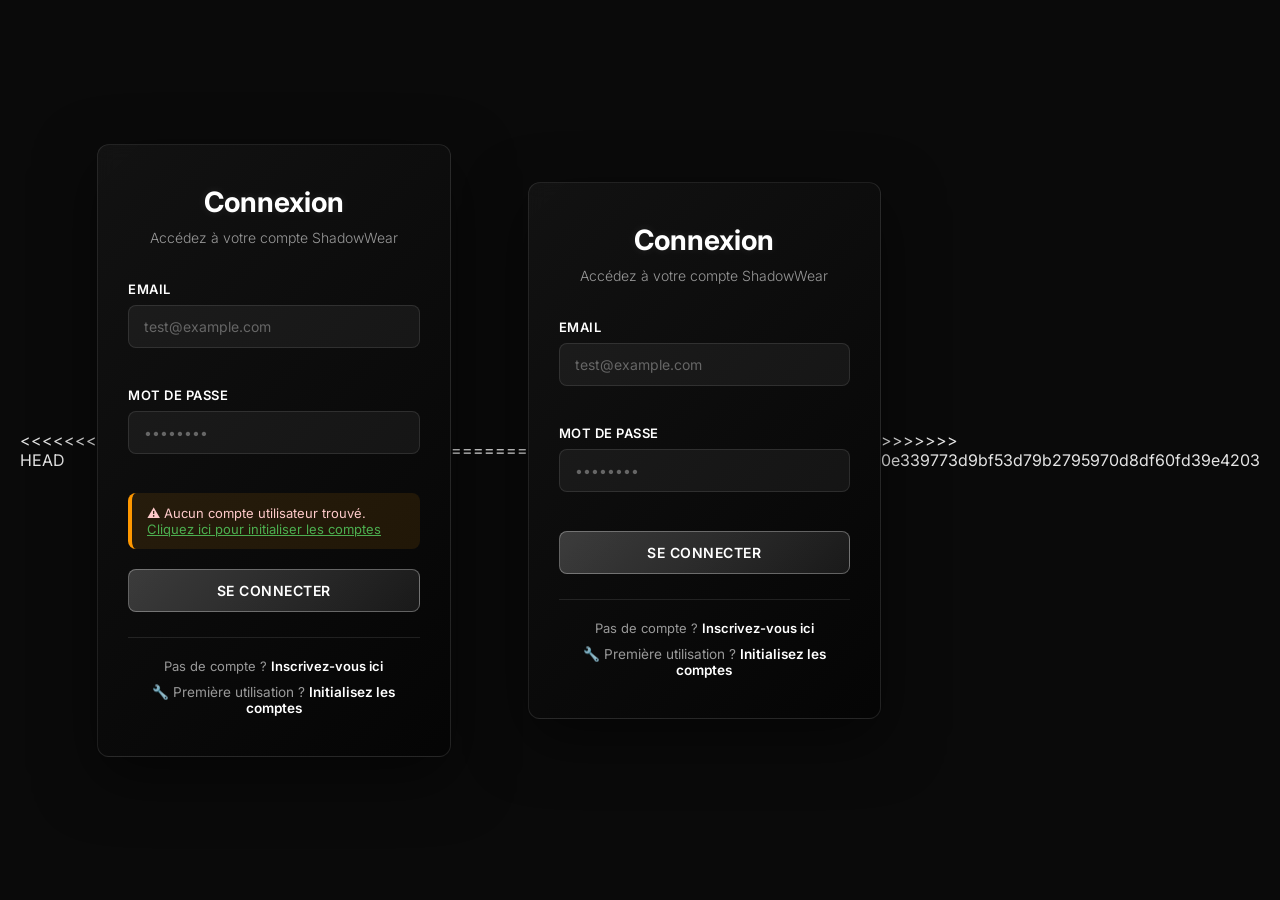
<file: tools.html>
<<<<<<< HEAD
<!DOCTYPE html>
<html lang="fr">
<head>
    <meta charset="UTF-8">
    <meta name="viewport" content="width=device-width, initial-scale=1.0">
    <title>Outils de Test | Admin</title>
    <link rel="preconnect" href="https://fonts.googleapis.com">
    <link rel="preconnect" href="https://fonts.gstatic.com" crossorigin>
    <link href="https://fonts.googleapis.com/css2?family=Inter:wght@300;400;700;900&display=swap" rel="stylesheet">
    <link rel="stylesheet" href="styles/auth.css">
    <style>
        .tools-container {
            max-width: 900px;
            margin: 0 auto;
            padding: 20px;
        }

        .tools-header {
            background: linear-gradient(135deg, rgba(20, 20, 20, 0.95) 0%, rgba(10, 10, 10, 1) 100%);
            border-bottom: 2px solid rgba(255, 255, 255, 0.2);
            padding: 20px;
            margin-bottom: 30px;
            border-radius: 8px;
        }

        .tool-card {
            background: rgba(255, 255, 255, 0.05);
            border: 1px solid rgba(255, 255, 255, 0.1);
            border-radius: 8px;
            padding: 20px;
            margin-bottom: 20px;
        }

        .tool-card h3 {
            color: #fff;
            margin-bottom: 10px;
        }

        .tool-card p {
            color: #999;
            margin-bottom: 15px;
            font-size: 14px;
        }

        .status-message {
            padding: 15px;
            border-radius: 6px;
            margin-top: 15px;
            display: none;
        }

        .status-success {
            background: rgba(16, 185, 129, 0.2);
            border: 1px solid rgba(16, 185, 129, 0.4);
            color: #a7f3d0;
        }

        .status-info {
            background: rgba(59, 130, 246, 0.2);
            border: 1px solid rgba(59, 130, 246, 0.4);
            color: #bfdbfe;
        }

        .command-input {
            background: rgba(0, 0, 0, 0.3);
            border: 1px solid rgba(255, 255, 255, 0.2);
            color: #fff;
            padding: 10px;
            border-radius: 4px;
            font-family: monospace;
            font-size: 12px;
            margin-top: 10px;
        }

        .code-block {
            background: rgba(0, 0, 0, 0.5);
            border: 1px solid rgba(255, 255, 255, 0.1);
            border-radius: 4px;
            padding: 15px;
            font-family: monospace;
            font-size: 12px;
            color: #a7f3d0;
            overflow-x: auto;
            margin-top: 10px;
        }

        .two-column {
            display: grid;
            grid-template-columns: repeat(auto-fit, minmax(400px, 1fr));
            gap: 20px;
        }
    </style>
</head>
<body>
    <div class="grunge-overlay"></div>

    <div class="tools-container">
        <div class="tools-header">
            <h1 class="auth-title" style="margin: 0;">🔧 Outils de Gestion</h1>
            <p class="auth-subtitle" style="margin: 5px 0;">Utilitaires et génération de données de test</p>
        </div>

        <div class="tool-card">
            <h3>📊 Générer des Commandes de Test</h3>
            <p>Crée 30 commandes exemples pour tester le système de statistiques. Les données incluent:</p>
            <ul style="color: #999; font-size: 14px; margin: 10px 0;">
                <li>✓ 30 commandes réalistes avec statuts variés</li>
                <li>✓ 5 clients de test avec différents montants</li>
                <li>✓ 5 produits fictifs</li>
                <li>✓ Dates distribuées sur les 30 derniers jours</li>
            </ul>
            <button class="auth-button" onclick="generateTestOrders()">
                ▶ Générer les Commandes
            </button>
            <div id="generateStatus" class="status-message"></div>
        </div>

        <div class="two-column">
            <div class="tool-card">
                <h3>🗑️ Supprimer les Commandes de Test</h3>
                <p>Supprime toutes les commandes du système.</p>
                <button class="auth-button auth-button-danger" onclick="deleteAllOrders()">
                    🗑️ Supprimer Tout
                </button>
                <div id="deleteStatus" class="status-message"></div>
            </div>

            <div class="tool-card">
                <h3>📈 Accéder aux Statistiques</h3>
                <p>Voir le tableau de bord complet avec graphiques et analyses.</p>
                <a href="stats.html" class="auth-button" style="display: inline-block; text-decoration: none; text-align: center;">
                    📊 Voir les Stats
                </a>
            </div>
        </div>

        <div class="tool-card">
            <h3>💾 État du Stockage</h3>
            <p>Informations sur les données actuelles:</p>
            <button class="auth-button" onclick="showStorageInfo()">
                ℹ️ Afficher les Infos
            </button>
            <div id="storageInfo" class="status-message"></div>
        </div>

        <div class="tool-card">
            <h3>🧪 Console API</h3>
            <p>Utilisez ces commandes dans la console du navigateur (F12) :</p>
            <div class="code-block" style="margin-top: 10px;">
// Créer des commandes de test<br/>
createTestOrders();<br/>
<br/>
// Obtenir les statistiques<br/>
OrdersManager.getGlobalStats();<br/>
<br/>
// Les top clients<br/>
OrdersManager.getTopClients(5);<br/>
<br/>
// Produits les plus vendus<br/>
OrdersManager.getTopProducts(5);<br/>
<br/>
// Toutes les commandes<br/>
OrdersManager.getAllOrders();<br/>
            </div>
        </div>

        <div class="tool-card">
            <h3>🔐 Authentification Admin Required</h3>
            <p>Assurez-vous d'être connecté en tant qu'admin pour accéder à ces outils.</p>
            <button class="auth-button" onclick="location.href='admin.html'">← Retour Admin</button>
        </div>

        <div class="auth-footer">
            <p><a href="index.html" class="auth-link">← Retour au site</a></p>
        </div>
    </div>

    <script src="js/auth.js"></script>
    <script src="js/orders.js"></script>
    <script src="js/test-data.js"></script>
    <script>
        // Vérifier l'authentification
        window.addEventListener('DOMContentLoaded', function() {
            const currentUser = sessionStorage.getItem('currentUser');
            
            if (!currentUser) {
                alert('Vous devez être connecté');
                window.location.href = 'login.html';
                return;
            }

            const user = JSON.parse(currentUser);
            if (user.role !== 'admin') {
                alert('Accès réservé aux admins');
                window.location.href = 'login.html';
                return;
            }
        });

        function generateTestOrders() {
            try {
                createTestOrders();
                
                const statusDiv = document.getElementById('generateStatus');
                statusDiv.className = 'status-message status-success';
                statusDiv.innerHTML = `
                    <strong>✅ Succès!</strong><br/>
                    30 commandes de test ont été créées.<br/>
                    <a href="stats.html" style="color: #a7f3d0; text-decoration: underline;">Voir les statistiques →</a>
                `;
                statusDiv.style.display = 'block';
            } catch (e) {
                const statusDiv = document.getElementById('generateStatus');
                statusDiv.className = 'status-message status-alert';
                statusDiv.innerHTML = '<strong>❌ Erreur:</strong> ' + e.message;
                statusDiv.style.display = 'block';
            }
        }

        function deleteAllOrders() {
            if (confirm('Supprimer TOUTES les commandes ?\n\nCette action est définitive.')) {
                localStorage.removeItem('orders');
                
                const statusDiv = document.getElementById('deleteStatus');
                statusDiv.className = 'status-message status-success';
                statusDiv.innerHTML = '<strong>✅ Supprimé!</strong><br/>Toutes les commandes ont été supprimées.';
                statusDiv.style.display = 'block';
            }
        }

        function showStorageInfo() {
            const orders = OrdersManager.getAllOrders();
            const users = JSON.parse(localStorage.getItem('users') || '[]');
            const stats = OrdersManager.getGlobalStats();

            const statusDiv = document.getElementById('storageInfo');
            statusDiv.className = 'status-message status-info';
            statusDiv.innerHTML = `
                <strong>ℹ️ État du Stockage:</strong><br/>
                📦 Commandes: <strong>${orders.length}</strong><br/>
                👥 Utilisateurs: <strong>${users.length}</strong><br/>
                💰 Revenu Total: <strong>€${stats.totalRevenue.toFixed(2).replace('.', ',')}</strong><br/>
                📊 Panier Moyen: <strong>€${stats.averageOrderValue.toFixed(2).replace('.', ',')}</strong>
            `;
            statusDiv.style.display = 'block';
        }
    </script>
</body>
</html>
=======
<!DOCTYPE html>
<html lang="fr">
<head>
    <meta charset="UTF-8">
    <meta name="viewport" content="width=device-width, initial-scale=1.0">
    <title>Outils de Test | Admin</title>
    <link rel="preconnect" href="https://fonts.googleapis.com">
    <link rel="preconnect" href="https://fonts.gstatic.com" crossorigin>
    <link href="https://fonts.googleapis.com/css2?family=Inter:wght@300;400;700;900&display=swap" rel="stylesheet">
    <link rel="stylesheet" href="styles/auth.css">
    <style>
        .tools-container {
            max-width: 900px;
            margin: 0 auto;
            padding: 20px;
        }

        .tools-header {
            background: linear-gradient(135deg, rgba(20, 20, 20, 0.95) 0%, rgba(10, 10, 10, 1) 100%);
            border-bottom: 2px solid rgba(255, 255, 255, 0.2);
            padding: 20px;
            margin-bottom: 30px;
            border-radius: 8px;
        }

        .tool-card {
            background: rgba(255, 255, 255, 0.05);
            border: 1px solid rgba(255, 255, 255, 0.1);
            border-radius: 8px;
            padding: 20px;
            margin-bottom: 20px;
        }

        .tool-card h3 {
            color: #fff;
            margin-bottom: 10px;
        }

        .tool-card p {
            color: #999;
            margin-bottom: 15px;
            font-size: 14px;
        }

        .status-message {
            padding: 15px;
            border-radius: 6px;
            margin-top: 15px;
            display: none;
        }

        .status-success {
            background: rgba(16, 185, 129, 0.2);
            border: 1px solid rgba(16, 185, 129, 0.4);
            color: #a7f3d0;
        }

        .status-info {
            background: rgba(59, 130, 246, 0.2);
            border: 1px solid rgba(59, 130, 246, 0.4);
            color: #bfdbfe;
        }

        .command-input {
            background: rgba(0, 0, 0, 0.3);
            border: 1px solid rgba(255, 255, 255, 0.2);
            color: #fff;
            padding: 10px;
            border-radius: 4px;
            font-family: monospace;
            font-size: 12px;
            margin-top: 10px;
        }

        .code-block {
            background: rgba(0, 0, 0, 0.5);
            border: 1px solid rgba(255, 255, 255, 0.1);
            border-radius: 4px;
            padding: 15px;
            font-family: monospace;
            font-size: 12px;
            color: #a7f3d0;
            overflow-x: auto;
            margin-top: 10px;
        }

        .two-column {
            display: grid;
            grid-template-columns: repeat(auto-fit, minmax(400px, 1fr));
            gap: 20px;
        }
    </style>
</head>
<body>
    <div class="grunge-overlay"></div>

    <div class="tools-container">
        <div class="tools-header">
            <h1 class="auth-title" style="margin: 0;">🔧 Outils de Gestion</h1>
            <p class="auth-subtitle" style="margin: 5px 0;">Utilitaires et génération de données de test</p>
        </div>

        <div class="tool-card">
            <h3>📊 Générer des Commandes de Test</h3>
            <p>Crée 30 commandes exemples pour tester le système de statistiques. Les données incluent:</p>
            <ul style="color: #999; font-size: 14px; margin: 10px 0;">
                <li>✓ 30 commandes réalistes avec statuts variés</li>
                <li>✓ 5 clients de test avec différents montants</li>
                <li>✓ 5 produits fictifs</li>
                <li>✓ Dates distribuées sur les 30 derniers jours</li>
            </ul>
            <button class="auth-button" onclick="generateTestOrders()">
                ▶ Générer les Commandes
            </button>
            <div id="generateStatus" class="status-message"></div>
        </div>

        <div class="two-column">
            <div class="tool-card">
                <h3>🗑️ Supprimer les Commandes de Test</h3>
                <p>Supprime toutes les commandes du système.</p>
                <button class="auth-button auth-button-danger" onclick="deleteAllOrders()">
                    🗑️ Supprimer Tout
                </button>
                <div id="deleteStatus" class="status-message"></div>
            </div>

            <div class="tool-card">
                <h3>📈 Accéder aux Statistiques</h3>
                <p>Voir le tableau de bord complet avec graphiques et analyses.</p>
                <a href="stats.html" class="auth-button" style="display: inline-block; text-decoration: none; text-align: center;">
                    📊 Voir les Stats
                </a>
            </div>
        </div>

        <div class="tool-card">
            <h3>💾 État du Stockage</h3>
            <p>Informations sur les données actuelles:</p>
            <button class="auth-button" onclick="showStorageInfo()">
                ℹ️ Afficher les Infos
            </button>
            <div id="storageInfo" class="status-message"></div>
        </div>

        <div class="tool-card">
            <h3>🧪 Console API</h3>
            <p>Utilisez ces commandes dans la console du navigateur (F12) :</p>
            <div class="code-block" style="margin-top: 10px;">
// Créer des commandes de test<br/>
createTestOrders();<br/>
<br/>
// Obtenir les statistiques<br/>
OrdersManager.getGlobalStats();<br/>
<br/>
// Les top clients<br/>
OrdersManager.getTopClients(5);<br/>
<br/>
// Produits les plus vendus<br/>
OrdersManager.getTopProducts(5);<br/>
<br/>
// Toutes les commandes<br/>
OrdersManager.getAllOrders();<br/>
            </div>
        </div>

        <div class="tool-card">
            <h3>🔐 Authentification Admin Required</h3>
            <p>Assurez-vous d'être connecté en tant qu'admin pour accéder à ces outils.</p>
            <button class="auth-button" onclick="location.href='admin.html'">← Retour Admin</button>
        </div>

        <div class="auth-footer">
            <p><a href="index.html" class="auth-link">← Retour au site</a></p>
        </div>
    </div>

    <script src="js/auth.js"></script>
    <script src="js/orders.js"></script>
    <script src="js/test-data.js"></script>
    <script>
        // Vérifier l'authentification
        window.addEventListener('DOMContentLoaded', function() {
            const currentUser = sessionStorage.getItem('currentUser');
            
            if (!currentUser) {
                alert('Vous devez être connecté');
                window.location.href = 'login.html';
                return;
            }

            const user = JSON.parse(currentUser);
            if (user.role !== 'admin') {
                alert('Accès réservé aux admins');
                window.location.href = 'login.html';
                return;
            }
        });

        function generateTestOrders() {
            try {
                createTestOrders();
                
                const statusDiv = document.getElementById('generateStatus');
                statusDiv.className = 'status-message status-success';
                statusDiv.innerHTML = `
                    <strong>✅ Succès!</strong><br/>
                    30 commandes de test ont été créées.<br/>
                    <a href="stats.html" style="color: #a7f3d0; text-decoration: underline;">Voir les statistiques →</a>
                `;
                statusDiv.style.display = 'block';
            } catch (e) {
                const statusDiv = document.getElementById('generateStatus');
                statusDiv.className = 'status-message status-alert';
                statusDiv.innerHTML = '<strong>❌ Erreur:</strong> ' + e.message;
                statusDiv.style.display = 'block';
            }
        }

        function deleteAllOrders() {
            if (confirm('Supprimer TOUTES les commandes ?\n\nCette action est définitive.')) {
                localStorage.removeItem('orders');
                
                const statusDiv = document.getElementById('deleteStatus');
                statusDiv.className = 'status-message status-success';
                statusDiv.innerHTML = '<strong>✅ Supprimé!</strong><br/>Toutes les commandes ont été supprimées.';
                statusDiv.style.display = 'block';
            }
        }

        function showStorageInfo() {
            const orders = OrdersManager.getAllOrders();
            const users = JSON.parse(localStorage.getItem('users') || '[]');
            const stats = OrdersManager.getGlobalStats();

            const statusDiv = document.getElementById('storageInfo');
            statusDiv.className = 'status-message status-info';
            statusDiv.innerHTML = `
                <strong>ℹ️ État du Stockage:</strong><br/>
                📦 Commandes: <strong>${orders.length}</strong><br/>
                👥 Utilisateurs: <strong>${users.length}</strong><br/>
                💰 Revenu Total: <strong>€${stats.totalRevenue.toFixed(2).replace('.', ',')}</strong><br/>
                📊 Panier Moyen: <strong>€${stats.averageOrderValue.toFixed(2).replace('.', ',')}</strong>
            `;
            statusDiv.style.display = 'block';
        }
    </script>
</body>
</html>
>>>>>>> 0e339773d9bf53d79b2795970d8df60fd39e4203
</file>
<file: styles/auth.css>
/* ============================================
   STYLES POUR LES PAGES D'AUTHENTIFICATION
   ============================================ */

:root {
    --bg-dark: #0a0a0a;
    --bg-card: #1a1a1a;
    --accent: #ffffff;
    --accent-light: #e5e5e5;
    --error: #ef4444;
    --success: #10b981;
    --border: rgba(255, 255, 255, 0.1);
}

* {
    margin: 0;
    padding: 0;
    box-sizing: border-box;
}

body {
    background-color: var(--bg-dark);
    color: var(--accent-light);
    font-family: 'Inter', sans-serif;
    overflow-x: hidden;
    min-height: 100vh;
    display: flex;
    align-items: center;
    justify-content: center;
    padding: 20px;
}

/* Texture grunge (superposition) */
.grunge-overlay {
    position: fixed;
    top: 0;
    left: 0;
    width: 100%;
    height: 100%;
    background: url('https://www.transparenttextures.com/patterns/asfalt-dark.png');
    pointer-events: none;
    opacity: 0.15;
    z-index: 50;
}

/* ============================================
   CONTENEUR PRINCIPAL
   ============================================ */

.auth-container {
    width: 100%;
    max-width: 450px;
    z-index: 100;
    position: relative;
}

.auth-card {
    background: linear-gradient(135deg, rgba(20, 20, 20, 0.9) 0%, rgba(5, 5, 5, 0.95) 100%);
    border: 1px solid var(--border);
    border-radius: 12px;
    padding: 40px 30px;
    box-shadow: 0 20px 60px rgba(0, 0, 0, 0.5);
    backdrop-filter: blur(10px);
}

/* ============================================
   EN-TÊTE
   ============================================ */

.auth-header {
    text-align: center;
    margin-bottom: 35px;
}

.auth-title {
    font-size: 28px;
    font-weight: 700;
    color: var(--accent);
    margin-bottom: 10px;
    text-shadow: 0 0 10px rgba(255, 255, 255, 0.1);
}

.auth-subtitle {
    font-size: 14px;
    color: #999;
    font-weight: 300;
}

/* ============================================
   FORMULAIRE
   ============================================ */

.auth-form {
    display: flex;
    flex-direction: column;
    gap: 20px;
}

/* Groupes de formulaire */
.form-group {
    display: flex;
    flex-direction: column;
    gap: 8px;
}

.form-group label {
    font-size: 13px;
    font-weight: 600;
    color: var(--accent);
    text-transform: uppercase;
    letter-spacing: 0.5px;
}

.form-group input {
    padding: 12px 15px;
    background: rgba(255, 255, 255, 0.05);
    border: 1px solid var(--border);
    border-radius: 8px;
    color: var(--accent-light);
    font-size: 14px;
    transition: all 0.3s ease;
    font-family: 'Inter', sans-serif;
}

.form-group input:focus {
    outline: none;
    background: rgba(255, 255, 255, 0.08);
    border-color: rgba(255, 255, 255, 0.3);
    box-shadow: 0 0 10px rgba(255, 255, 255, 0.1);
}

.form-group input::placeholder {
    color: #666;
}

/* Message d'erreur en champ */
.error-message {
    font-size: 12px;
    color: var(--error);
    margin-top: -5px;
    min-height: 16px;
}

/* ============================================
   ALERTES
   ============================================ */

.alert {
    padding: 12px 15px;
    border-radius: 8px;
    font-size: 13px;
    border-left: 4px solid transparent;
    display: none;
}

.alert-error {
    background: rgba(239, 68, 68, 0.1);
    color: #fecaca;
    border-left-color: var(--error);
}

.alert-success {
    background: rgba(16, 185, 129, 0.1);
    color: #a7f3d0;
    border-left-color: var(--success);
}

/* ============================================
   BOUTONS
   ============================================ */

.auth-button {
    padding: 12px 20px;
    background: linear-gradient(135deg, rgba(255, 255, 255, 0.2) 0%, rgba(100, 100, 100, 0.2) 100%);
    border: 1px solid rgba(255, 255, 255, 0.3);
    color: var(--accent);
    font-size: 14px;
    font-weight: 600;
    border-radius: 8px;
    cursor: pointer;
    transition: all 0.3s ease;
    text-transform: uppercase;
    letter-spacing: 0.5px;
    font-family: 'Inter', sans-serif;
}

.auth-button:hover {
    background: linear-gradient(135deg, rgba(255, 255, 255, 0.3) 0%, rgba(100, 100, 100, 0.3) 100%);
    border-color: rgba(255, 255, 255, 0.5);
    box-shadow: 0 10px 25px rgba(0, 0, 0, 0.3);
    transform: translateY(-2px);
}

.auth-button:active {
    transform: translateY(0);
}

.auth-button-secondary {
    background: rgba(100, 100, 100, 0.15);
    border-color: rgba(150, 150, 150, 0.3);
}

.auth-button-secondary:hover {
    background: rgba(100, 100, 100, 0.25);
}

.auth-button-danger {
    background: rgba(239, 68, 68, 0.15);
    border-color: rgba(239, 68, 68, 0.4);
    color: #fecaca;
}

.auth-button-danger:hover {
    background: rgba(239, 68, 68, 0.25);
    border-color: rgba(239, 68, 68, 0.6);
}

/* ============================================
   PIED DE PAGE
   ============================================ */

.auth-footer {
    text-align: center;
    margin-top: 25px;
    padding-top: 20px;
    border-top: 1px solid var(--border);
}

.auth-footer p {
    font-size: 13px;
    color: #999;
}

.auth-link {
    color: var(--accent);
    text-decoration: none;
    font-weight: 600;
    transition: all 0.3s ease;
}

.auth-link:hover {
    color: #ccc;
    text-shadow: 0 0 8px rgba(255, 255, 255, 0.2);
}

/* ============================================
   PROFIL UTILISATEUR
   ============================================ */

.user-profile {
    display: flex;
    flex-direction: column;
    gap: 25px;
}

.profile-section h2 {
    font-size: 18px;
    font-weight: 600;
    margin-bottom: 15px;
    color: var(--accent);
}

.profile-section p {
    font-size: 14px;
    margin-bottom: 10px;
    padding: 10px 0;
    border-bottom: 1px solid rgba(255, 255, 255, 0.05);
}

.profile-section strong {
    color: #999;
    font-weight: 500;
}

.profile-section span {
    color: var(--accent-light);
    margin-left: 10px;
}

/* Groupement des boutons d'actions */
.profile-actions {
    display: flex;
    flex-direction: column;
    gap: 12px;
    margin-top: 20px;
}

/* ============================================
   SECTION D'ÉDITION
   ============================================ */

.edit-section {
    padding: 25px 0;
    border-top: 1px solid var(--border);
    border-bottom: 1px solid var(--border);
}

.edit-section h2 {
    font-size: 18px;
    font-weight: 600;
    margin-bottom: 20px;
    color: var(--accent);
}

/* Actions des formulaires */
.form-actions {
    display: flex;
    flex-direction: column;
    gap: 12px;
    margin-top: 15px;
}

/* ============================================
   RESPONSIVE
   ============================================ */

@media (max-width: 600px) {
    .auth-card {
        padding: 30px 20px;
    }

    .auth-title {
        font-size: 24px;
    }

    .form-group input {
        font-size: 16px; /* Évite le zoom sur mobile */
    }

    .auth-button {
        padding: 14px 20px;
        font-size: 13px;
    }
}
</file>
